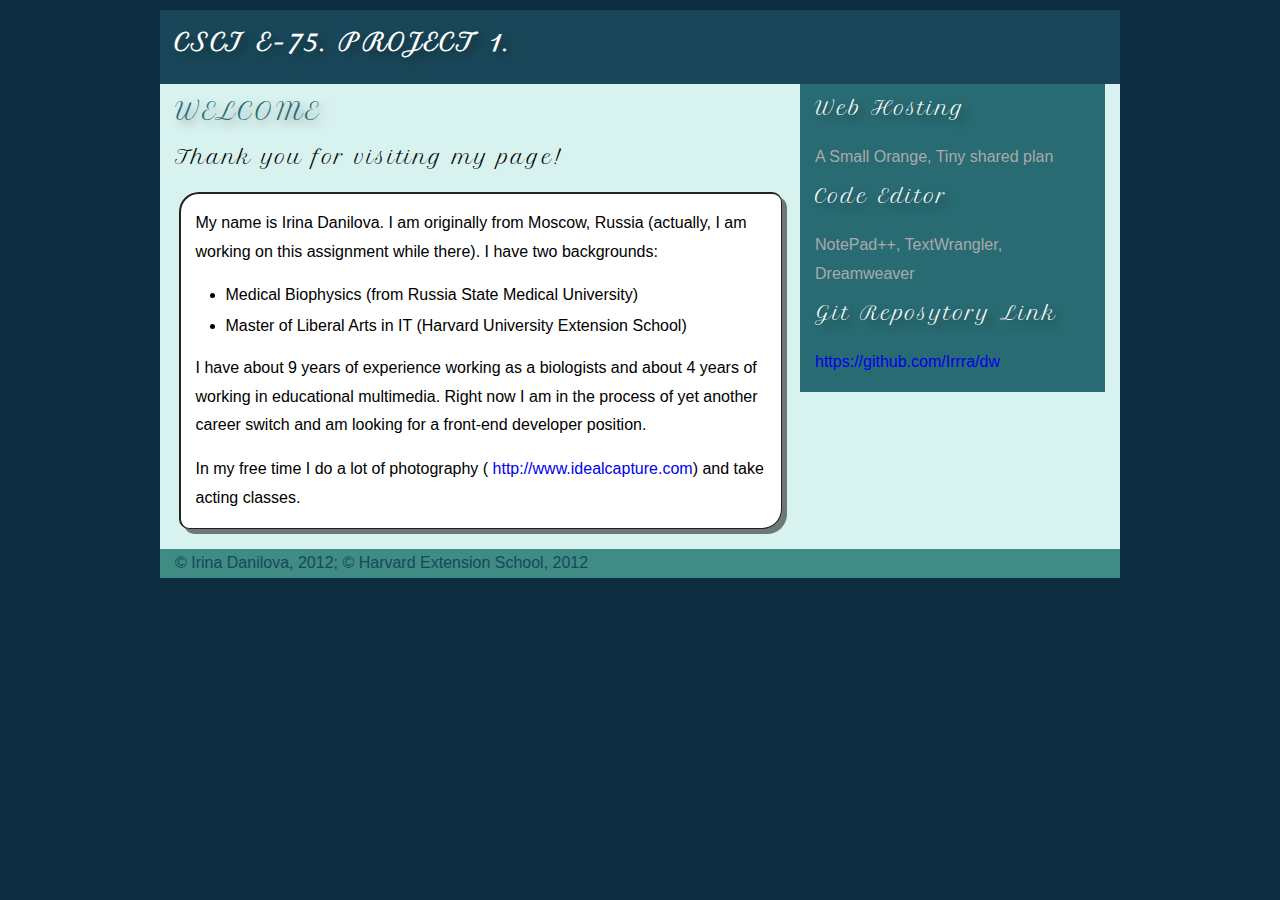
<file: p1/index.html>
<!DOCTYPE html>
<html lang="en">
<header>
<meta charset="UTF-8" />
<link href="main.css" rel="stylesheet" type="text/css" media="screen" />
<link href='http://fonts.googleapis.com/css?family=Petit+Formal+Script' rel='stylesheet' type='text/css'>
<title>CSCI E-75. Irina Danilova. Project 1. Home page.</title>
</header>
<body>
<div class="container">
 <div id="mainContent">
  <header class="main">
     <h1>CSCI E-75. Project 1.</h1>
  </header>


  <article>
    <header><h1>Welcome</h1>
    <h2>Thank you for visiting my page!</h2>
    </header>
	<div id="bio">
	 <p>My name is Irina Danilova. I am originally from Moscow, Russia (actually, I am working on this assignment while there). 
	 I have two backgrounds: </p>
	 <ul>
	   <li>Medical Biophysics (from Russia State Medical University)</li>
	   <li>Master of Liberal Arts in IT (Harvard University Extension School)</li>
	 </ul>
	 <p>I have about 9 years of experience working as a biologists and about 4 years of working in educational multimedia. Right now I am in the process of yet another career switch and am looking for a front-end developer position.</p>
     <p>In my free time I do a lot of photography (<a href="http://www.idealcapture.com" target="_blank"> http://www.idealcapture.com</a>) and take acting classes.</p>
	 </div>
  </article>
  
  <aside>      

    <header><h2>Web Hosting</h2></header>
    <p>A Small Orange, Tiny shared plan</p>
	<header><h2>Code Editor</h2></header>
    <p>NotePad++, TextWrangler, Dreamweaver</p>
	<header><h2>Git Reposytory Link</h2></header>
    <p><a href="https://github.com/Irrra/dwa">https://github.com/Irrra/dw</a></p>
  </aside>
  

      
  </div>
     <footer>
	<p>&copy; Irina Danilova, 2012; &copy; Harvard Extension School, 2012</p>
  </footer>  

 </div>
</body>
</html>
</file>
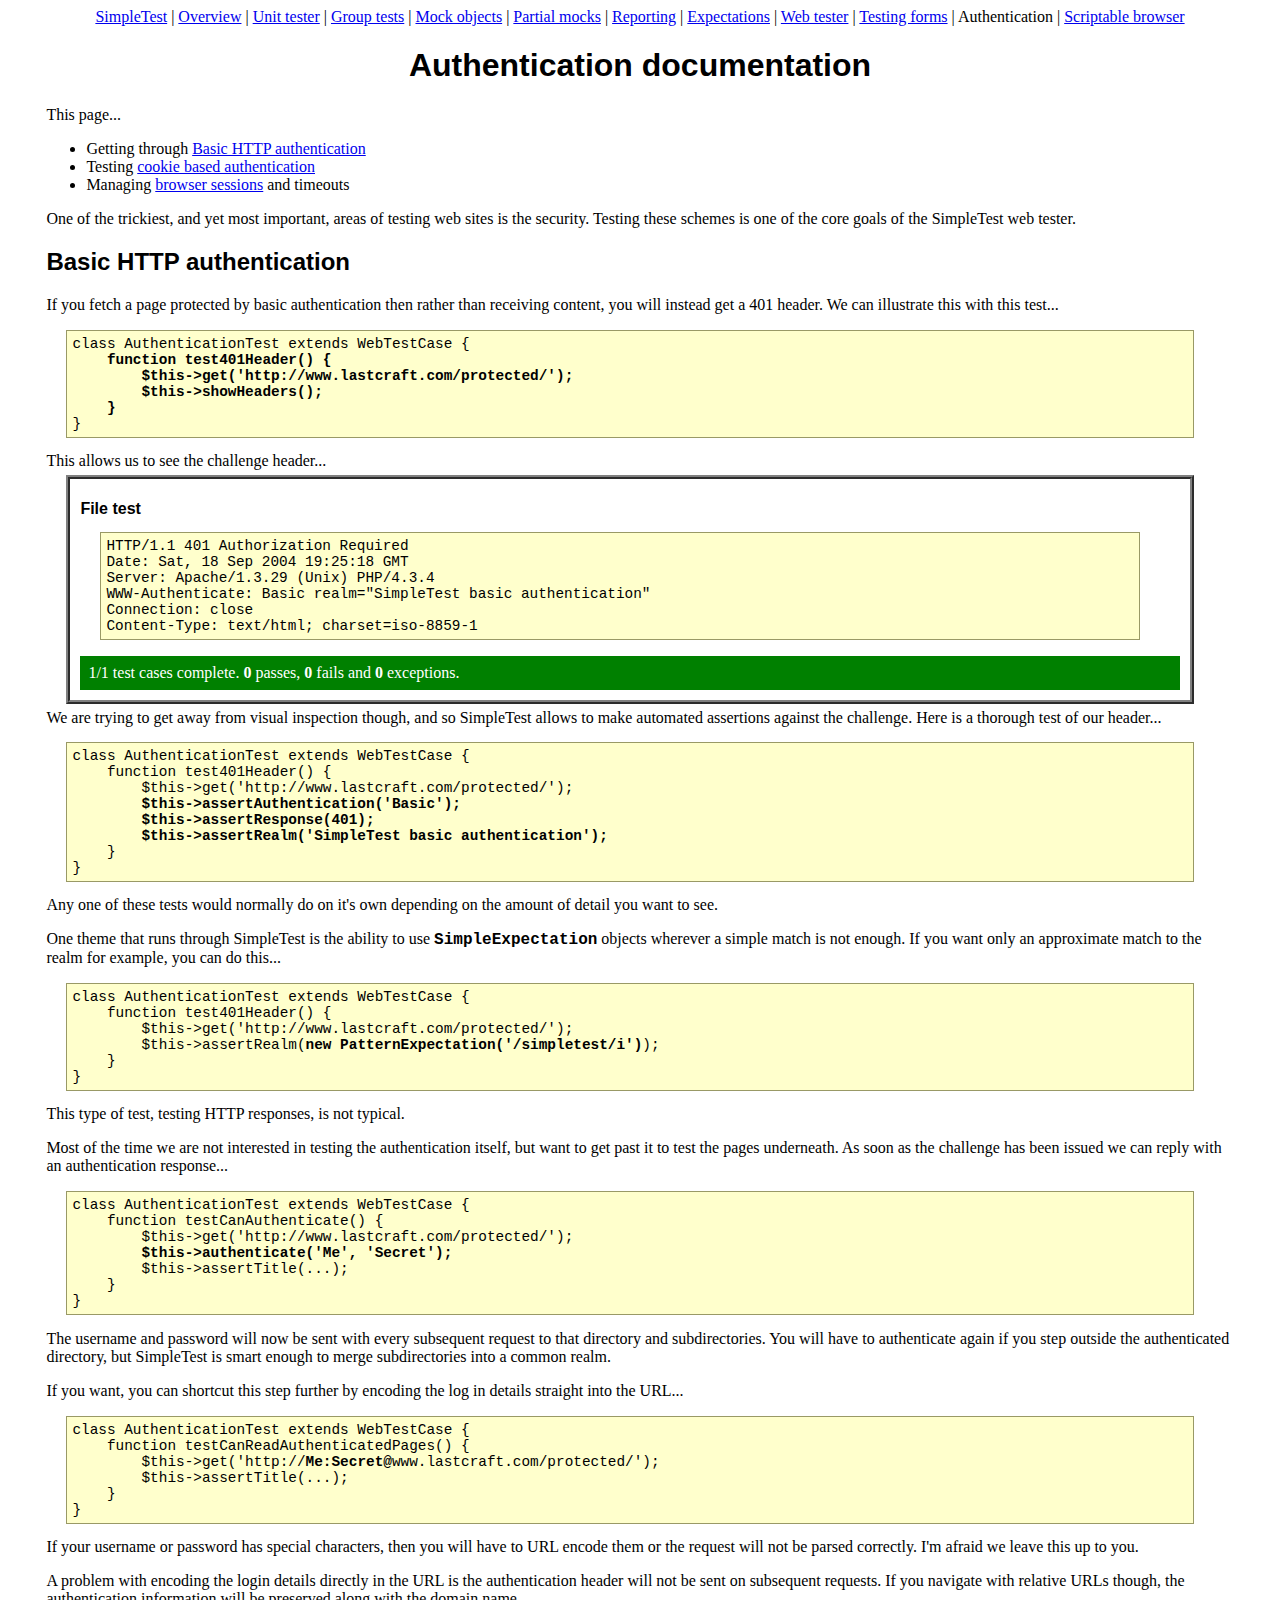
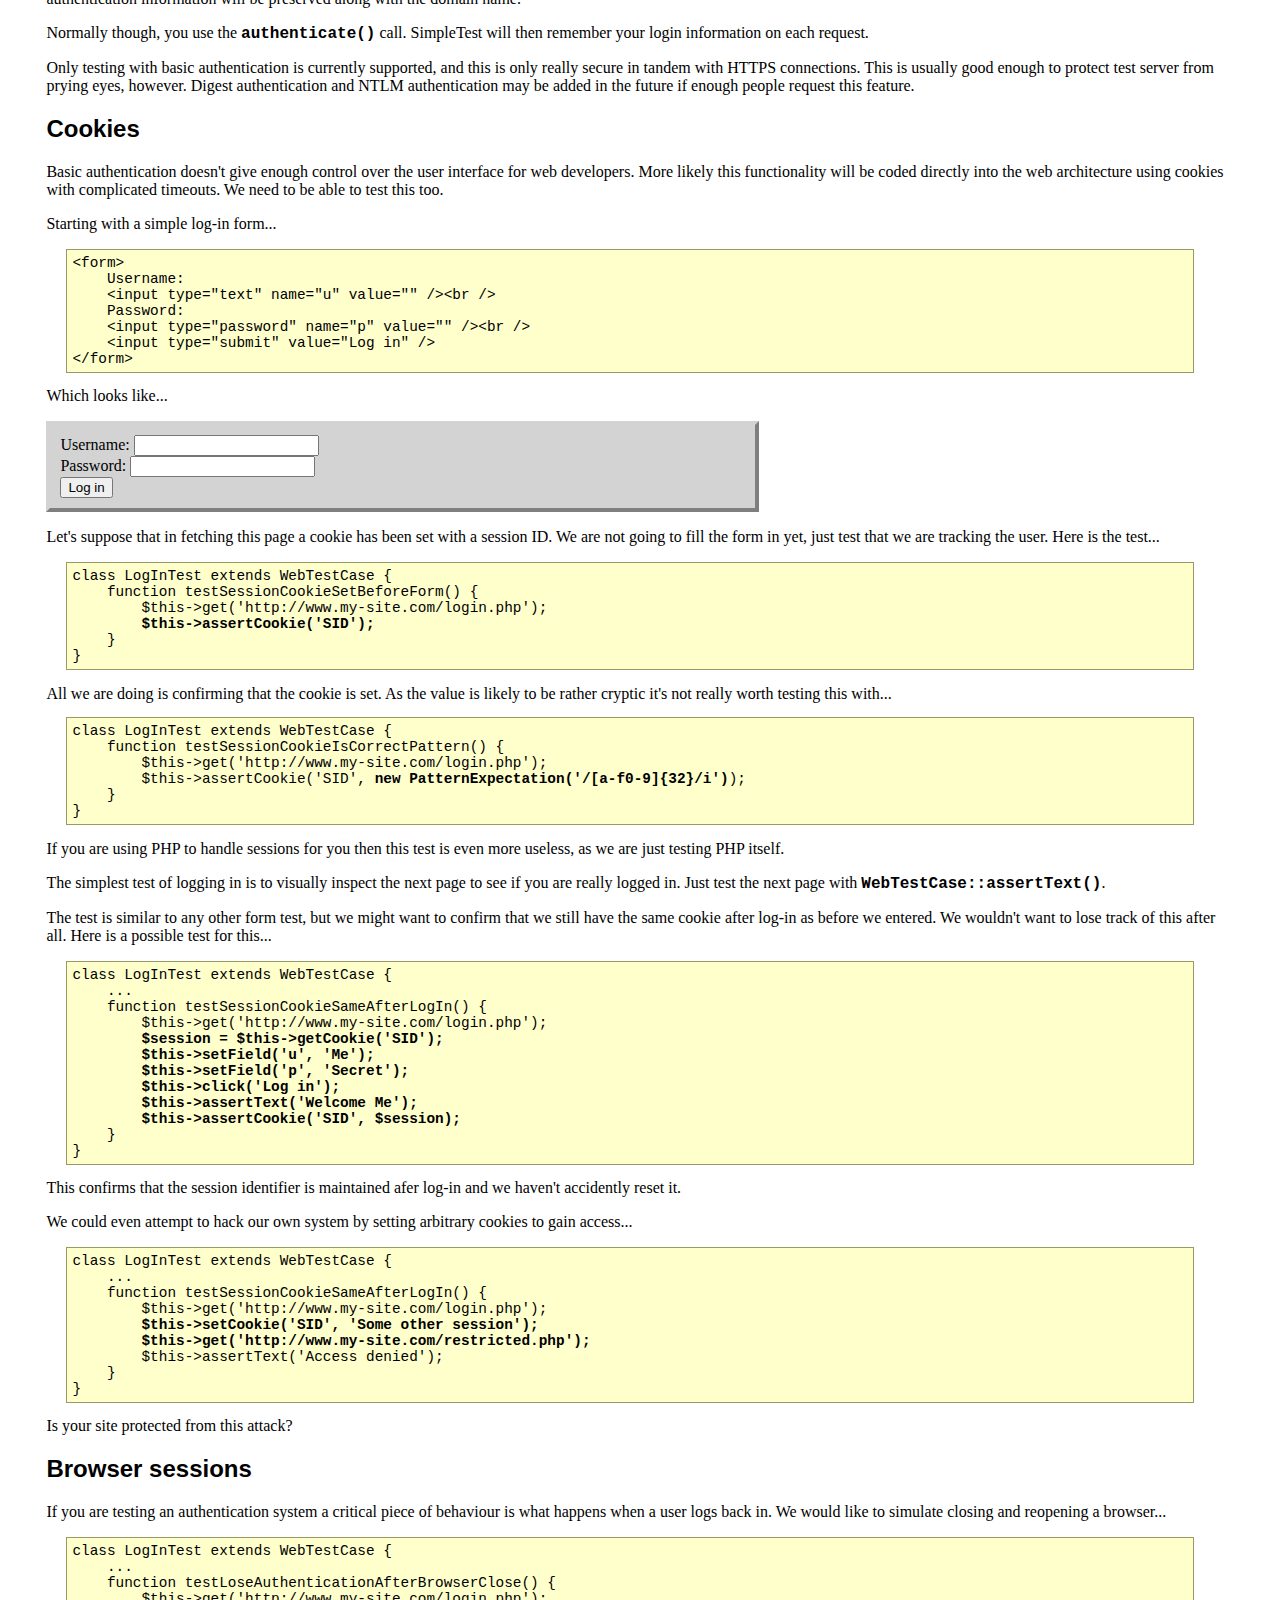
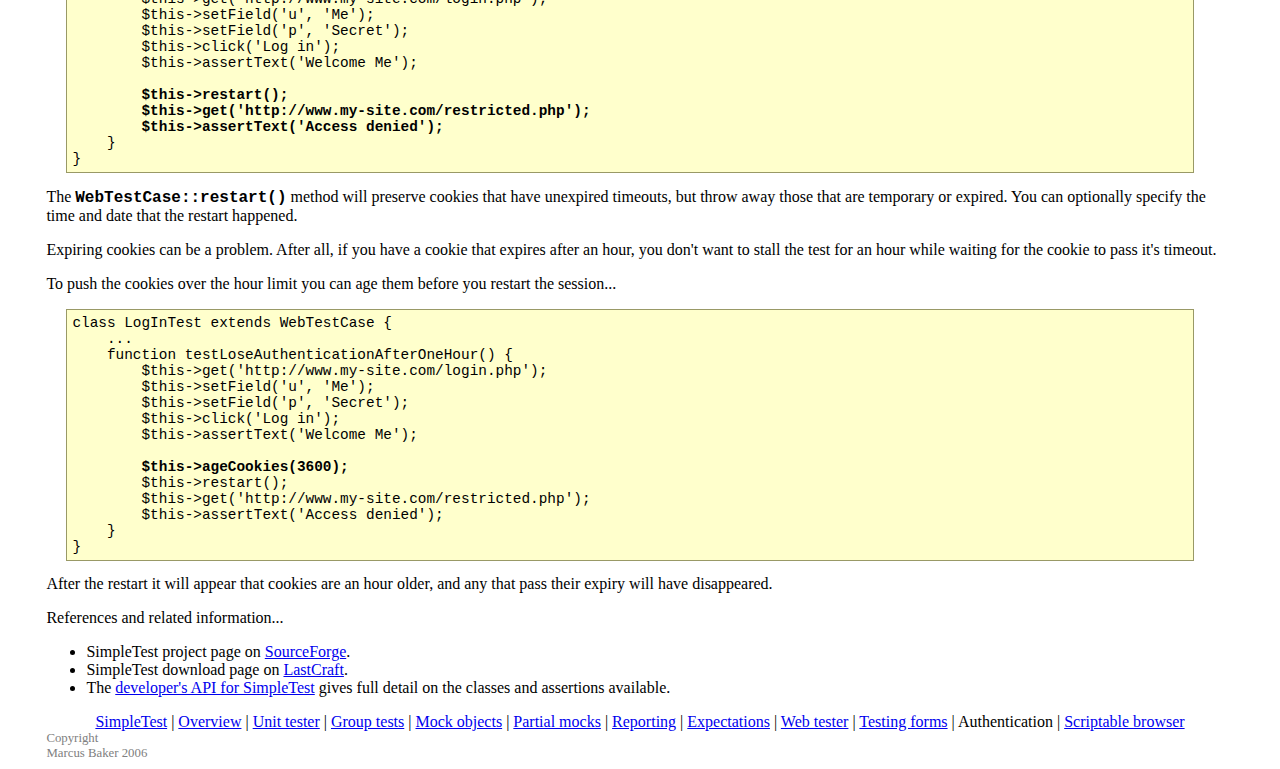
<file: core/vendors/simpletest/docs/en/authentication_documentation.html>
<html>
<head>
<meta http-equiv="Content-Type" content="text/html; charset=UTF-8">
<title>SimpleTest documentation for testing log-in and authentication</title>
<link rel="stylesheet" type="text/css" href="docs.css" title="Styles">
</head>
<body>
<div class="menu_back"><div class="menu">
<a href="index.html">SimpleTest</a>
                |
                <a href="overview.html">Overview</a>
                |
                <a href="unit_test_documentation.html">Unit tester</a>
                |
                <a href="group_test_documentation.html">Group tests</a>
                |
                <a href="mock_objects_documentation.html">Mock objects</a>
                |
                <a href="partial_mocks_documentation.html">Partial mocks</a>
                |
                <a href="reporter_documentation.html">Reporting</a>
                |
                <a href="expectation_documentation.html">Expectations</a>
                |
                <a href="web_tester_documentation.html">Web tester</a>
                |
                <a href="form_testing_documentation.html">Testing forms</a>
                |
                <span class="chosen">Authentication</span>
                |
                <a href="browser_documentation.html">Scriptable browser</a>
</div></div>
<h1>Authentication documentation</h1>
        This page...
        <ul>
<li>
            Getting through <a href="#basic">Basic HTTP authentication</a>
        </li>
<li>
            Testing <a href="#cookies">cookie based authentication</a>
        </li>
<li>
            Managing <a href="#session">browser sessions</a> and timeouts
        </li>
</ul>
<div class="content">
        
            <p>
                One of the trickiest, and yet most important, areas
                of testing web sites is the security.
                Testing these schemes is one of the core goals of
                the SimpleTest web tester.
            </p>
        
        <h2>
<a class="target" name="basic"></a>Basic HTTP authentication</h2>
            <p>
                If you fetch a page protected by basic authentication then
                rather than receiving content, you will instead get a 401
                header.
                We can illustrate this with this test...
<pre>
class AuthenticationTest extends WebTestCase {<strong>
    function test401Header() {
        $this-&gt;get('http://www.lastcraft.com/protected/');
        $this-&gt;showHeaders();
    }</strong>
}
</pre>
                This allows us to see the challenge header...
                <div class="demo">
                    <h1>File test</h1>
<pre>
HTTP/1.1 401 Authorization Required
Date: Sat, 18 Sep 2004 19:25:18 GMT
Server: Apache/1.3.29 (Unix) PHP/4.3.4
WWW-Authenticate: Basic realm="SimpleTest basic authentication"
Connection: close
Content-Type: text/html; charset=iso-8859-1
</pre>
                    <div style="padding: 8px; margin-top: 1em; background-color: green; color: white;">1/1 test cases complete.
                    <strong>0</strong> passes, <strong>0</strong> fails and <strong>0</strong> exceptions.</div>
                </div>
                We are trying to get away from visual inspection though, and so SimpleTest
                allows to make automated assertions against the challenge.
                Here is a thorough test of our header...
<pre>
class AuthenticationTest extends WebTestCase {
    function test401Header() {
        $this-&gt;get('http://www.lastcraft.com/protected/');<strong>
        $this-&gt;assertAuthentication('Basic');
        $this-&gt;assertResponse(401);
        $this-&gt;assertRealm('SimpleTest basic authentication');</strong>
    }
}
</pre>
                Any one of these tests would normally do on it's own depending
                on the amount of detail you want to see.
            </p>
            <p>
                One theme that runs through SimpleTest is the ability to use
                <span class="new_code">SimpleExpectation</span> objects wherever a simple
                match is not enough.
                If you want only an approximate match to the realm for
                example, you can do this...
<pre>
class AuthenticationTest extends WebTestCase {
    function test401Header() {
        $this-&gt;get('http://www.lastcraft.com/protected/');
        $this-&gt;assertRealm(<strong>new PatternExpectation('/simpletest/i')</strong>);
    }
}
</pre>
                This type of test, testing HTTP responses, is not typical.
            </p>
            <p>
                Most of the time we are not interested in testing the
                authentication itself, but want to get past it to test
                the pages underneath.
                As soon as the challenge has been issued we can reply with
                an authentication response...
<pre>
class AuthenticationTest extends WebTestCase {
    function testCanAuthenticate() {
        $this-&gt;get('http://www.lastcraft.com/protected/');<strong>
        $this-&gt;authenticate('Me', 'Secret');</strong>
        $this-&gt;assertTitle(...);
    }
}
</pre>
                The username and password will now be sent with every
                subsequent request to that directory and subdirectories.
                You will have to authenticate again if you step outside
                the authenticated directory, but SimpleTest is smart enough
                to merge subdirectories into a common realm.
            </p>
            <p>
                If you want, you can shortcut this step further by encoding
                the log in details straight into the URL...
<pre>
class AuthenticationTest extends WebTestCase {
    function testCanReadAuthenticatedPages() {
        $this-&gt;get('http://<strong>Me:Secret@</strong>www.lastcraft.com/protected/');
        $this-&gt;assertTitle(...);
    }
}
</pre>
                If your username or password has special characters, then you
                will have to URL encode them or the request will not be parsed
                correctly.
                I'm afraid we leave this up to you.
            </p>
            <p>
                A problem with encoding the login details directly in the URL is
                the authentication header will not be sent on subsequent requests.
                If you navigate with relative URLs though, the authentication
                information will be preserved along with the domain name.
            </p>
            <p>
                Normally though, you use the <span class="new_code">authenticate()</span> call.
                SimpleTest will then remember your login information on each request.
            </p>
            <p>
                Only testing with basic authentication is currently supported, and
                this is only really secure in tandem with HTTPS connections.
                This is usually good enough to protect test server from prying eyes,
                however.
                Digest authentication and NTLM authentication may be added
                in the future if enough people request this feature.
            </p>
        
        <h2>
<a class="target" name="cookies"></a>Cookies</h2>
            <p>
                Basic authentication doesn't give enough control over the
                user interface for web developers.
                More likely this functionality will be coded directly into
                the web architecture using cookies with complicated timeouts.
                We need to be able to test this too.
            </p>
            <p>
                Starting with a simple log-in form...
<pre>
&lt;form&gt;
    Username:
    &lt;input type="text" name="u" value="" /&gt;&lt;br /&gt;
    Password:
    &lt;input type="password" name="p" value="" /&gt;&lt;br /&gt;
    &lt;input type="submit" value="Log in" /&gt;
&lt;/form&gt;
</pre>
                Which looks like...
            </p>
            <p>
                <form class="demo">
                    Username:
                    <input type="text" name="u" value=""><br>
                    Password:
                    <input type="password" name="p" value=""><br>
                    <input type="submit" value="Log in">
                </form>
            </p>
            <p>
                Let's suppose that in fetching this page a cookie has been
                set with a session ID.
                We are not going to fill the form in yet, just test that
                we are tracking the user.
                Here is the test...
<pre>
class LogInTest extends WebTestCase {
    function testSessionCookieSetBeforeForm() {
        $this-&gt;get('http://www.my-site.com/login.php');<strong>
        $this-&gt;assertCookie('SID');</strong>
    }
}
</pre>
                All we are doing is confirming that the cookie is set.
                As the value is likely to be rather cryptic it's not
                really worth testing this with...
<pre>
class LogInTest extends WebTestCase {
    function testSessionCookieIsCorrectPattern() {
        $this-&gt;get('http://www.my-site.com/login.php');
        $this-&gt;assertCookie('SID', <strong>new PatternExpectation('/[a-f0-9]{32}/i')</strong>);
    }
}
</pre>
                If you are using PHP to handle sessions for you then
                this test is even more useless, as we are just testing PHP itself.
            </p>
            <p>
                The simplest test of logging in is to visually inspect the
                next page to see if you are really logged in.
                Just test the next page with <span class="new_code">WebTestCase::assertText()</span>.
            </p>
            <p>
                The test is similar to any other form test,
                but we might want to confirm that we still have the same
                cookie after log-in as before we entered.
                We wouldn't want to lose track of this after all.
                Here is a possible test for this...
<pre>
class LogInTest extends WebTestCase {
    ...
    function testSessionCookieSameAfterLogIn() {
        $this-&gt;get('http://www.my-site.com/login.php');<strong>
        $session = $this-&gt;getCookie('SID');
        $this-&gt;setField('u', 'Me');
        $this-&gt;setField('p', 'Secret');
        $this-&gt;click('Log in');
        $this-&gt;assertText('Welcome Me');
        $this-&gt;assertCookie('SID', $session);</strong>
    }
}
</pre>
                This confirms that the session identifier is maintained
                afer log-in and we haven't accidently reset it.
            </p>
            <p>
                We could even attempt to hack our own system by setting
                arbitrary cookies to gain access...
<pre>
class LogInTest extends WebTestCase {
    ...
    function testSessionCookieSameAfterLogIn() {
        $this-&gt;get('http://www.my-site.com/login.php');<strong>
        $this-&gt;setCookie('SID', 'Some other session');
        $this-&gt;get('http://www.my-site.com/restricted.php');</strong>
        $this-&gt;assertText('Access denied');
    }
}
</pre>
                Is your site protected from this attack?
            </p>
        
        <h2>
<a class="target" name="session"></a>Browser sessions</h2>
            <p>
                If you are testing an authentication system a critical piece
                of behaviour is what happens when a user logs back in.
                We would like to simulate closing and reopening a browser...
<pre>
class LogInTest extends WebTestCase {
    ...
    function testLoseAuthenticationAfterBrowserClose() {
        $this-&gt;get('http://www.my-site.com/login.php');
        $this-&gt;setField('u', 'Me');
        $this-&gt;setField('p', 'Secret');
        $this-&gt;click('Log in');
        $this-&gt;assertText('Welcome Me');<strong>
        
        $this-&gt;restart();
        $this-&gt;get('http://www.my-site.com/restricted.php');
        $this-&gt;assertText('Access denied');</strong>
    }
}
</pre>
                The <span class="new_code">WebTestCase::restart()</span> method will
                preserve cookies that have unexpired timeouts, but throw away
                those that are temporary or expired.
                You can optionally specify the time and date that the restart
                happened.
            </p>
            <p>
                Expiring cookies can be a problem.
                After all, if you have a cookie that expires after an hour,
                you don't want to stall the test for an hour while waiting
                for the cookie to pass it's timeout.
            </p>
            <p>
                To push the cookies over the hour limit you can age them
                before you restart the session...
<pre>
class LogInTest extends WebTestCase {
    ...
    function testLoseAuthenticationAfterOneHour() {
        $this-&gt;get('http://www.my-site.com/login.php');
        $this-&gt;setField('u', 'Me');
        $this-&gt;setField('p', 'Secret');
        $this-&gt;click('Log in');
        $this-&gt;assertText('Welcome Me');
        <strong>
        $this-&gt;ageCookies(3600);</strong>
        $this-&gt;restart();
        $this-&gt;get('http://www.my-site.com/restricted.php');
        $this-&gt;assertText('Access denied');
    }
}
</pre>
                After the restart it will appear that cookies are an
                hour older, and any that pass their expiry will have
                disappeared.
            </p>
        
    </div>
        References and related information...
        <ul>
<li>
            SimpleTest project page on <a href="http://sourceforge.net/projects/simpletest/">SourceForge</a>.
        </li>
<li>
            SimpleTest download page on <a href="http://www.lastcraft.com/simple_test.php">LastCraft</a>.
        </li>
<li>
            The <a href="http://simpletest.org/api/">developer's API for SimpleTest</a>
            gives full detail on the classes and assertions available.
        </li>
</ul>
<div class="menu_back"><div class="menu">
<a href="index.html">SimpleTest</a>
                |
                <a href="overview.html">Overview</a>
                |
                <a href="unit_test_documentation.html">Unit tester</a>
                |
                <a href="group_test_documentation.html">Group tests</a>
                |
                <a href="mock_objects_documentation.html">Mock objects</a>
                |
                <a href="partial_mocks_documentation.html">Partial mocks</a>
                |
                <a href="reporter_documentation.html">Reporting</a>
                |
                <a href="expectation_documentation.html">Expectations</a>
                |
                <a href="web_tester_documentation.html">Web tester</a>
                |
                <a href="form_testing_documentation.html">Testing forms</a>
                |
                <span class="chosen">Authentication</span>
                |
                <a href="browser_documentation.html">Scriptable browser</a>
</div></div>
<div class="copyright">
            Copyright<br>Marcus Baker 2006
        </div>
</body>
</html>
</file>
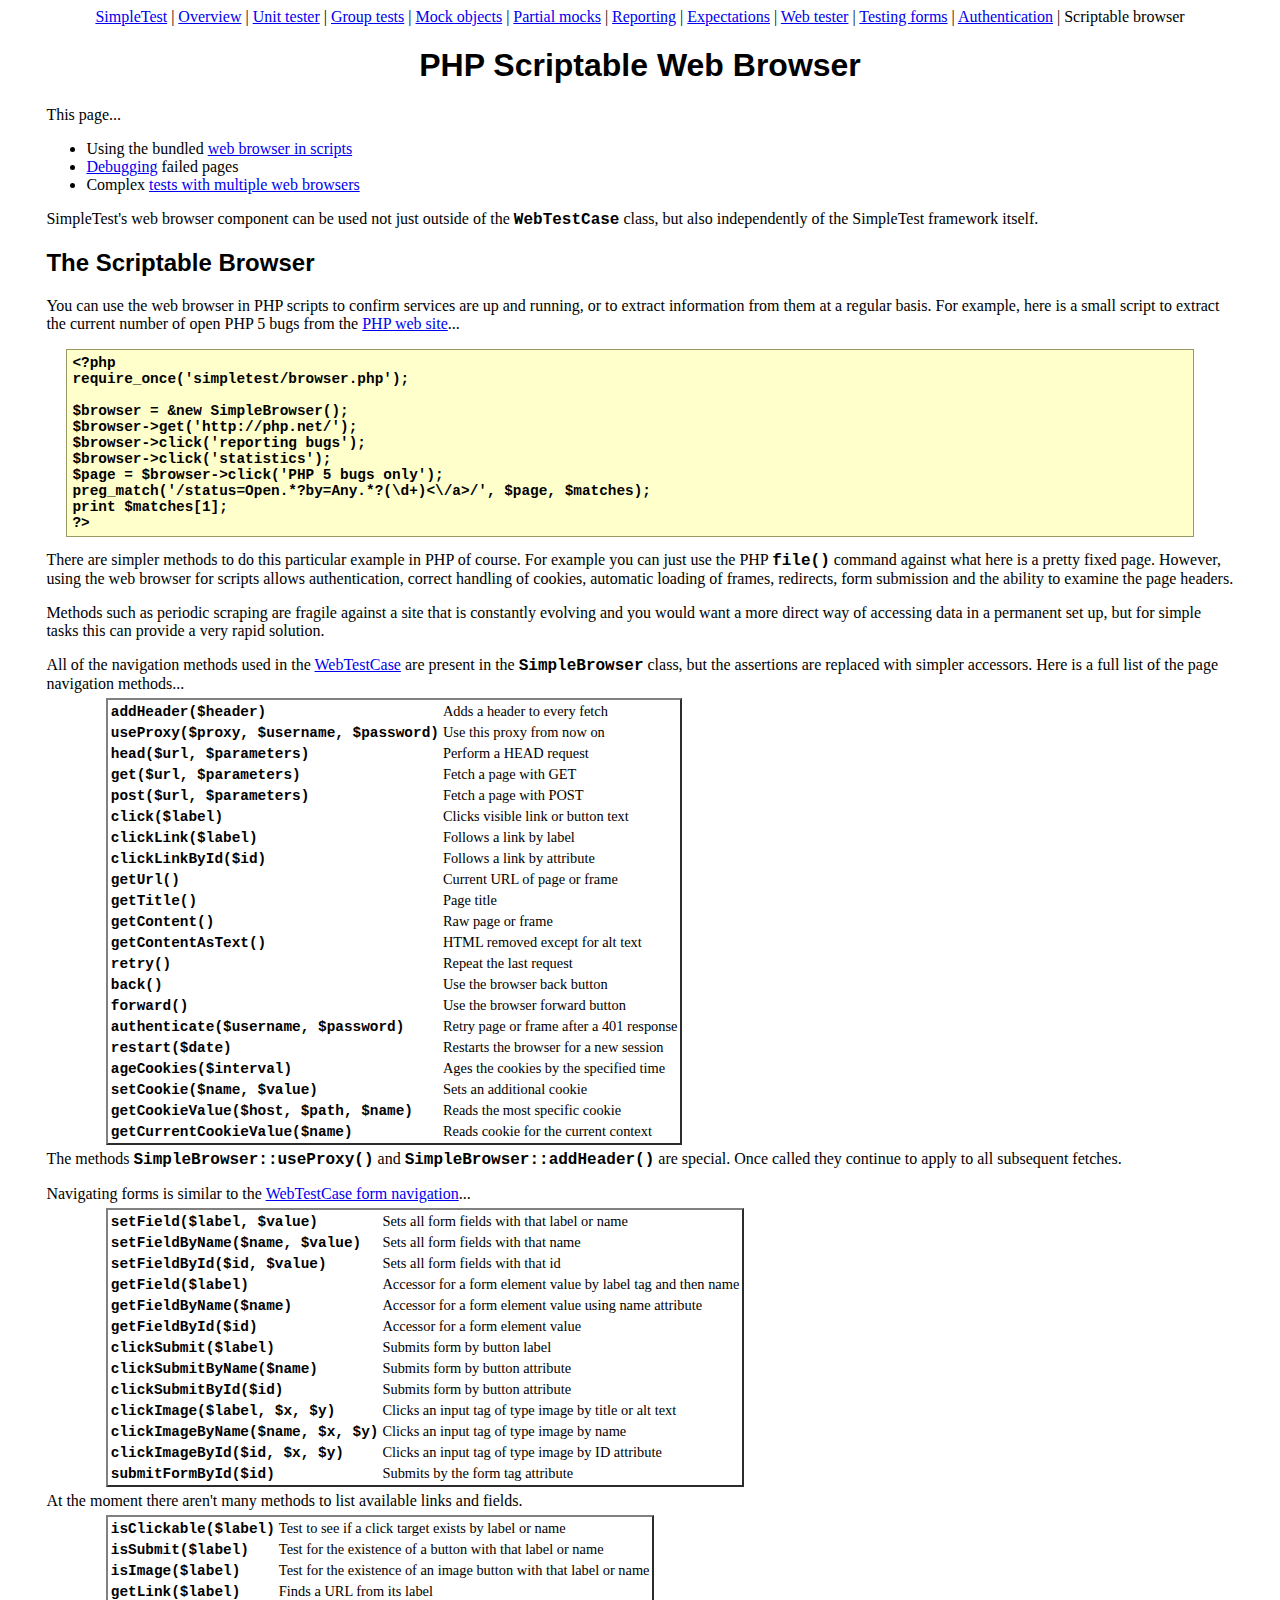
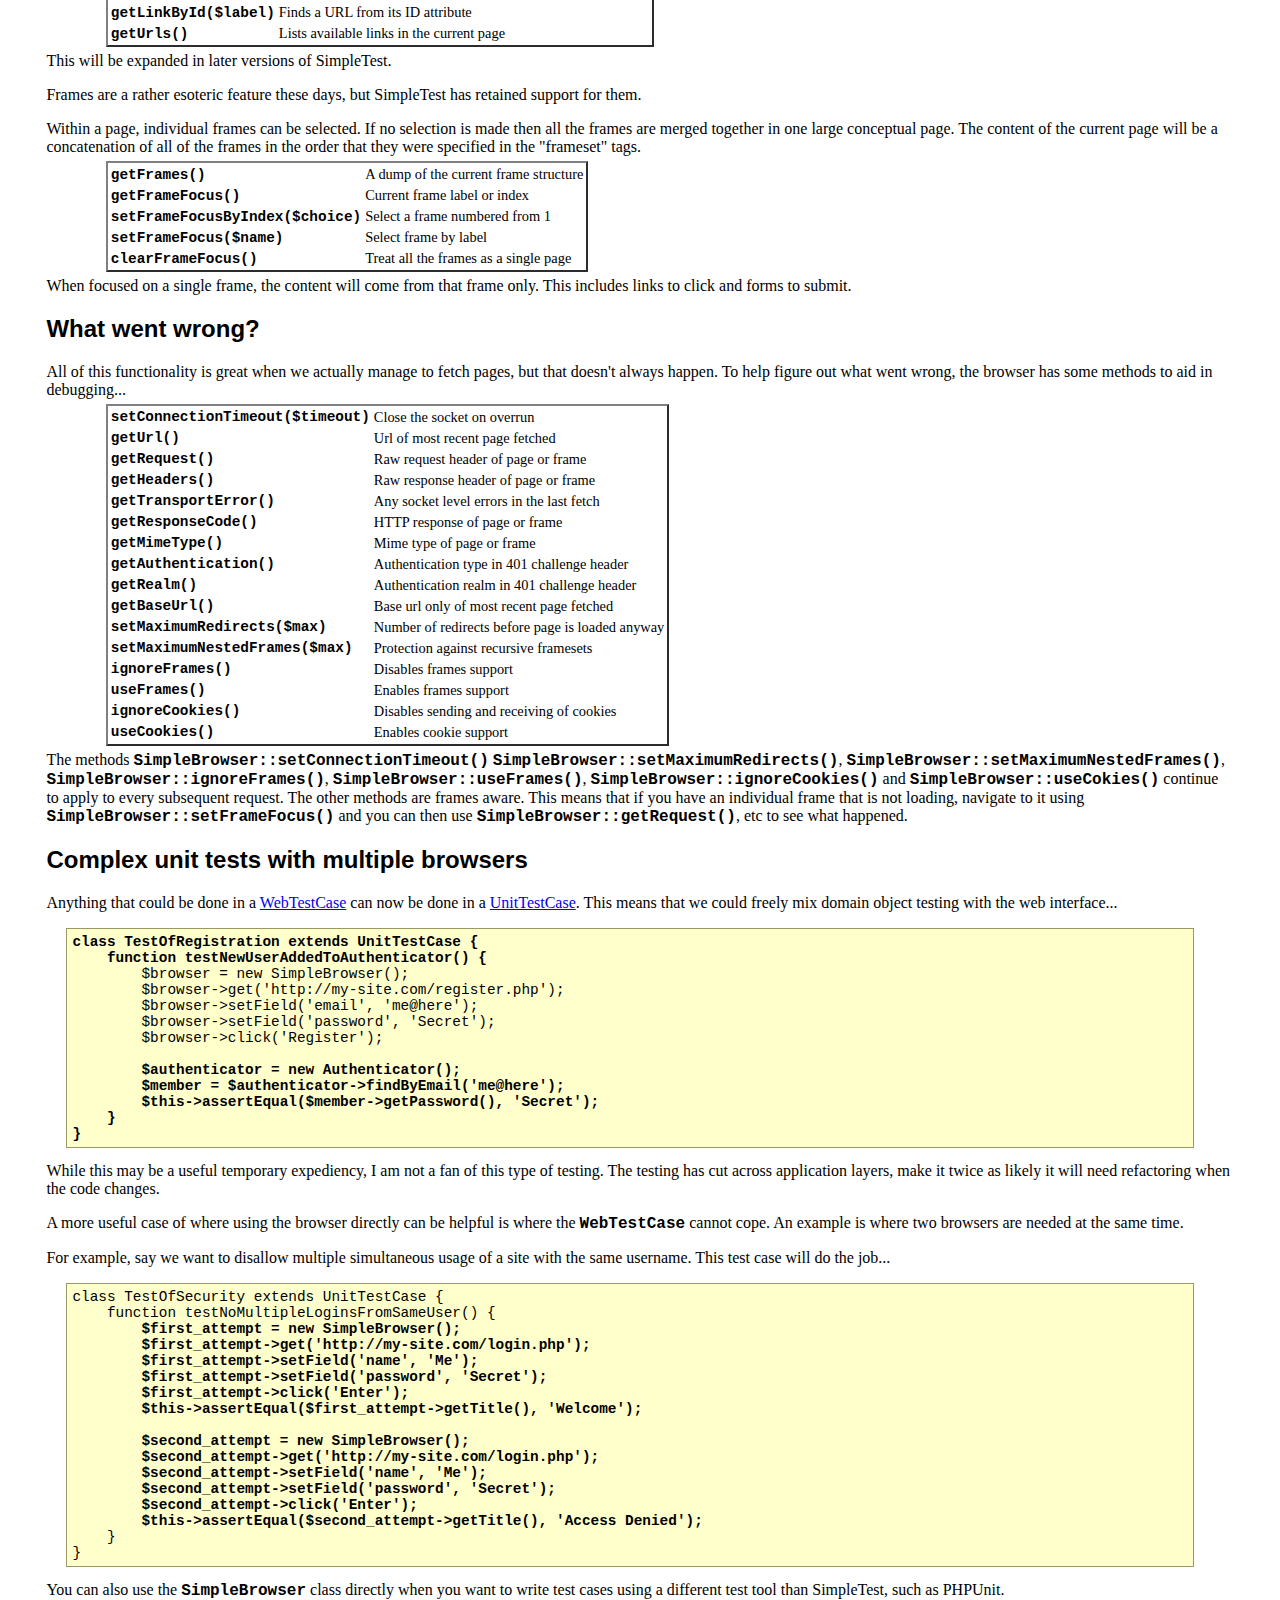
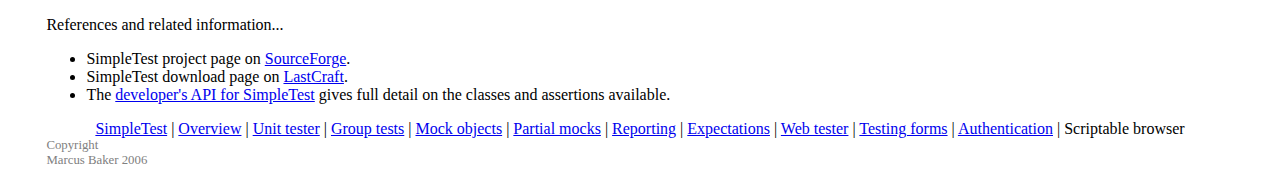
<file: core/vendors/simpletest/docs/en/browser_documentation.html>
<html>
<head>
<meta http-equiv="Content-Type" content="text/html; charset=UTF-8">
<title>SimpleTest documentation for the scriptable web browser component</title>
<link rel="stylesheet" type="text/css" href="docs.css" title="Styles">
</head>
<body>
<div class="menu_back"><div class="menu">
<a href="index.html">SimpleTest</a>
                |
                <a href="overview.html">Overview</a>
                |
                <a href="unit_test_documentation.html">Unit tester</a>
                |
                <a href="group_test_documentation.html">Group tests</a>
                |
                <a href="mock_objects_documentation.html">Mock objects</a>
                |
                <a href="partial_mocks_documentation.html">Partial mocks</a>
                |
                <a href="reporter_documentation.html">Reporting</a>
                |
                <a href="expectation_documentation.html">Expectations</a>
                |
                <a href="web_tester_documentation.html">Web tester</a>
                |
                <a href="form_testing_documentation.html">Testing forms</a>
                |
                <a href="authentication_documentation.html">Authentication</a>
                |
                <span class="chosen">Scriptable browser</span>
</div></div>
<h1>PHP Scriptable Web Browser</h1>
        This page...
        <ul>
<li>
            Using the bundled <a href="#scripting">web browser in scripts</a>
        </li>
<li>
            <a href="#debug">Debugging</a> failed pages
        </li>
<li>
            Complex <a href="#unit">tests with multiple web browsers</a>
        </li>
</ul>
<div class="content">
        
            <p>
                SimpleTest's web browser component can be used not just
                outside of the <span class="new_code">WebTestCase</span> class, but also
                independently of the SimpleTest framework itself.
            </p>
        
        <h2>
<a class="target" name="scripting"></a>The Scriptable Browser</h2>
            <p>
                You can use the web browser in PHP scripts to confirm
                services are up and running, or to extract information
                from them at a regular basis.
                For example, here is a small script to extract the current number of
                open PHP 5 bugs from the <a href="http://www.php.net/">PHP web site</a>...
<pre>
<strong>&lt;?php
require_once('simpletest/browser.php');
    
$browser = &amp;new SimpleBrowser();
$browser-&gt;get('http://php.net/');
$browser-&gt;click('reporting bugs');
$browser-&gt;click('statistics');
$page = $browser-&gt;click('PHP 5 bugs only');
preg_match('/status=Open.*?by=Any.*?(\d+)&lt;\/a&gt;/', $page, $matches);
print $matches[1];
?&gt;</strong>
</pre>
                There are simpler methods to do this particular example in PHP
                of course.
                For example you can just use the PHP <span class="new_code">file()</span>
                command against what here is a pretty fixed page.
                However, using the web browser for scripts allows authentication,
                correct handling of cookies, automatic loading of frames, redirects,
                form submission and the ability to examine the page headers.
            <p>
            </p>
                Methods such as periodic scraping are fragile against a site that is constantly
                evolving and you would want a more direct way of accessing
                data in a permanent set up, but for simple tasks this can provide
                a very rapid solution.
            </p>
            <p>
                All of the navigation methods used in the
                <a href="web_tester_documentation.html">WebTestCase</a>
                are present in the <span class="new_code">SimpleBrowser</span> class, but
                the assertions are replaced with simpler accessors.
                Here is a full list of the page navigation methods...
                <table><tbody>
                    <tr>
<td><span class="new_code">addHeader($header)</span></td>
<td>Adds a header to every fetch</td>
</tr>
                    <tr>
<td><span class="new_code">useProxy($proxy, $username, $password)</span></td>
<td>Use this proxy from now on</td>
</tr>
                    <tr>
<td><span class="new_code">head($url, $parameters)</span></td>
<td>Perform a HEAD request</td>
</tr>
                    <tr>
<td><span class="new_code">get($url, $parameters)</span></td>
<td>Fetch a page with GET</td>
</tr>
                    <tr>
<td><span class="new_code">post($url, $parameters)</span></td>
<td>Fetch a page with POST</td>
</tr>
                    <tr>
<td><span class="new_code">click($label)</span></td>
<td>Clicks visible link or button text</td>
</tr>
                    <tr>
<td><span class="new_code">clickLink($label)</span></td>
<td>Follows a link by label</td>
</tr>
                    <tr>
<td><span class="new_code">clickLinkById($id)</span></td>
<td>Follows a link by attribute</td>
</tr>
                    <tr>
<td><span class="new_code">getUrl()</span></td>
<td>Current URL of page or frame</td>
</tr>
                    <tr>
<td><span class="new_code">getTitle()</span></td>
<td>Page title</td>
</tr>
                    <tr>
<td><span class="new_code">getContent()</span></td>
<td>Raw page or frame</td>
</tr>
                    <tr>
<td><span class="new_code">getContentAsText()</span></td>
<td>HTML removed except for alt text</td>
</tr>
                    <tr>
<td><span class="new_code">retry()</span></td>
<td>Repeat the last request</td>
</tr>
                    <tr>
<td><span class="new_code">back()</span></td>
<td>Use the browser back button</td>
</tr>
                    <tr>
<td><span class="new_code">forward()</span></td>
<td>Use the browser forward button</td>
</tr>
                    <tr>
<td><span class="new_code">authenticate($username, $password)</span></td>
<td>Retry page or frame after a 401 response</td>
</tr>
                    <tr>
<td><span class="new_code">restart($date)</span></td>
<td>Restarts the browser for a new session</td>
</tr>
                    <tr>
<td><span class="new_code">ageCookies($interval)</span></td>
<td>Ages the cookies by the specified time</td>
</tr>
                    <tr>
<td><span class="new_code">setCookie($name, $value)</span></td>
<td>Sets an additional cookie</td>
</tr>
                    <tr>
<td><span class="new_code">getCookieValue($host, $path, $name)</span></td>
<td>Reads the most specific cookie</td>
</tr>
                    <tr>
<td><span class="new_code">getCurrentCookieValue($name)</span></td>
<td>Reads cookie for the current context</td>
</tr>
                </tbody></table>
                The methods <span class="new_code">SimpleBrowser::useProxy()</span> and
                <span class="new_code">SimpleBrowser::addHeader()</span> are special.
                Once called they continue to apply to all subsequent fetches.
            </p>
            <p>
                Navigating forms is similar to the
                <a href="form_testing_documentation.html">WebTestCase form navigation</a>...
                <table><tbody>
                    <tr>
<td><span class="new_code">setField($label, $value)</span></td>
<td>Sets all form fields with that label or name</td>
</tr>
                    <tr>
<td><span class="new_code">setFieldByName($name, $value)</span></td>
<td>Sets all form fields with that name</td>
</tr>
                    <tr>
<td><span class="new_code">setFieldById($id, $value)</span></td>
<td>Sets all form fields with that id</td>
</tr>
                    <tr>
<td><span class="new_code">getField($label)</span></td>
<td>Accessor for a form element value by label tag and then name</td>
</tr>
                    <tr>
<td><span class="new_code">getFieldByName($name)</span></td>
<td>Accessor for a form element value using name attribute</td>
</tr>
                    <tr>
<td><span class="new_code">getFieldById($id)</span></td>
<td>Accessor for a form element value</td>
</tr>
                    <tr>
<td><span class="new_code">clickSubmit($label)</span></td>
<td>Submits form by button label</td>
</tr>
                    <tr>
<td><span class="new_code">clickSubmitByName($name)</span></td>
<td>Submits form by button attribute</td>
</tr>
                    <tr>
<td><span class="new_code">clickSubmitById($id)</span></td>
<td>Submits form by button attribute</td>
</tr>
                    <tr>
<td><span class="new_code">clickImage($label, $x, $y)</span></td>
<td>Clicks an input tag of type image by title or alt text</td>
</tr>
                    <tr>
<td><span class="new_code">clickImageByName($name, $x, $y)</span></td>
<td>Clicks an input tag of type image by name</td>
</tr>
                    <tr>
<td><span class="new_code">clickImageById($id, $x, $y)</span></td>
<td>Clicks an input tag of type image by ID attribute</td>
</tr>
                    <tr>
<td><span class="new_code">submitFormById($id)</span></td>
<td>Submits by the form tag attribute</td>
</tr>
                </tbody></table>
                At the moment there aren't many methods to list available links and fields.
                <table><tbody>
                    <tr>
<td><span class="new_code">isClickable($label)</span></td>
<td>Test to see if a click target exists by label or name</td>
</tr>
                    <tr>
<td><span class="new_code">isSubmit($label)</span></td>
<td>Test for the existence of a button with that label or name</td>
</tr>
                    <tr>
<td><span class="new_code">isImage($label)</span></td>
<td>Test for the existence of an image button with that label or name</td>
</tr>
                    <tr>
<td><span class="new_code">getLink($label)</span></td>
<td>Finds a URL from its label</td>
</tr>
                    <tr>
<td><span class="new_code">getLinkById($label)</span></td>
<td>Finds a URL from its ID attribute</td>
</tr>
                    <tr>
<td><span class="new_code">getUrls()</span></td>
<td>Lists available links in the current page</td>
</tr>
                </tbody></table>
                This will be expanded in later versions of SimpleTest.
            </p>
            <p>
                Frames are a rather esoteric feature these days, but SimpleTest has
                retained support for them.
            </p>
            <p>
                Within a page, individual frames can be selected.
                If no selection is made then all the frames are merged together
                in one large conceptual page.
                The content of the current page will be a concatenation of all of the
                frames in the order that they were specified in the "frameset"
                tags.
                <table><tbody>
                    <tr>
<td><span class="new_code">getFrames()</span></td>
<td>A dump of the current frame structure</td>
</tr>
                    <tr>
<td><span class="new_code">getFrameFocus()</span></td>
<td>Current frame label or index</td>
</tr>
                    <tr>
<td><span class="new_code">setFrameFocusByIndex($choice)</span></td>
<td>Select a frame numbered from 1</td>
</tr>
                    <tr>
<td><span class="new_code">setFrameFocus($name)</span></td>
<td>Select frame by label</td>
</tr>
                    <tr>
<td><span class="new_code">clearFrameFocus()</span></td>
<td>Treat all the frames as a single page</td>
</tr>
                </tbody></table>
                When focused on a single frame, the content will come from
                that frame only.
                This includes links to click and forms to submit.
            </p>
        
        <h2>
<a class="target" name="debug"></a>What went wrong?</h2>
            <p>
                All of this functionality is great when we actually manage to fetch pages,
                but that doesn't always happen.
                To help figure out what went wrong, the browser has some methods to
                aid in debugging...
                <table><tbody>
                    <tr>
<td><span class="new_code">setConnectionTimeout($timeout)</span></td>
<td>Close the socket on overrun</td>
</tr>
                    <tr>
<td><span class="new_code">getUrl()</span></td>
<td>Url of most recent page fetched</td>
</tr>
                    <tr>
<td><span class="new_code">getRequest()</span></td>
<td>Raw request header of page or frame</td>
</tr>
                    <tr>
<td><span class="new_code">getHeaders()</span></td>
<td>Raw response header of page or frame</td>
</tr>
                    <tr>
<td><span class="new_code">getTransportError()</span></td>
<td>Any socket level errors in the last fetch</td>
</tr>
                    <tr>
<td><span class="new_code">getResponseCode()</span></td>
<td>HTTP response of page or frame</td>
</tr>
                    <tr>
<td><span class="new_code">getMimeType()</span></td>
<td>Mime type of page or frame</td>
</tr>
                    <tr>
<td><span class="new_code">getAuthentication()</span></td>
<td>Authentication type in 401 challenge header</td>
</tr>
                    <tr>
<td><span class="new_code">getRealm()</span></td>
<td>Authentication realm in 401 challenge header</td>
</tr>
                    <tr>
<td><span class="new_code">getBaseUrl()</span></td>
<td>Base url only of most recent page fetched</td>
</tr>
                    <tr>
<td><span class="new_code">setMaximumRedirects($max)</span></td>
<td>Number of redirects before page is loaded anyway</td>
</tr>
                    <tr>
<td><span class="new_code">setMaximumNestedFrames($max)</span></td>
<td>Protection against recursive framesets</td>
</tr>
                    <tr>
<td><span class="new_code">ignoreFrames()</span></td>
<td>Disables frames support</td>
</tr>
                    <tr>
<td><span class="new_code">useFrames()</span></td>
<td>Enables frames support</td>
</tr>
                    <tr>
<td><span class="new_code">ignoreCookies()</span></td>
<td>Disables sending and receiving of cookies</td>
</tr>
                    <tr>
<td><span class="new_code">useCookies()</span></td>
<td>Enables cookie support</td>
</tr>
                </tbody></table>
                The methods <span class="new_code">SimpleBrowser::setConnectionTimeout()</span>
                <span class="new_code">SimpleBrowser::setMaximumRedirects()</span>,
                <span class="new_code">SimpleBrowser::setMaximumNestedFrames()</span>,
                <span class="new_code">SimpleBrowser::ignoreFrames()</span>,
                <span class="new_code">SimpleBrowser::useFrames()</span>,
                <span class="new_code">SimpleBrowser::ignoreCookies()</span> and
                <span class="new_code">SimpleBrowser::useCokies()</span> continue to apply
                to every subsequent request.
                The other methods are frames aware.
                This means that if you have an individual frame that is not
                loading, navigate to it using <span class="new_code">SimpleBrowser::setFrameFocus()</span>
                and you can then use <span class="new_code">SimpleBrowser::getRequest()</span>, etc to
                see what happened.
            </p>
        
        <h2>
<a class="target" name="unit"></a>Complex unit tests with multiple browsers</h2>
            <p>
                Anything that could be done in a
                <a href="web_tester_documentation.html">WebTestCase</a> can
                now be done in a <a href="unit_tester_documentation.html">UnitTestCase</a>.
                This means that we could freely mix domain object testing with the
                web interface...
<pre>
<strong>class TestOfRegistration extends UnitTestCase {
    function testNewUserAddedToAuthenticator() {</strong>
        $browser = new SimpleBrowser();
        $browser-&gt;get('http://my-site.com/register.php');
        $browser-&gt;setField('email', 'me@here');
        $browser-&gt;setField('password', 'Secret');
        $browser-&gt;click('Register');
        <strong>
        $authenticator = new Authenticator();
        $member = $authenticator-&gt;findByEmail('me@here');
        $this-&gt;assertEqual($member-&gt;getPassword(), 'Secret');
    }
}</strong>
</pre>
                While this may be a useful temporary expediency, I am not a fan
                of this type of testing.
                The testing has cut across application layers, make it twice as
                likely it will need refactoring when the code changes.
            </p>
            <p>
                A more useful case of where using the browser directly can be helpful
                is where the <span class="new_code">WebTestCase</span> cannot cope.
                An example is where two browsers are needed at the same time.
            </p>
            <p>
                For example, say we want to disallow multiple simultaneous
                usage of a site with the same username.
                This test case will do the job...
<pre>
class TestOfSecurity extends UnitTestCase {
    function testNoMultipleLoginsFromSameUser() {<strong>
        $first_attempt = new SimpleBrowser();
        $first_attempt-&gt;get('http://my-site.com/login.php');
        $first_attempt-&gt;setField('name', 'Me');
        $first_attempt-&gt;setField('password', 'Secret');
        $first_attempt-&gt;click('Enter');
        $this-&gt;assertEqual($first_attempt-&gt;getTitle(), 'Welcome');
        
        $second_attempt = new SimpleBrowser();
        $second_attempt-&gt;get('http://my-site.com/login.php');
        $second_attempt-&gt;setField('name', 'Me');
        $second_attempt-&gt;setField('password', 'Secret');
        $second_attempt-&gt;click('Enter');
        $this-&gt;assertEqual($second_attempt-&gt;getTitle(), 'Access Denied');</strong>
    }
}
</pre>
                You can also use the <span class="new_code">SimpleBrowser</span> class
                directly when you want to write test cases using a different
                test tool than SimpleTest, such as PHPUnit.
            </p>
        
    </div>
        References and related information...
        <ul>
<li>
            SimpleTest project page on <a href="http://sourceforge.net/projects/simpletest/">SourceForge</a>.
        </li>
<li>
            SimpleTest download page on <a href="http://www.lastcraft.com/simple_test.php">LastCraft</a>.
        </li>
<li>
            The <a href="http://simpletest.org/api/">developer's API for SimpleTest</a>
            gives full detail on the classes and assertions available.
        </li>
</ul>
<div class="menu_back"><div class="menu">
<a href="index.html">SimpleTest</a>
                |
                <a href="overview.html">Overview</a>
                |
                <a href="unit_test_documentation.html">Unit tester</a>
                |
                <a href="group_test_documentation.html">Group tests</a>
                |
                <a href="mock_objects_documentation.html">Mock objects</a>
                |
                <a href="partial_mocks_documentation.html">Partial mocks</a>
                |
                <a href="reporter_documentation.html">Reporting</a>
                |
                <a href="expectation_documentation.html">Expectations</a>
                |
                <a href="web_tester_documentation.html">Web tester</a>
                |
                <a href="form_testing_documentation.html">Testing forms</a>
                |
                <a href="authentication_documentation.html">Authentication</a>
                |
                <span class="chosen">Scriptable browser</span>
</div></div>
<div class="copyright">
            Copyright<br>Marcus Baker 2006
        </div>
</body>
</html>
</file>
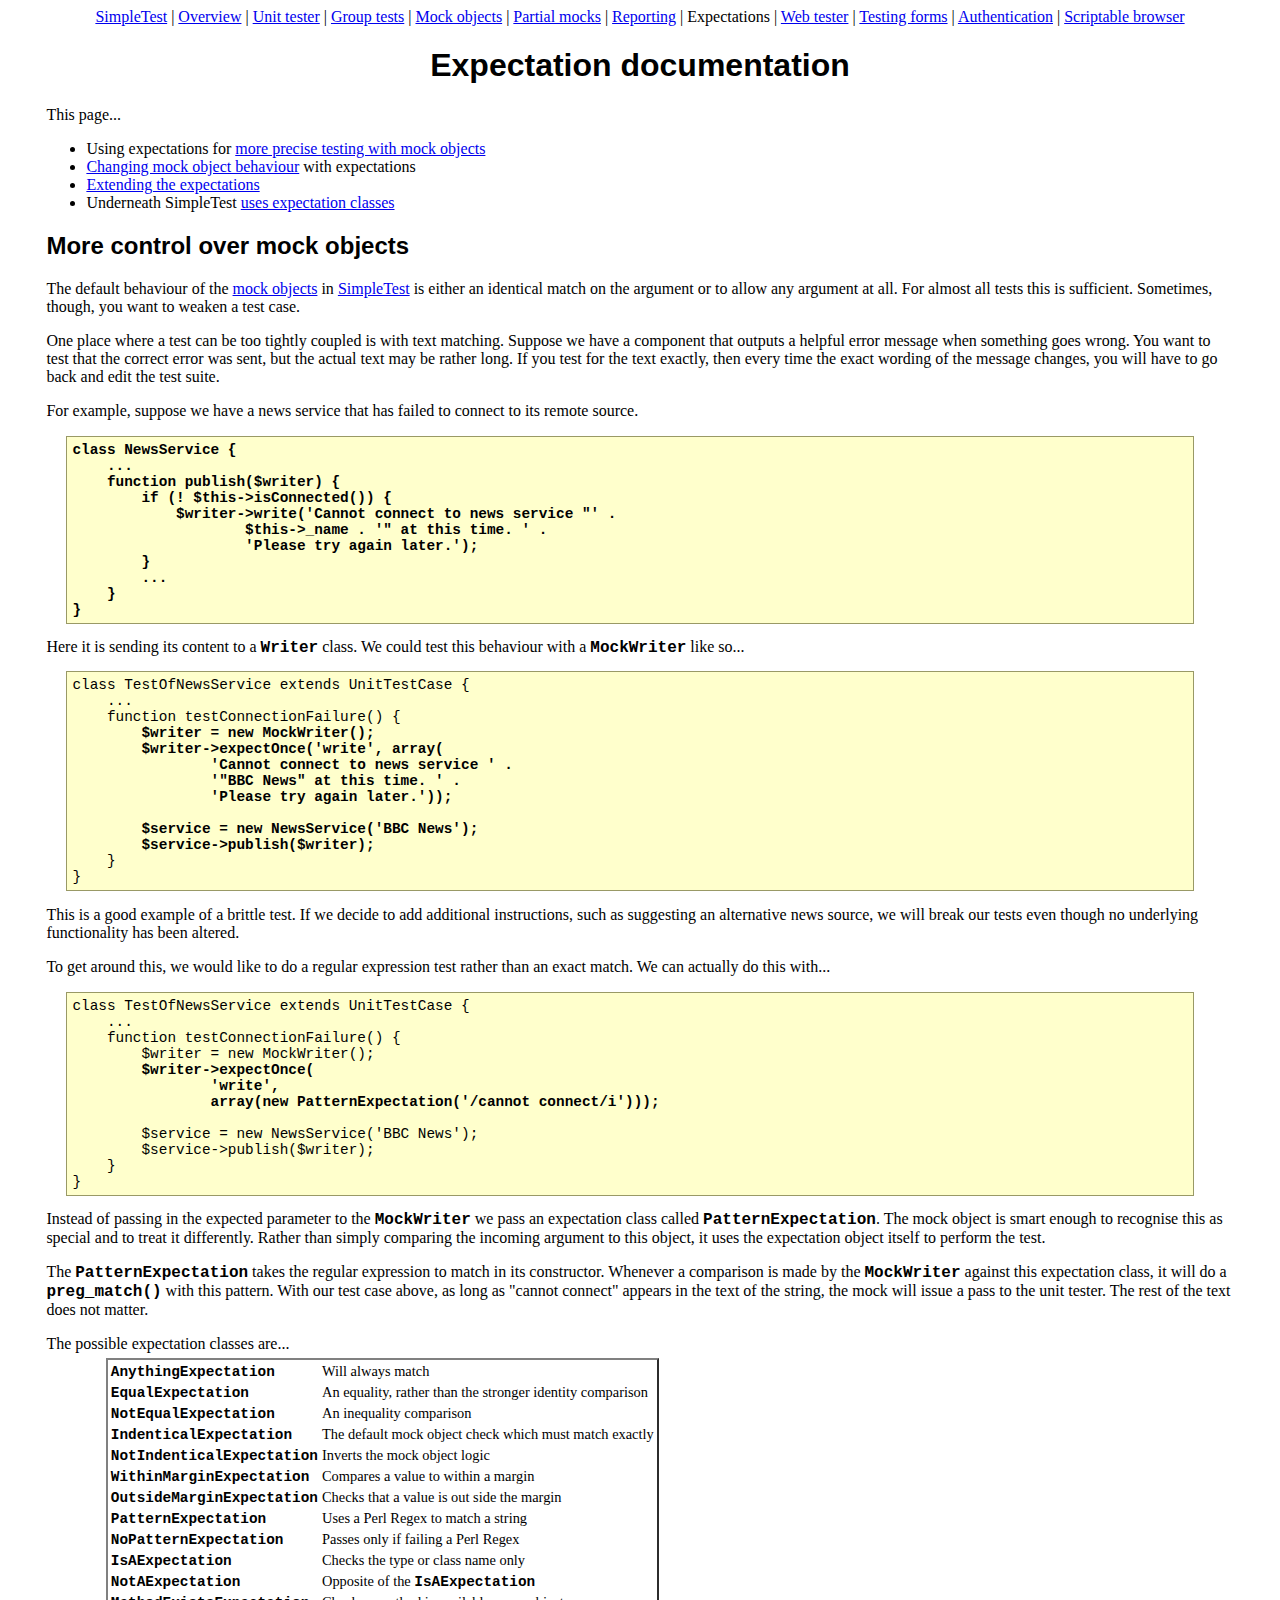
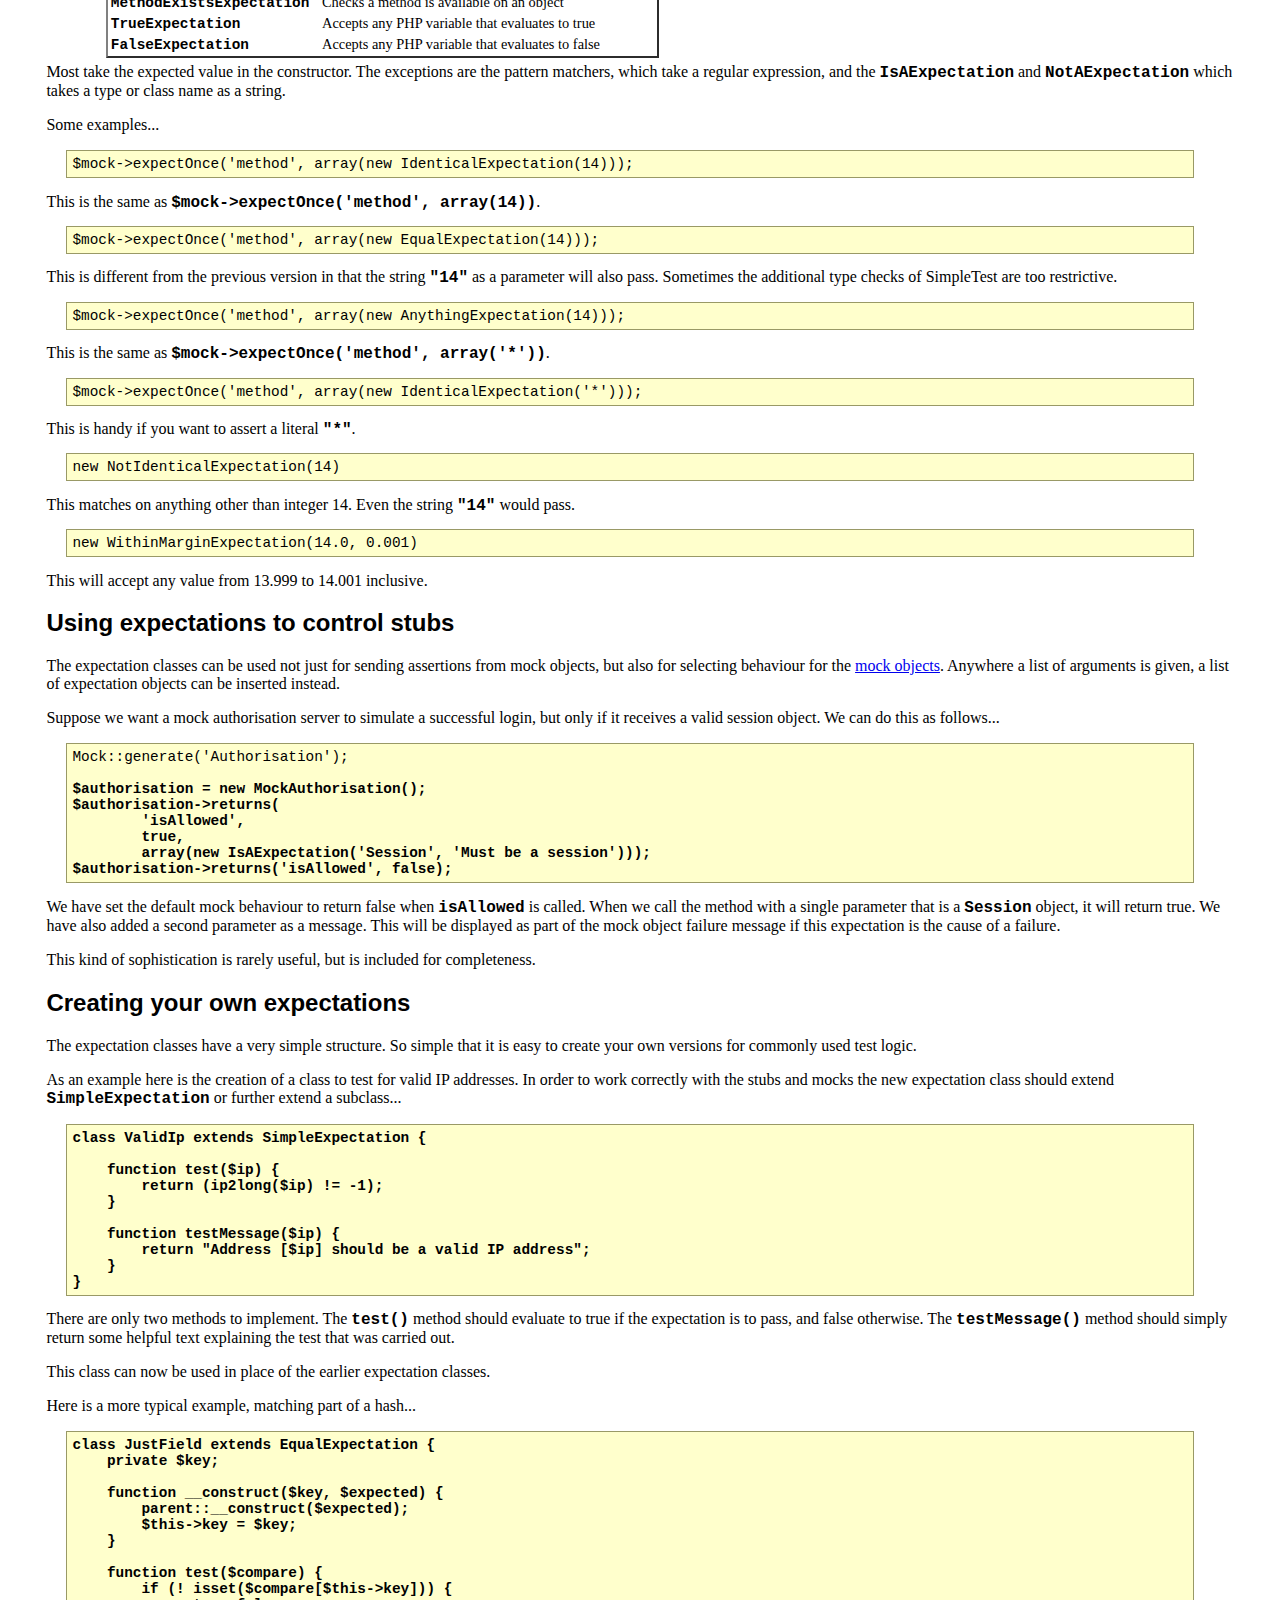
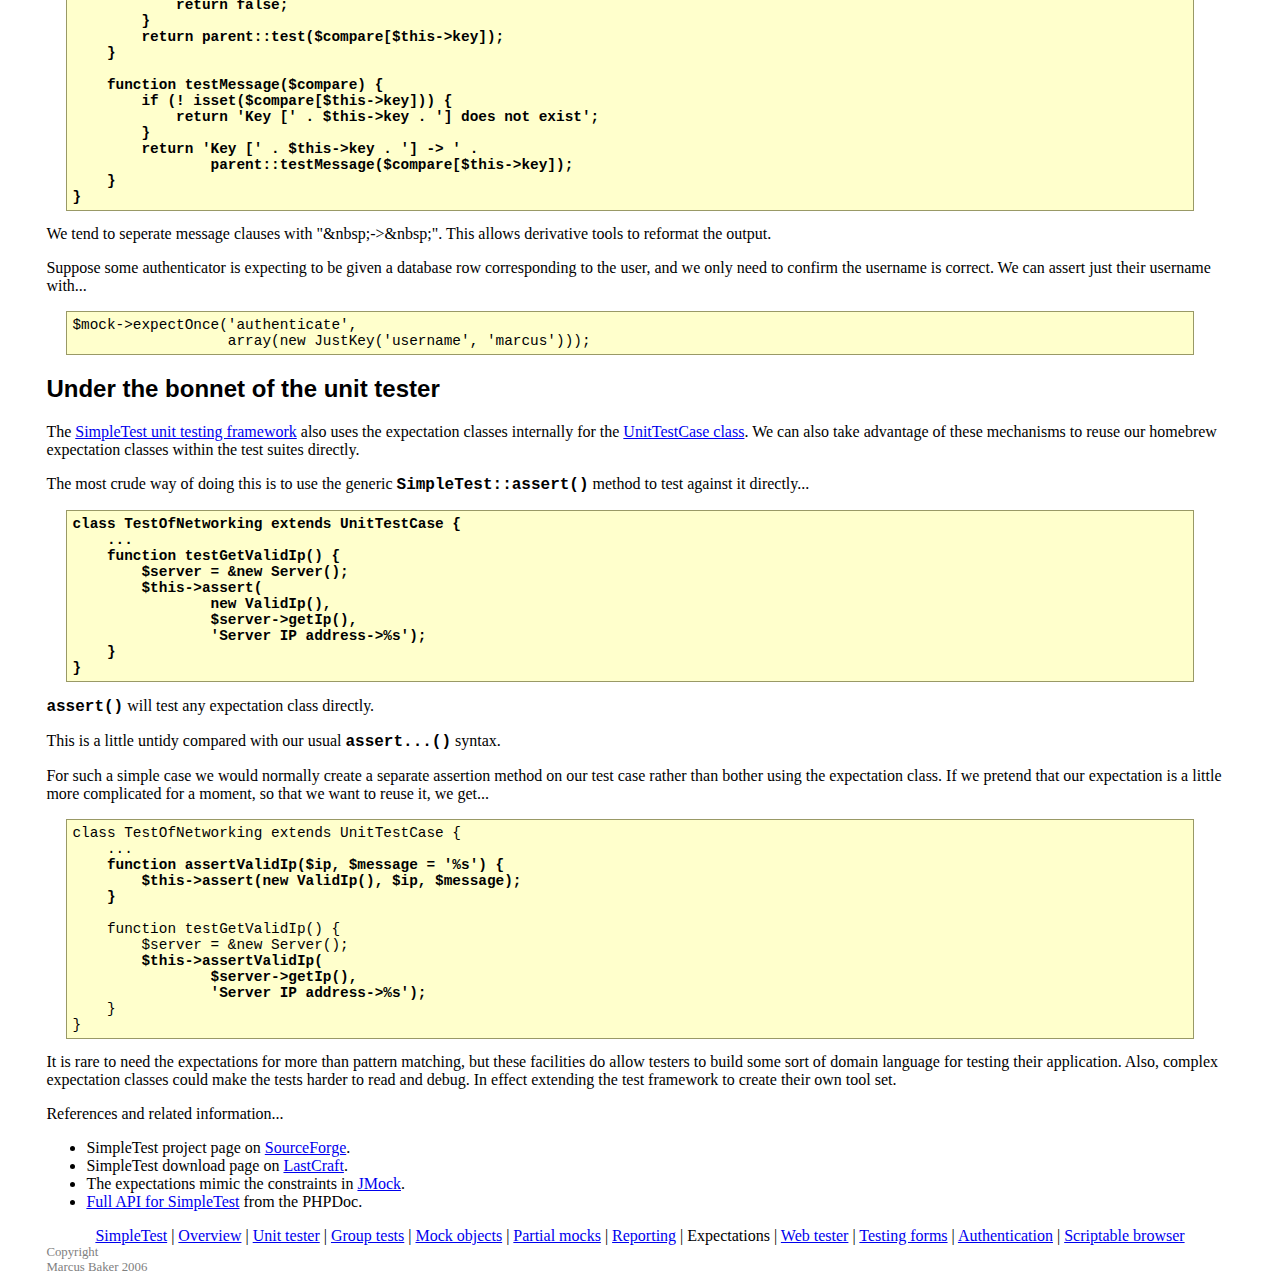
<file: core/vendors/simpletest/docs/en/expectation_documentation.html>
<html>
<head>
<meta http-equiv="Content-Type" content="text/html; charset=UTF-8">
<title>
        Extending the SimpleTest unit tester with additional expectation classes
    </title>
<link rel="stylesheet" type="text/css" href="docs.css" title="Styles">
</head>
<body>
<div class="menu_back"><div class="menu">
<a href="index.html">SimpleTest</a>
                |
                <a href="overview.html">Overview</a>
                |
                <a href="unit_test_documentation.html">Unit tester</a>
                |
                <a href="group_test_documentation.html">Group tests</a>
                |
                <a href="mock_objects_documentation.html">Mock objects</a>
                |
                <a href="partial_mocks_documentation.html">Partial mocks</a>
                |
                <a href="reporter_documentation.html">Reporting</a>
                |
                <span class="chosen">Expectations</span>
                |
                <a href="web_tester_documentation.html">Web tester</a>
                |
                <a href="form_testing_documentation.html">Testing forms</a>
                |
                <a href="authentication_documentation.html">Authentication</a>
                |
                <a href="browser_documentation.html">Scriptable browser</a>
</div></div>
<h1>Expectation documentation</h1>
        This page...
        <ul>
<li>
            Using expectations for
            <a href="#mock">more precise testing with mock objects</a>
        </li>
<li>
            <a href="#behaviour">Changing mock object behaviour</a> with expectations
        </li>
<li>
            <a href="#extending">Extending the expectations</a>
        </li>
<li>
            Underneath SimpleTest <a href="#unit">uses expectation classes</a>
        </li>
</ul>
<div class="content">
        <h2>
<a class="target" name="mock"></a>More control over mock objects</h2>
            <p>
                The default behaviour of the
                <a href="mock_objects_documentation.html">mock objects</a>
                in
                <a href="http://sourceforge.net/projects/simpletest/">SimpleTest</a>
                is either an identical match on the argument or to allow any argument at all.
                For almost all tests this is sufficient.
                Sometimes, though, you want to weaken a test case.
            </p>
            <p>
                One place where a test can be too tightly coupled is with
                text matching.
                Suppose we have a component that outputs a helpful error
                message when something goes wrong.
                You want to test that the correct error was sent, but the actual
                text may be rather long.
                If you test for the text exactly, then every time the exact wording
                of the message changes, you will have to go back and edit the test suite.
            </p>
            <p>
                For example, suppose we have a news service that has failed
                to connect to its remote source.
<pre>
<strong>class NewsService {
    ...
    function publish($writer) {
        if (! $this-&gt;isConnected()) {
            $writer-&gt;write('Cannot connect to news service "' .
                    $this-&gt;_name . '" at this time. ' .
                    'Please try again later.');
        }
        ...
    }
}</strong>
</pre>
                Here it is sending its content to a
                <span class="new_code">Writer</span> class.
                We could test this behaviour with a
                <span class="new_code">MockWriter</span> like so...
<pre>
class TestOfNewsService extends UnitTestCase {
    ...
    function testConnectionFailure() {<strong>
        $writer = new MockWriter();
        $writer-&gt;expectOnce('write', array(
                'Cannot connect to news service ' .
                '"BBC News" at this time. ' .
                'Please try again later.'));
        
        $service = new NewsService('BBC News');
        $service-&gt;publish($writer);</strong>
    }
}
</pre>
                This is a good example of a brittle test.
                If we decide to add additional instructions, such as
                suggesting an alternative news source, we will break
                our tests even though no underlying functionality
                has been altered.
            </p>
            <p>
                To get around this, we would like to do a regular expression
                test rather than an exact match.
                We can actually do this with...
<pre>
class TestOfNewsService extends UnitTestCase {
    ...
    function testConnectionFailure() {
        $writer = new MockWriter();<strong>
        $writer-&gt;expectOnce(
                'write',
                array(new PatternExpectation('/cannot connect/i')));</strong>
        
        $service = new NewsService('BBC News');
        $service-&gt;publish($writer);
    }
}
</pre>
                Instead of passing in the expected parameter to the
                <span class="new_code">MockWriter</span> we pass an
                expectation class called
                <span class="new_code">PatternExpectation</span>.
                The mock object is smart enough to recognise this as special
                and to treat it differently.
                Rather than simply comparing the incoming argument to this
                object, it uses the expectation object itself to
                perform the test.
            </p>
            <p>
                The <span class="new_code">PatternExpectation</span> takes
                the regular expression to match in its constructor.
                Whenever a comparison is made by the <span class="new_code">MockWriter</span>
                against this expectation class, it will do a
                <span class="new_code">preg_match()</span> with this pattern.
                With our test case above, as long as "cannot connect"
                appears in the text of the string, the mock will issue a pass
                to the unit tester.
                The rest of the text does not matter.
            </p>
            <p>
                The possible expectation classes are...
                <table><tbody>
                    <tr>
<td><span class="new_code">AnythingExpectation</span></td>
<td>Will always match</td>
</tr>
                    <tr>
<td><span class="new_code">EqualExpectation</span></td>
<td>An equality, rather than the stronger identity comparison</td>
</tr>
                    <tr>
<td><span class="new_code">NotEqualExpectation</span></td>
<td>An inequality comparison</td>
</tr>
                    <tr>
<td><span class="new_code">IndenticalExpectation</span></td>
<td>The default mock object check which must match exactly</td>
</tr>
                    <tr>
<td><span class="new_code">NotIndenticalExpectation</span></td>
<td>Inverts the mock object logic</td>
</tr>
                    <tr>
<td><span class="new_code">WithinMarginExpectation</span></td>
<td>Compares a value to within a margin</td>
</tr>
                    <tr>
<td><span class="new_code">OutsideMarginExpectation</span></td>
<td>Checks that a value is out side the margin</td>
</tr>
                    <tr>
<td><span class="new_code">PatternExpectation</span></td>
<td>Uses a Perl Regex to match a string</td>
</tr>
                    <tr>
<td><span class="new_code">NoPatternExpectation</span></td>
<td>Passes only if failing a Perl Regex</td>
</tr>
                    <tr>
<td><span class="new_code">IsAExpectation</span></td>
<td>Checks the type or class name only</td>
</tr>
                    <tr>
<td><span class="new_code">NotAExpectation</span></td>
<td>Opposite of the <span class="new_code">IsAExpectation</span>
</td>
</tr>
                    <tr>
<td><span class="new_code">MethodExistsExpectation</span></td>
<td>Checks a method is available on an object</td>
</tr>
                    <tr>
<td><span class="new_code">TrueExpectation</span></td>
<td>Accepts any PHP variable that evaluates to true</td>
</tr>
                    <tr>
<td><span class="new_code">FalseExpectation</span></td>
<td>Accepts any PHP variable that evaluates to false</td>
</tr>
                </tbody></table>
                Most take the expected value in the constructor.
                The exceptions are the pattern matchers, which take a regular expression,
                and the <span class="new_code">IsAExpectation</span> and <span class="new_code">NotAExpectation</span> which takes a type
                or class name as a string.
            </p>
            <p>
                Some examples...
            </p>
            <p>
<pre>
$mock-&gt;expectOnce('method', array(new IdenticalExpectation(14)));
</pre>
                This is the same as <span class="new_code">$mock-&gt;expectOnce('method', array(14))</span>.
<pre>
$mock-&gt;expectOnce('method', array(new EqualExpectation(14)));
</pre>
                This is different from the previous version in that the string
                <span class="new_code">"14"</span> as a parameter will also pass.
                Sometimes the additional type checks of SimpleTest are too restrictive.
<pre>
$mock-&gt;expectOnce('method', array(new AnythingExpectation(14)));
</pre>
                This is the same as <span class="new_code">$mock-&gt;expectOnce('method', array('*'))</span>.
<pre>
$mock-&gt;expectOnce('method', array(new IdenticalExpectation('*')));
</pre>
                This is handy if you want to assert a literal <span class="new_code">"*"</span>.
<pre>
new NotIdenticalExpectation(14)
</pre>
                This matches on anything other than integer 14.
                Even the string <span class="new_code">"14"</span> would pass.
<pre>
new WithinMarginExpectation(14.0, 0.001)
</pre>
                This will accept any value from 13.999 to 14.001 inclusive.
            </p>
        
        <h2>
<a class="target" name="behaviour"></a>Using expectations to control stubs</h2>
            <p>
                The expectation classes can be used not just for sending assertions
                from mock objects, but also for selecting behaviour for the
                <a href="mock_objects_documentation.html">mock objects</a>.
                Anywhere a list of arguments is given, a list of expectation objects
                can be inserted instead.
            </p>
            <p>
                Suppose we want a mock authorisation server to simulate a successful login,
                but only if it receives a valid session object.
                We can do this as follows...
<pre>
Mock::generate('Authorisation');
<strong>
$authorisation = new MockAuthorisation();
$authorisation-&gt;returns(
        'isAllowed',
        true,
        array(new IsAExpectation('Session', 'Must be a session')));
$authorisation-&gt;returns('isAllowed', false);</strong>
</pre>
                We have set the default mock behaviour to return false when
                <span class="new_code">isAllowed</span> is called.
                When we call the method with a single parameter that
                is a <span class="new_code">Session</span> object, it will return true.
                We have also added a second parameter as a message.
                This will be displayed as part of the mock object
                failure message if this expectation is the cause of
                a failure.
            </p>
            <p>
                This kind of sophistication is rarely useful, but is included for
                completeness.
            </p>
        
        <h2>
<a class="target" name="extending"></a>Creating your own expectations</h2>
            <p>
                The expectation classes have a very simple structure.
                So simple that it is easy to create your own versions for
                commonly used test logic.
            </p>
            <p>
                As an example here is the creation of a class to test for
                valid IP addresses.
                In order to work correctly with the stubs and mocks the new
                expectation class should extend
                <span class="new_code">SimpleExpectation</span> or further extend a subclass...
<pre>
<strong>class ValidIp extends SimpleExpectation {
    
    function test($ip) {
        return (ip2long($ip) != -1);
    }
    
    function testMessage($ip) {
        return "Address [$ip] should be a valid IP address";
    }
}</strong>
</pre>
                There are only two methods to implement.
                The <span class="new_code">test()</span> method should
                evaluate to true if the expectation is to pass, and
                false otherwise.
                The <span class="new_code">testMessage()</span> method
                should simply return some helpful text explaining the test
                that was carried out.
            </p>
            <p>
                This class can now be used in place of the earlier expectation
                classes.
            </p>
            <p>
                Here is a more typical example, matching part of a hash...
<pre>
<strong>class JustField extends EqualExpectation {
    private $key;
    
    function __construct($key, $expected) {
        parent::__construct($expected);
        $this-&gt;key = $key;
    }
    
    function test($compare) {
        if (! isset($compare[$this-&gt;key])) {
            return false;
        }
        return parent::test($compare[$this-&gt;key]);
    }
    
    function testMessage($compare) {
        if (! isset($compare[$this-&gt;key])) {
            return 'Key [' . $this-&gt;key . '] does not exist';
        }
        return 'Key [' . $this-&gt;key . '] -&gt; ' .
                parent::testMessage($compare[$this-&gt;key]);
    }
}</strong>
</pre>
                We tend to seperate message clauses with
                "&amp;nbsp;-&gt;&amp;nbsp;".
                This allows derivative tools to reformat the output.
            </p>
            <p>
                Suppose some authenticator is expecting to be given
                a database row corresponding to the user, and we
                only need to confirm the username is correct.
                We can assert just their username with...
<pre>
$mock-&gt;expectOnce('authenticate',
                  array(new JustKey('username', 'marcus')));
</pre>
            </p>
        
        <h2>
<a class="target" name="unit"></a>Under the bonnet of the unit tester</h2>
            <p>
                The <a href="http://sourceforge.net/projects/simpletest/">SimpleTest unit testing framework</a>
                also uses the expectation classes internally for the
                <a href="unit_test_documentation.html">UnitTestCase class</a>.
                We can also take advantage of these mechanisms to reuse our
                homebrew expectation classes within the test suites directly.
            </p>
            <p>
                The most crude way of doing this is to use the generic
                <span class="new_code">SimpleTest::assert()</span> method to
                test against it directly...
<pre>
<strong>class TestOfNetworking extends UnitTestCase {
    ...
    function testGetValidIp() {
        $server = &amp;new Server();
        $this-&gt;assert(
                new ValidIp(),
                $server-&gt;getIp(),
                'Server IP address-&gt;%s');
    }
}</strong>
</pre>
                <span class="new_code">assert()</span> will test any expectation class directly.
            </p>
            <p>
                This is a little untidy compared with our usual
                <span class="new_code">assert...()</span> syntax.
            </p>
            <p>
                For such a simple case we would normally create a
                separate assertion method on our test case rather
                than bother using the expectation class.
                If we pretend that our expectation is a little more
                complicated for a moment, so that we want to reuse it,
                we get...
<pre>
class TestOfNetworking extends UnitTestCase {
    ...<strong>
    function assertValidIp($ip, $message = '%s') {
        $this-&gt;assert(new ValidIp(), $ip, $message);
    }</strong>
    
    function testGetValidIp() {
        $server = &amp;new Server();<strong>
        $this-&gt;assertValidIp(
                $server-&gt;getIp(),
                'Server IP address-&gt;%s');</strong>
    }
}
</pre>
                It is rare to need the expectations for more than pattern
                matching, but these facilities do allow testers to build
                some sort of domain language for testing their application.
                Also, complex expectation classes could make the tests
                harder to read and debug.
                In effect extending the test framework to create their own tool set.
            </p>
        
    </div>
        References and related information...
        <ul>
<li>
            SimpleTest project page on <a href="http://sourceforge.net/projects/simpletest/">SourceForge</a>.
        </li>
<li>
            SimpleTest download page on <a href="http://www.lastcraft.com/simple_test.php">LastCraft</a>.
        </li>
<li>
            The expectations mimic the constraints in <a href="http://www.jmock.org/">JMock</a>.
        </li>
<li>
            <a href="http://simpletest.org/api/">Full API for SimpleTest</a>
            from the PHPDoc.
        </li>
</ul>
<div class="menu_back"><div class="menu">
<a href="index.html">SimpleTest</a>
                |
                <a href="overview.html">Overview</a>
                |
                <a href="unit_test_documentation.html">Unit tester</a>
                |
                <a href="group_test_documentation.html">Group tests</a>
                |
                <a href="mock_objects_documentation.html">Mock objects</a>
                |
                <a href="partial_mocks_documentation.html">Partial mocks</a>
                |
                <a href="reporter_documentation.html">Reporting</a>
                |
                <span class="chosen">Expectations</span>
                |
                <a href="web_tester_documentation.html">Web tester</a>
                |
                <a href="form_testing_documentation.html">Testing forms</a>
                |
                <a href="authentication_documentation.html">Authentication</a>
                |
                <a href="browser_documentation.html">Scriptable browser</a>
</div></div>
<div class="copyright">
            Copyright<br>Marcus Baker 2006
        </div>
</body>
</html>
</file>
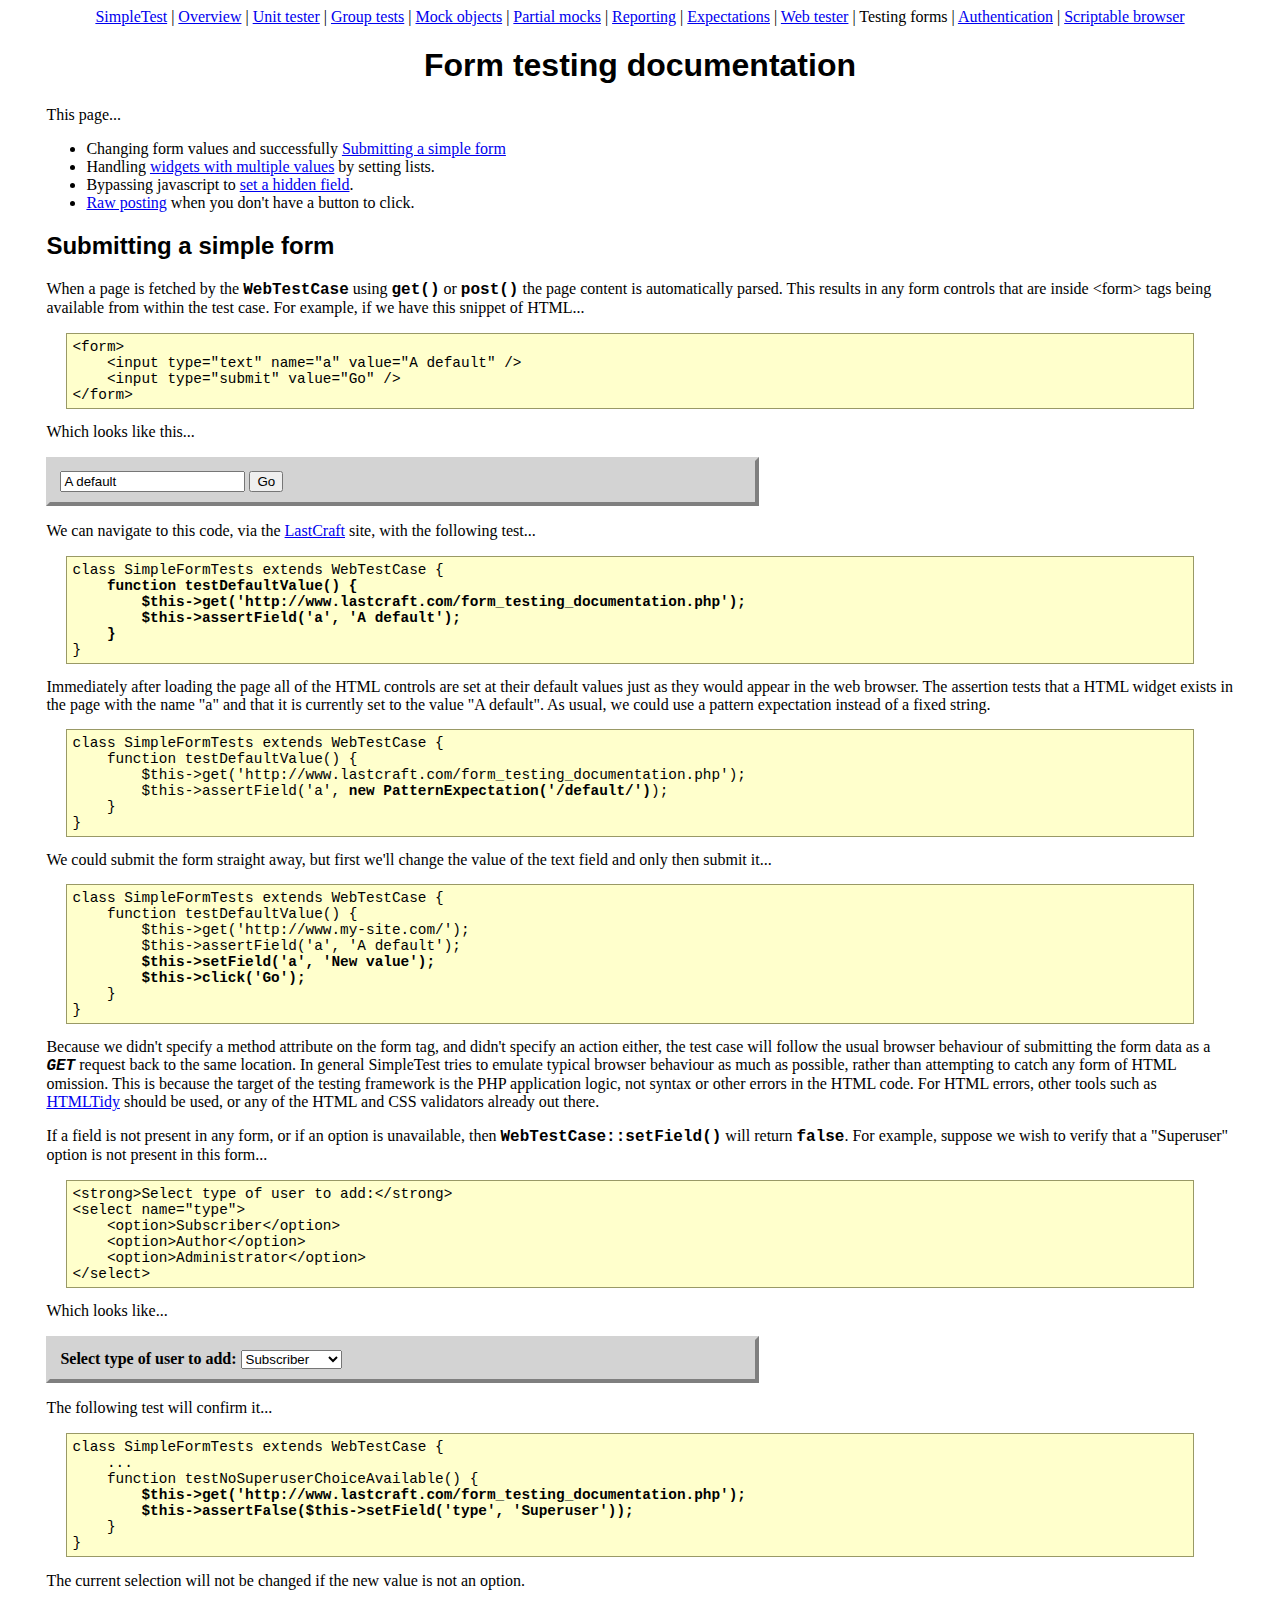
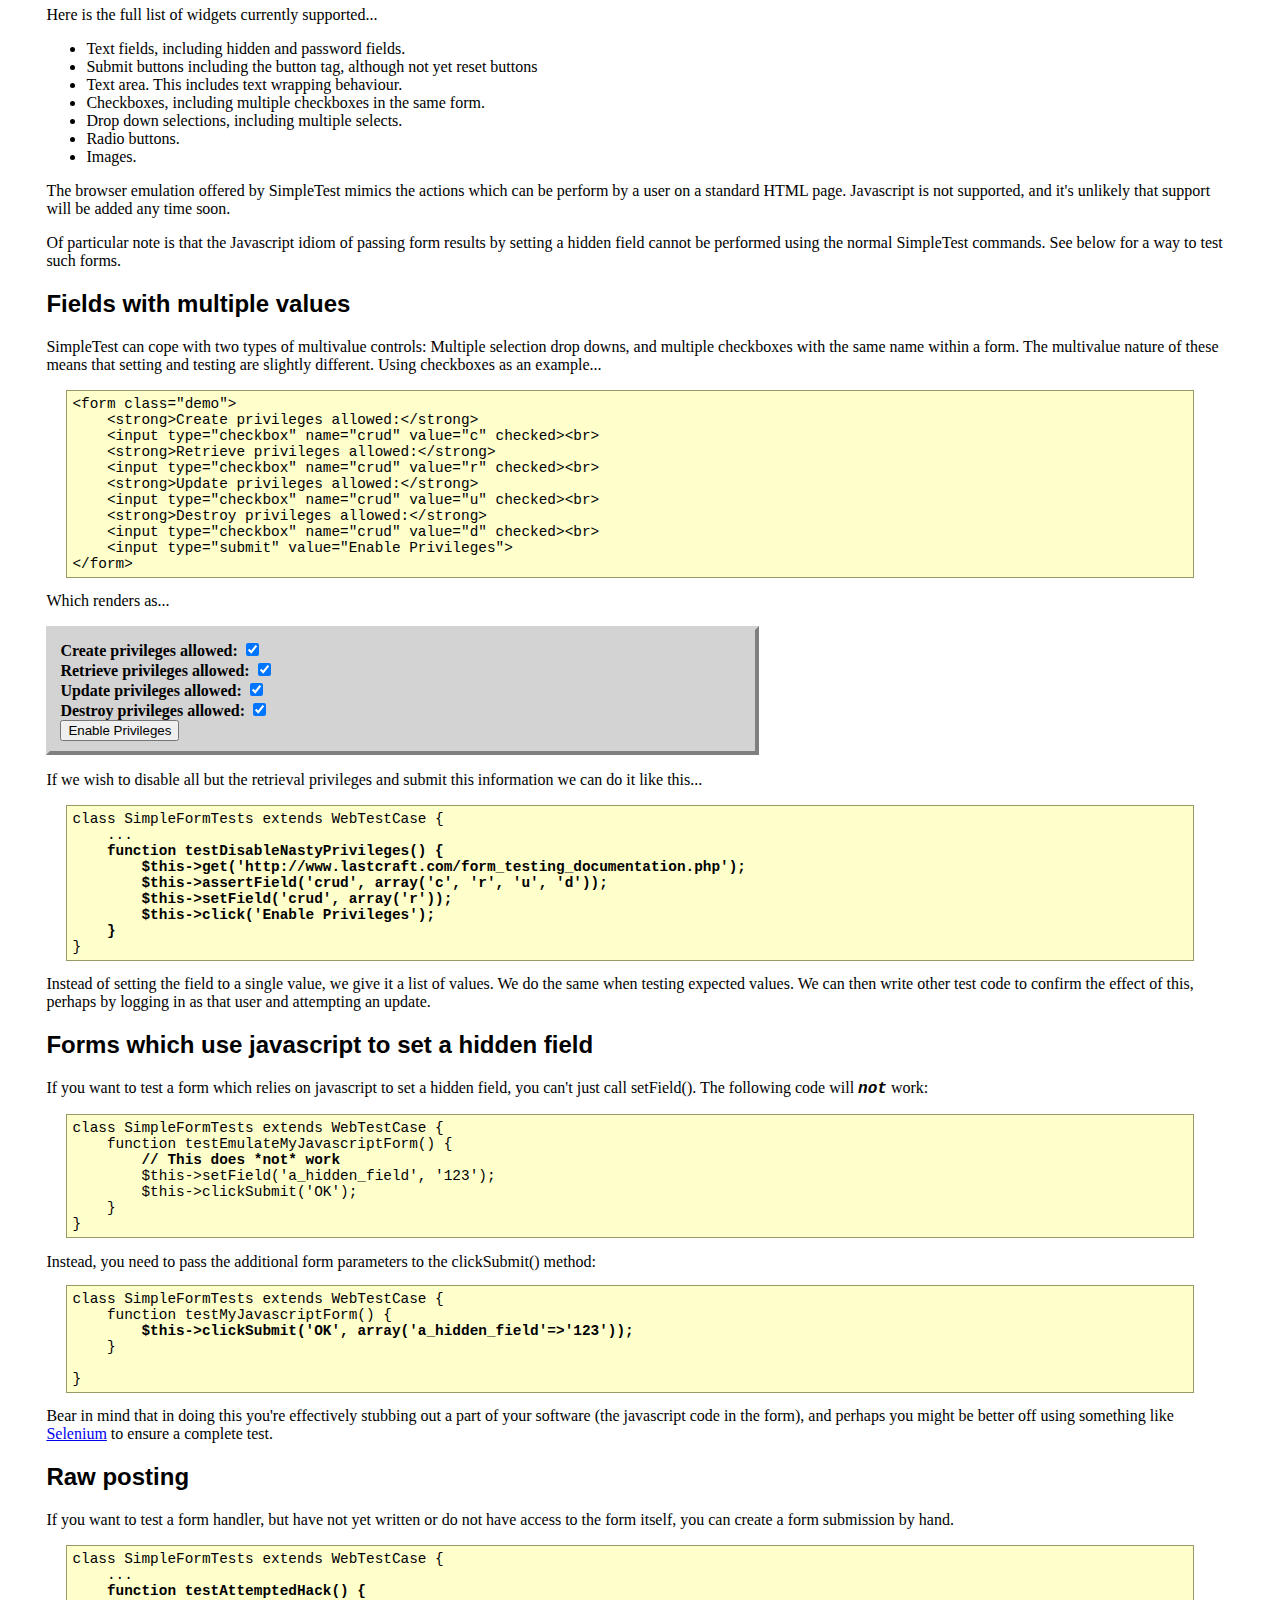
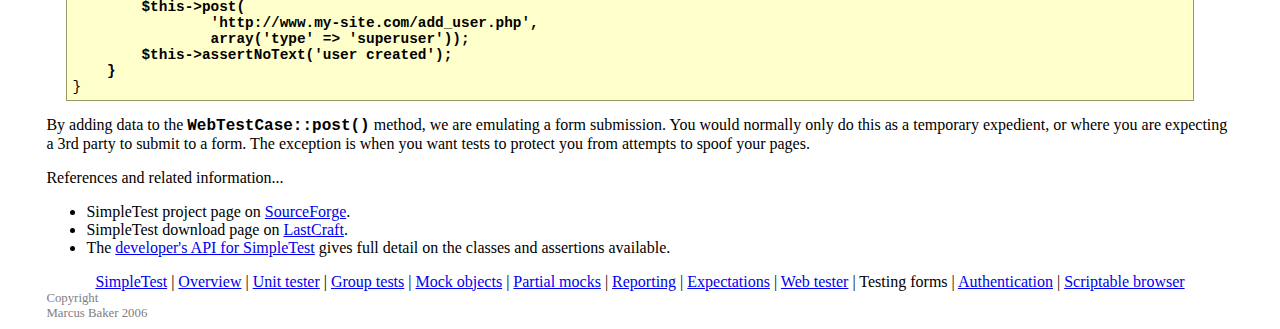
<file: core/vendors/simpletest/docs/en/form_testing_documentation.html>
<html>
<head>
<meta http-equiv="Content-Type" content="text/html; charset=UTF-8">
<title>SimpleTest documentation for testing HTML forms</title>
<link rel="stylesheet" type="text/css" href="docs.css" title="Styles">
</head>
<body>
<div class="menu_back"><div class="menu">
<a href="index.html">SimpleTest</a>
                |
                <a href="overview.html">Overview</a>
                |
                <a href="unit_test_documentation.html">Unit tester</a>
                |
                <a href="group_test_documentation.html">Group tests</a>
                |
                <a href="mock_objects_documentation.html">Mock objects</a>
                |
                <a href="partial_mocks_documentation.html">Partial mocks</a>
                |
                <a href="reporter_documentation.html">Reporting</a>
                |
                <a href="expectation_documentation.html">Expectations</a>
                |
                <a href="web_tester_documentation.html">Web tester</a>
                |
                <span class="chosen">Testing forms</span>
                |
                <a href="authentication_documentation.html">Authentication</a>
                |
                <a href="browser_documentation.html">Scriptable browser</a>
</div></div>
<h1>Form testing documentation</h1>
        This page...
        <ul>
<li>
            Changing form values and successfully
            <a href="#submit">Submitting a simple form</a>
        </li>
<li>
            Handling <a href="#multiple">widgets with multiple values</a>
            by setting lists.
        </li>
<li>
            Bypassing javascript to <a href="#hidden-field">set a hidden field</a>.
        </li>
<li>
            <a href="#raw">Raw posting</a> when you don't have a button
            to click.
        </li>
</ul>
<div class="content">
        <h2>
<a class="target" name="submit"></a>Submitting a simple form</h2>
            <p>
                When a page is fetched by the <span class="new_code">WebTestCase</span>
                using <span class="new_code">get()</span> or
                <span class="new_code">post()</span> the page content is
                automatically parsed.
                This results in any form controls that are inside &lt;form&gt; tags
                being available from within the test case.
                For example, if we have this snippet of HTML...
<pre>
&lt;form&gt;
    &lt;input type="text" name="a" value="A default" /&gt;
    &lt;input type="submit" value="Go" /&gt;
&lt;/form&gt;
</pre>
                Which looks like this...
            </p>
            <p>
                <form class="demo">
                    <input type="text" name="a" value="A default">
                    <input type="submit" value="Go">
                </form>
            </p>
            <p>
                We can navigate to this code, via the
                <a href="http://www.lastcraft.com/form_testing_documentation.php">LastCraft</a>
                site, with the following test...
<pre>
class SimpleFormTests extends WebTestCase {<strong>
    function testDefaultValue() {
        $this-&gt;get('http://www.lastcraft.com/form_testing_documentation.php');
        $this-&gt;assertField('a', 'A default');
    }</strong>
}
</pre>
                Immediately after loading the page all of the HTML controls are set at
                their default values just as they would appear in the web browser.
                The assertion tests that a HTML widget exists in the page with the
                name "a" and that it is currently set to the value
                "A default".
                As usual, we could use a pattern expectation instead of a fixed
                string.
<pre>
class SimpleFormTests extends WebTestCase {
    function testDefaultValue() {
        $this-&gt;get('http://www.lastcraft.com/form_testing_documentation.php');
        $this-&gt;assertField('a', <strong>new PatternExpectation('/default/')</strong>);
    }
}
</pre>
                We could submit the form straight away, but first we'll change
                the value of the text field and only then submit it...
<pre>
class SimpleFormTests extends WebTestCase {
    function testDefaultValue() {
        $this-&gt;get('http://www.my-site.com/');
        $this-&gt;assertField('a', 'A default');<strong>
        $this-&gt;setField('a', 'New value');
        $this-&gt;click('Go');</strong>
    }
}
</pre>
                Because we didn't specify a method attribute on the form tag, and
                didn't specify an action either, the test case will follow
                the usual browser behaviour of submitting the form data as a <em>GET</em>
                request back to the same location.
                In general SimpleTest tries to emulate typical browser behaviour as much as possible,
                rather than attempting to catch any form of HTML omission.
                This is because the target of the testing framework is the PHP application
                logic, not syntax or other errors in the HTML code.
                For HTML errors, other tools such as
                <a href="http://www.w3.org/People/Raggett/tidy/">HTMLTidy</a> should be used,
                or any of the HTML and CSS validators already out there.
            </p>
            <p>
                If a field is not present in any form, or if an option is unavailable,
                then <span class="new_code">WebTestCase::setField()</span> will return
                <span class="new_code">false</span>.
                For example, suppose we wish to verify that a "Superuser"
                option is not present in this form...
<pre>
&lt;strong&gt;Select type of user to add:&lt;/strong&gt;
&lt;select name="type"&gt;
    &lt;option&gt;Subscriber&lt;/option&gt;
    &lt;option&gt;Author&lt;/option&gt;
    &lt;option&gt;Administrator&lt;/option&gt;
&lt;/select&gt;
</pre>
                Which looks like...
            </p>
            <p>
                <form class="demo">
                    <strong>Select type of user to add:</strong>
                    <select name="type">
                        <option>Subscriber</option>
                        <option>Author</option>
                        <option>Administrator</option>
                    </select>
                </form>
            </p>
            <p>
                The following test will confirm it...
<pre>
class SimpleFormTests extends WebTestCase {
    ...
    function testNoSuperuserChoiceAvailable() {<strong>
        $this-&gt;get('http://www.lastcraft.com/form_testing_documentation.php');
        $this-&gt;assertFalse($this-&gt;setField('type', 'Superuser'));</strong>
    }
}
</pre>
                The current selection will not be changed if the new value is not an option.
            </p>
            <p>
                Here is the full list of widgets currently supported...
                <ul>
                    <li>Text fields, including hidden and password fields.</li>
                    <li>Submit buttons including the button tag, although not yet reset buttons</li>
                    <li>Text area. This includes text wrapping behaviour.</li>
                    <li>Checkboxes, including multiple checkboxes in the same form.</li>
                    <li>Drop down selections, including multiple selects.</li>
                    <li>Radio buttons.</li>
                    <li>Images.</li>
                </ul>
            </p>
            <p>
                The browser emulation offered by SimpleTest mimics
                the actions which can be perform by a user on a
                standard HTML page. Javascript is not supported, and
                it's unlikely that support will be added any time
                soon.
            </p>
            <p>
                Of particular note is that the Javascript idiom of
                passing form results by setting a hidden field cannot
                be performed using the normal SimpleTest
                commands. See below for a way to test such forms.
            </p>
        
        <h2>
<a class="target" name="multiple"></a>Fields with multiple values</h2>
            <p>
                SimpleTest can cope with two types of multivalue controls: Multiple
                selection drop downs, and multiple checkboxes with the same name
                within a form.
                The multivalue nature of these means that setting and testing
                are slightly different.
                Using checkboxes as an example...
<pre>
&lt;form class="demo"&gt;
    &lt;strong&gt;Create privileges allowed:&lt;/strong&gt;
    &lt;input type="checkbox" name="crud" value="c" checked&gt;&lt;br&gt;
    &lt;strong&gt;Retrieve privileges allowed:&lt;/strong&gt;
    &lt;input type="checkbox" name="crud" value="r" checked&gt;&lt;br&gt;
    &lt;strong&gt;Update privileges allowed:&lt;/strong&gt;
    &lt;input type="checkbox" name="crud" value="u" checked&gt;&lt;br&gt;
    &lt;strong&gt;Destroy privileges allowed:&lt;/strong&gt;
    &lt;input type="checkbox" name="crud" value="d" checked&gt;&lt;br&gt;
    &lt;input type="submit" value="Enable Privileges"&gt;
&lt;/form&gt;
</pre>
                Which renders as...
            </p>
            <p>
                <form class="demo">
                    <strong>Create privileges allowed:</strong>
                    <input type="checkbox" name="crud" value="c" checked><br>
                    <strong>Retrieve privileges allowed:</strong>
                    <input type="checkbox" name="crud" value="r" checked><br>
                    <strong>Update privileges allowed:</strong>
                    <input type="checkbox" name="crud" value="u" checked><br>
                    <strong>Destroy privileges allowed:</strong>
                    <input type="checkbox" name="crud" value="d" checked><br>
                    <input type="submit" value="Enable Privileges">
                </form>
            </p>
            <p>
                If we wish to disable all but the retrieval privileges and
                submit this information we can do it like this...
<pre>
class SimpleFormTests extends WebTestCase {
    ...<strong>
    function testDisableNastyPrivileges() {
        $this-&gt;get('http://www.lastcraft.com/form_testing_documentation.php');
        $this-&gt;assertField('crud', array('c', 'r', 'u', 'd'));
        $this-&gt;setField('crud', array('r'));
        $this-&gt;click('Enable Privileges');
    }</strong>
}
</pre>
                Instead of setting the field to a single value, we give it a list
                of values.
                We do the same when testing expected values.
                We can then write other test code to confirm the effect of this, perhaps
                by logging in as that user and attempting an update.
            </p>
        
        <h2>
<a class="target" name="hidden-field"></a>Forms which use javascript to set a hidden field</h2>
            <p>
                If you want to test a form which relies on javascript to set a hidden
                field, you can't just call setField().
                The following code will <em>not</em> work:
<pre>
class SimpleFormTests extends WebTestCase {
    function testEmulateMyJavascriptForm() {
        <strong>// This does *not* work</strong>
        $this-&gt;setField('a_hidden_field', '123');
        $this-&gt;clickSubmit('OK');
    }
}
</pre>
                Instead, you need to pass the additional form parameters to the
                clickSubmit() method:
<pre>
class SimpleFormTests extends WebTestCase {
    function testMyJavascriptForm() {
        <strong>$this-&gt;clickSubmit('OK', array('a_hidden_field'=&gt;'123'));</strong>
    }

}
</pre>
                Bear in mind that in doing this you're effectively stubbing out a
                part of your software (the javascript code in the form), and
                perhaps you might be better off using something like 
                <a href="http://selenium.openqa.org/">Selenium</a> to ensure a complete
                test.
            </p>
        
        <h2>
<a class="target" name="raw"></a>Raw posting</h2>
            <p>
                If you want to test a form handler, but have not yet written
                or do not have access to the form itself, you can create a
                form submission by hand.
<pre>
class SimpleFormTests extends WebTestCase {
    ...<strong>    
    function testAttemptedHack() {
        $this-&gt;post(
                'http://www.my-site.com/add_user.php',
                array('type' =&gt; 'superuser'));
        $this-&gt;assertNoText('user created');
    }</strong>
}
</pre>
                By adding data to the <span class="new_code">WebTestCase::post()</span>
                method, we are emulating a form submission.
                You would normally only do this as a temporary expedient, or where
                you are expecting a 3rd party to submit to a form.
                The exception is when you want tests to protect you from
                attempts to spoof your pages.
            </p>
        
    </div>
        References and related information...
        <ul>
<li>
            SimpleTest project page on <a href="http://sourceforge.net/projects/simpletest/">SourceForge</a>.
        </li>
<li>
            SimpleTest download page on <a href="http://www.lastcraft.com/simple_test.php">LastCraft</a>.
        </li>
<li>
            The <a href="http://simpletest.org/api/">developer's API for SimpleTest</a>
            gives full detail on the classes and assertions available.
        </li>
</ul>
<div class="menu_back"><div class="menu">
<a href="index.html">SimpleTest</a>
                |
                <a href="overview.html">Overview</a>
                |
                <a href="unit_test_documentation.html">Unit tester</a>
                |
                <a href="group_test_documentation.html">Group tests</a>
                |
                <a href="mock_objects_documentation.html">Mock objects</a>
                |
                <a href="partial_mocks_documentation.html">Partial mocks</a>
                |
                <a href="reporter_documentation.html">Reporting</a>
                |
                <a href="expectation_documentation.html">Expectations</a>
                |
                <a href="web_tester_documentation.html">Web tester</a>
                |
                <span class="chosen">Testing forms</span>
                |
                <a href="authentication_documentation.html">Authentication</a>
                |
                <a href="browser_documentation.html">Scriptable browser</a>
</div></div>
<div class="copyright">
            Copyright<br>Marcus Baker 2006
        </div>
</body>
</html>
</file>
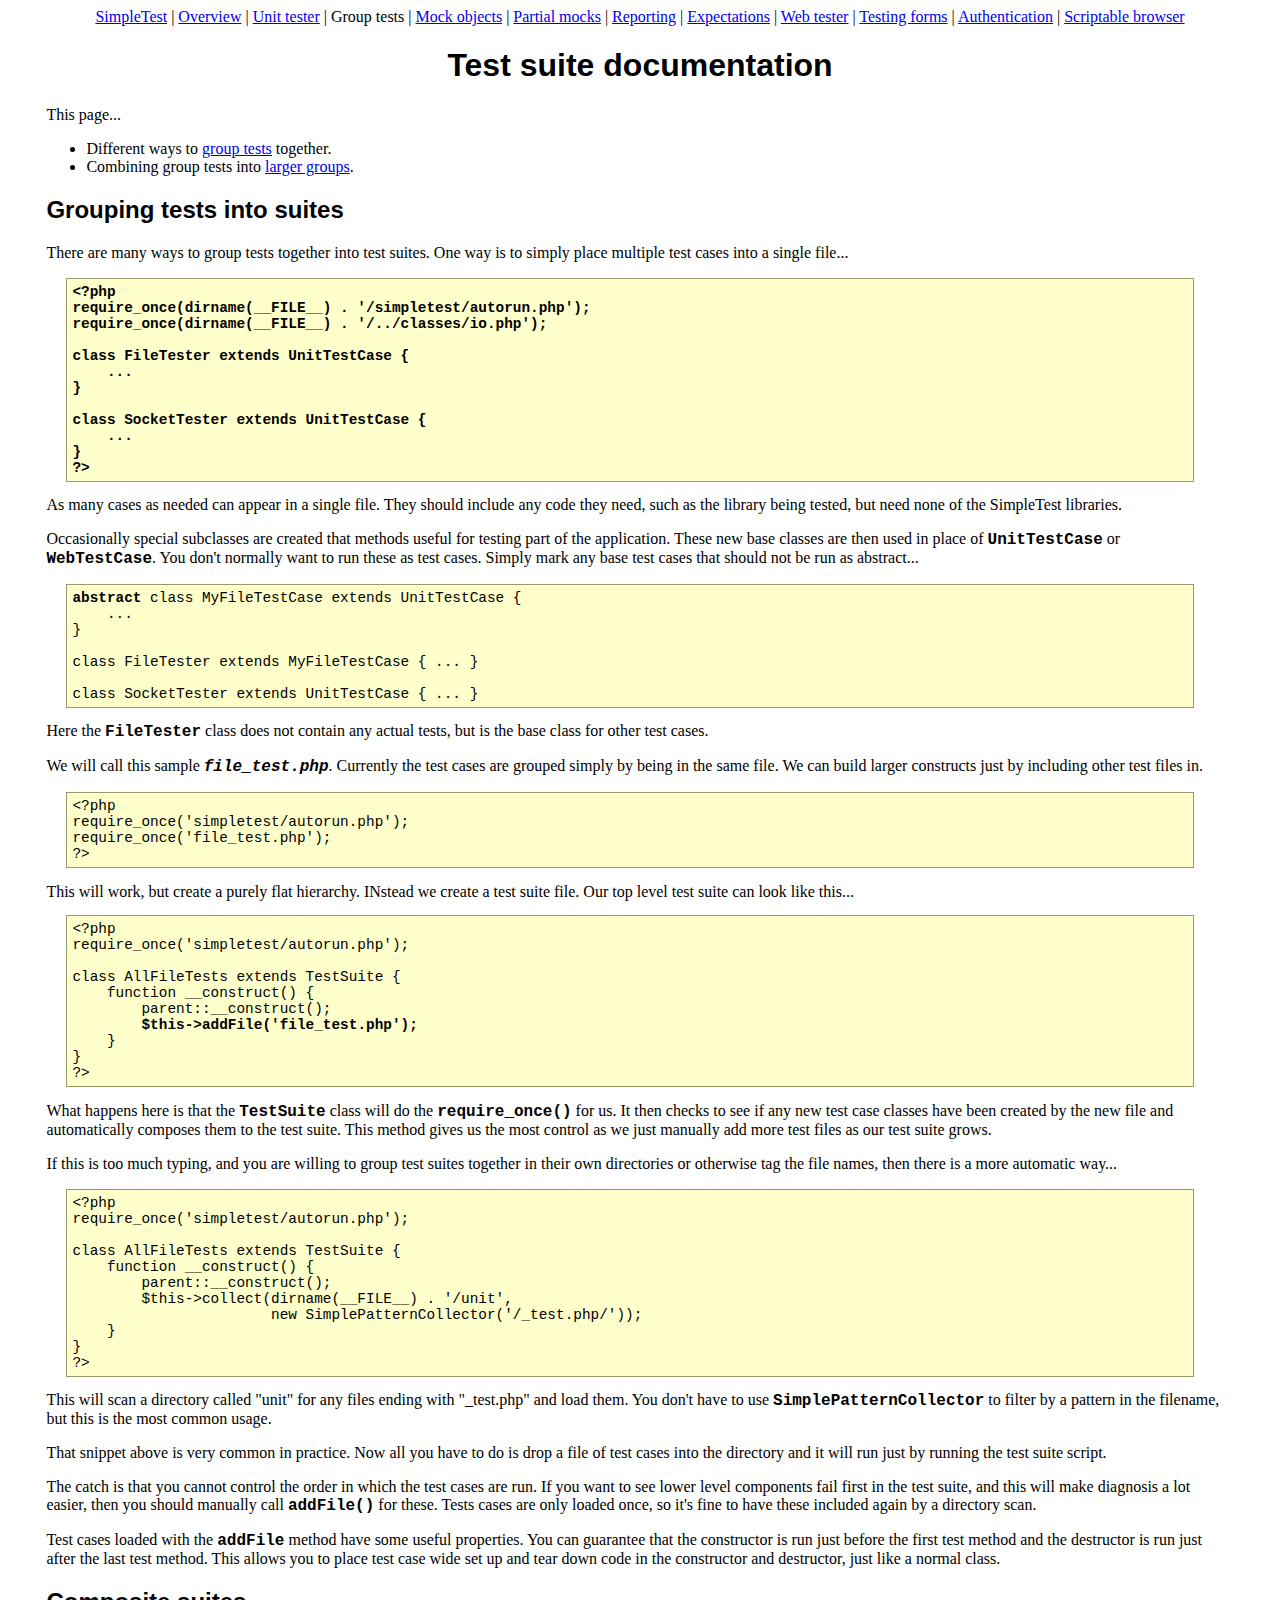
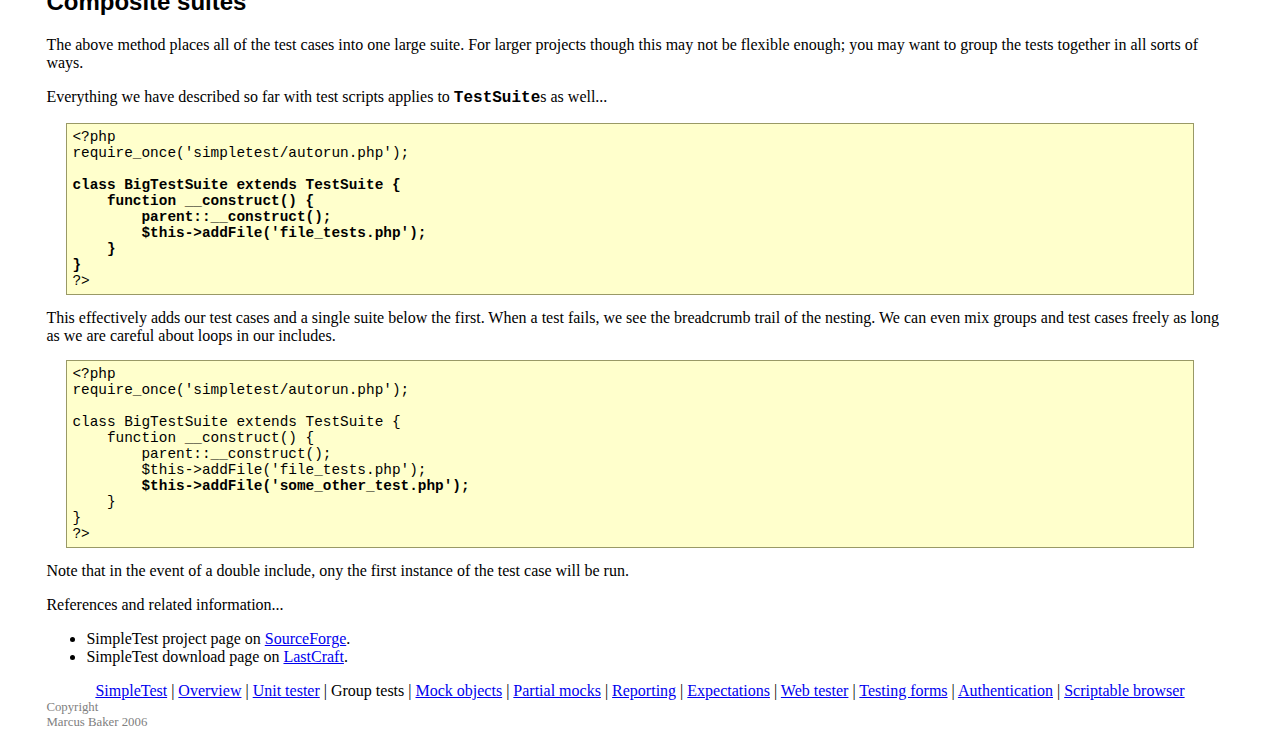
<file: core/vendors/simpletest/docs/en/group_test_documentation.html>
<html>
<head>
<meta http-equiv="Content-Type" content="text/html; charset=UTF-8">
<title>SimpleTest for PHP test suites</title>
<link rel="stylesheet" type="text/css" href="docs.css" title="Styles">
</head>
<body>
<div class="menu_back"><div class="menu">
<a href="index.html">SimpleTest</a>
                |
                <a href="overview.html">Overview</a>
                |
                <a href="unit_test_documentation.html">Unit tester</a>
                |
                <span class="chosen">Group tests</span>
                |
                <a href="mock_objects_documentation.html">Mock objects</a>
                |
                <a href="partial_mocks_documentation.html">Partial mocks</a>
                |
                <a href="reporter_documentation.html">Reporting</a>
                |
                <a href="expectation_documentation.html">Expectations</a>
                |
                <a href="web_tester_documentation.html">Web tester</a>
                |
                <a href="form_testing_documentation.html">Testing forms</a>
                |
                <a href="authentication_documentation.html">Authentication</a>
                |
                <a href="browser_documentation.html">Scriptable browser</a>
</div></div>
<h1>Test suite documentation</h1>
        This page...
        <ul>
<li>
            Different ways to <a href="#group">group tests</a> together.
        </li>
<li>
            Combining group tests into <a href="#higher">larger groups</a>.
        </li>
</ul>
<div class="content">
        <h2>
<a class="target" name="group"></a>Grouping tests into suites</h2>
            <p>
                There are many ways to group tests together into test suites.
                One way is to simply place multiple test cases into a single file...
<pre>
<strong>&lt;?php
require_once(dirname(__FILE__) . '/simpletest/autorun.php');
require_once(dirname(__FILE__) . '/../classes/io.php');

class FileTester extends UnitTestCase {
    ...
}

class SocketTester extends UnitTestCase {
    ...
}
?&gt;</strong>
</pre>
                As many cases as needed can appear in a single file.
                They should include any code they need, such as the library
                being tested, but need none of the SimpleTest libraries.
            </p>
            <p>
                Occasionally special subclasses are created that methods useful
                for testing part of the application.
                These new base classes are then used in place of <span class="new_code">UnitTestCase</span>
                or <span class="new_code">WebTestCase</span>.
                You don't normally want to run these as test cases.
                Simply mark any base test cases that should not be run as abstract...
<pre>
<strong>abstract</strong> class MyFileTestCase extends UnitTestCase {
    ...
}

class FileTester extends MyFileTestCase { ... }

class SocketTester extends UnitTestCase { ... }
</pre>
                Here the <span class="new_code">FileTester</span> class does
                not contain any actual tests, but is the base class for other
                test cases.
            </p>
            <p>
                We will call this sample <em>file_test.php</em>.
                Currently the test cases are grouped simply by being in the same file.
                We can build larger constructs just by including other test files in.
<pre>
&lt;?php
require_once('simpletest/autorun.php');
require_once('file_test.php');
?&gt;
</pre>
                This will work, but create a purely flat hierarchy.
                INstead we create a test suite file.
                Our top level test suite can look like this...
<pre>
&lt;?php
require_once('simpletest/autorun.php');

class AllFileTests extends TestSuite {
    function __construct() {
        parent::__construct();
        <strong>$this-&gt;addFile('file_test.php');</strong>
    }
}
?&gt;
</pre>
                What happens here is that the <span class="new_code">TestSuite</span>
                class will do the <span class="new_code">require_once()</span>
                for us.
                It then checks to see if any new test case classes
                have been created by the new file and automatically composes
                them to the test suite.
                This method gives us the most control as we just manually add
                more test files as our test suite grows.
            </p>
            <p>
                If this is too much typing, and you are willing to group
                test suites together in their own directories or otherwise
                tag the file names, then there is a more automatic way...
<pre>
&lt;?php
require_once('simpletest/autorun.php');

class AllFileTests extends TestSuite {
    function __construct() {
        parent::__construct();
        $this-&gt;collect(dirname(__FILE__) . '/unit',
                       new SimplePatternCollector('/_test.php/'));
    }
}
?&gt;
</pre>
                This will scan a directory called "unit" for any files
                ending with "_test.php" and load them.
                You don't have to use <span class="new_code">SimplePatternCollector</span> to
                filter by a pattern in the filename, but this is the most common
                usage.
            </p>
            <p>
                That snippet above is very common in practice.
                Now all you have to do is drop a file of test cases into the
                directory and it will run just by running the test suite script.
            </p>
            <p>
                The catch is that you cannot control the order in which the test
                cases are run.
                If you want to see lower level components fail first in the test suite,
                and this will make diagnosis a lot easier, then you should manually
                call <span class="new_code">addFile()</span> for these.
                Tests cases are only loaded once, so it's fine to have these included
                again by a directory scan.
            </p>
            <p>
                Test cases loaded with the <span class="new_code">addFile</span> method have some
                useful properties.
                You can guarantee that the constructor is run
                just before the first test method and the destructor
                is run just after the last test method.
                This allows you to place test case wide set up and tear down
                code in the constructor and destructor, just like a normal
                class.
            </p>
        
        <h2>
<a class="target" name="higher"></a>Composite suites</h2>
            <p>
                The above method places all of the test cases into one large suite.
                For larger projects though this may not be flexible enough; you
                may want to group the tests together in all sorts of ways.
            </p>
            <p>
                Everything we have described so far with test scripts applies to
                <span class="new_code">TestSuite</span>s as well...
<pre>
&lt;?php
require_once('simpletest/autorun.php');
<strong>
class BigTestSuite extends TestSuite {
    function __construct() {
        parent::__construct();
        $this-&gt;addFile('file_tests.php');
    }
}</strong>
?&gt;
</pre>
                This effectively adds our test cases and a single suite below
                the first.
                When a test fails, we see the breadcrumb trail of the nesting.
                We can even mix groups and test cases freely as long as
                we are careful about loops in our includes.
<pre>
&lt;?php
require_once('simpletest/autorun.php');

class BigTestSuite extends TestSuite {
    function __construct() {
        parent::__construct();
        $this-&gt;addFile('file_tests.php');
        <strong>$this-&gt;addFile('some_other_test.php');</strong>
    }
}
?&gt;
</pre>
                Note that in the event of a double include, ony the first instance
                of the test case will be run.
            </p>
        
    </div>
        References and related information...
        <ul>
<li>
            SimpleTest project page on <a href="http://sourceforge.net/projects/simpletest/">SourceForge</a>.
        </li>
<li>
            SimpleTest download page on <a href="http://www.lastcraft.com/simple_test.php">LastCraft</a>.
        </li>
</ul>
<div class="menu_back"><div class="menu">
<a href="index.html">SimpleTest</a>
                |
                <a href="overview.html">Overview</a>
                |
                <a href="unit_test_documentation.html">Unit tester</a>
                |
                <span class="chosen">Group tests</span>
                |
                <a href="mock_objects_documentation.html">Mock objects</a>
                |
                <a href="partial_mocks_documentation.html">Partial mocks</a>
                |
                <a href="reporter_documentation.html">Reporting</a>
                |
                <a href="expectation_documentation.html">Expectations</a>
                |
                <a href="web_tester_documentation.html">Web tester</a>
                |
                <a href="form_testing_documentation.html">Testing forms</a>
                |
                <a href="authentication_documentation.html">Authentication</a>
                |
                <a href="browser_documentation.html">Scriptable browser</a>
</div></div>
<div class="copyright">
            Copyright<br>Marcus Baker 2006
        </div>
</body>
</html>
</file>
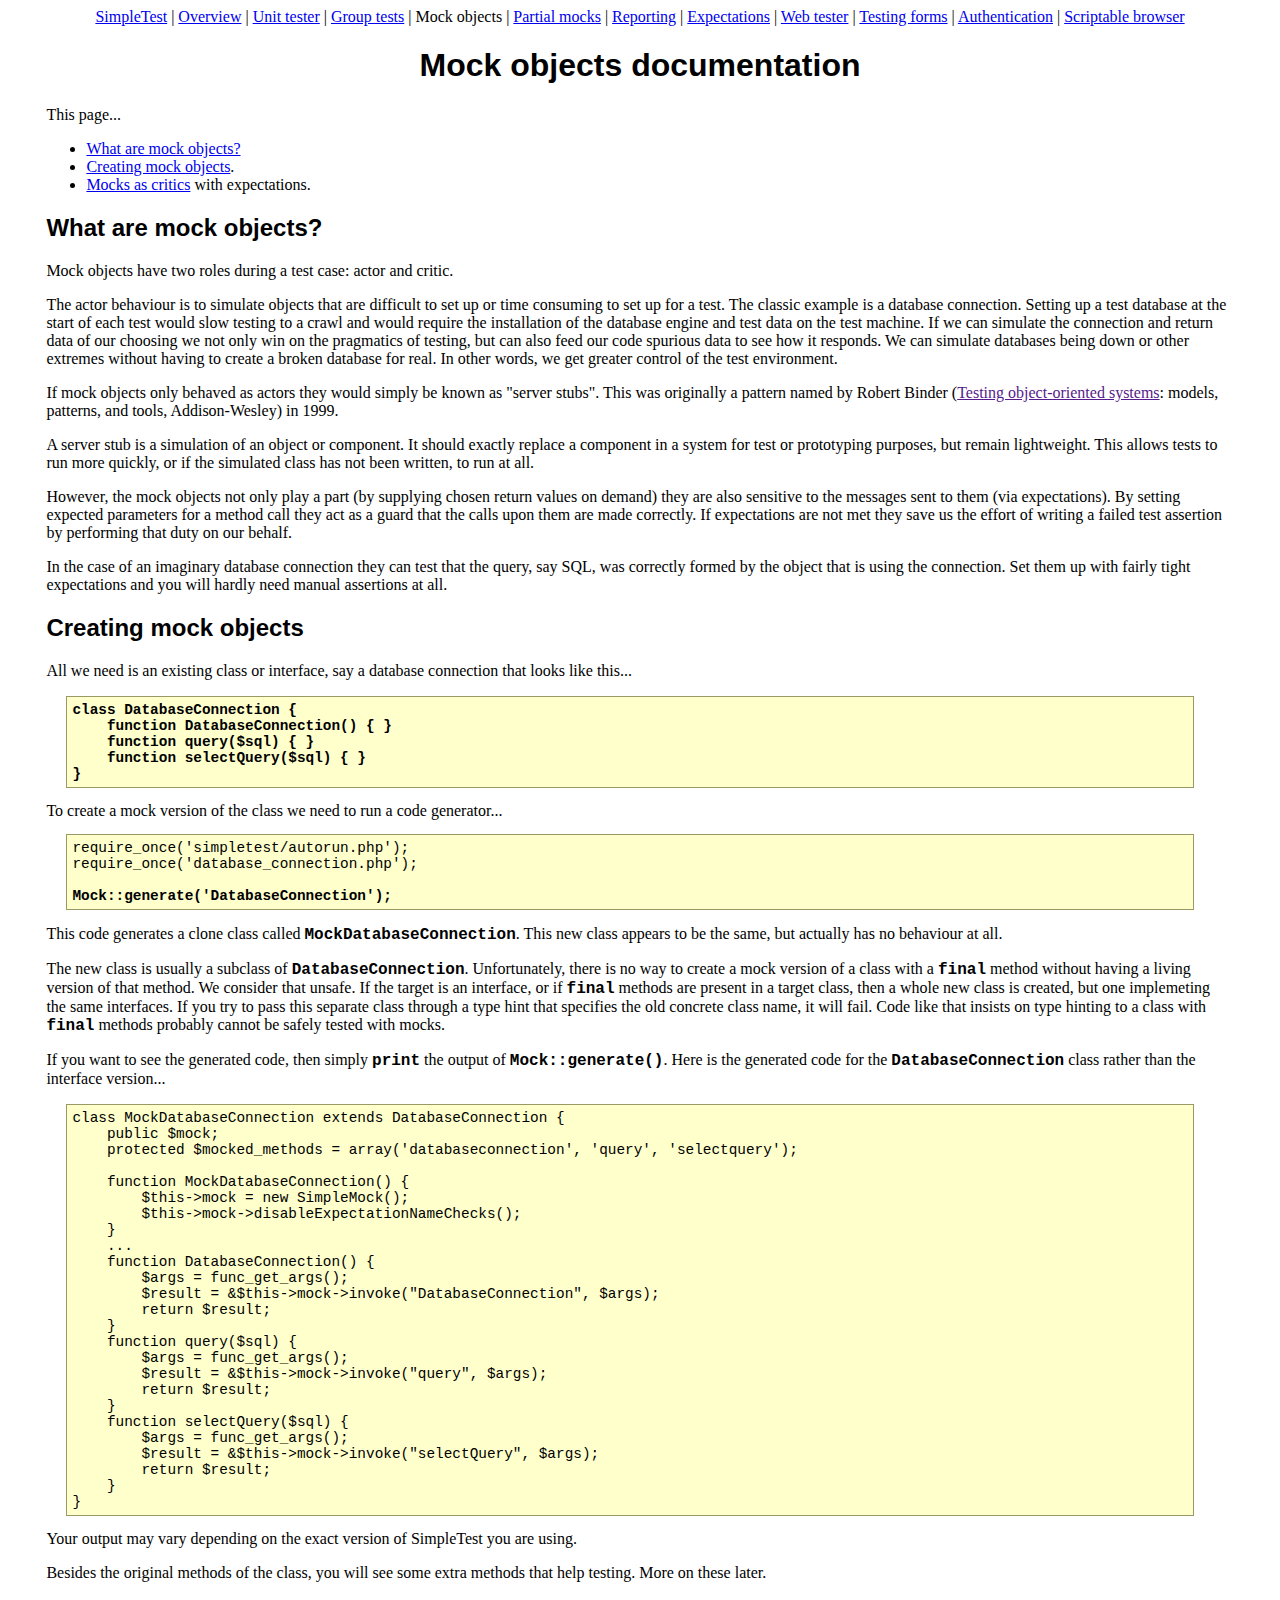
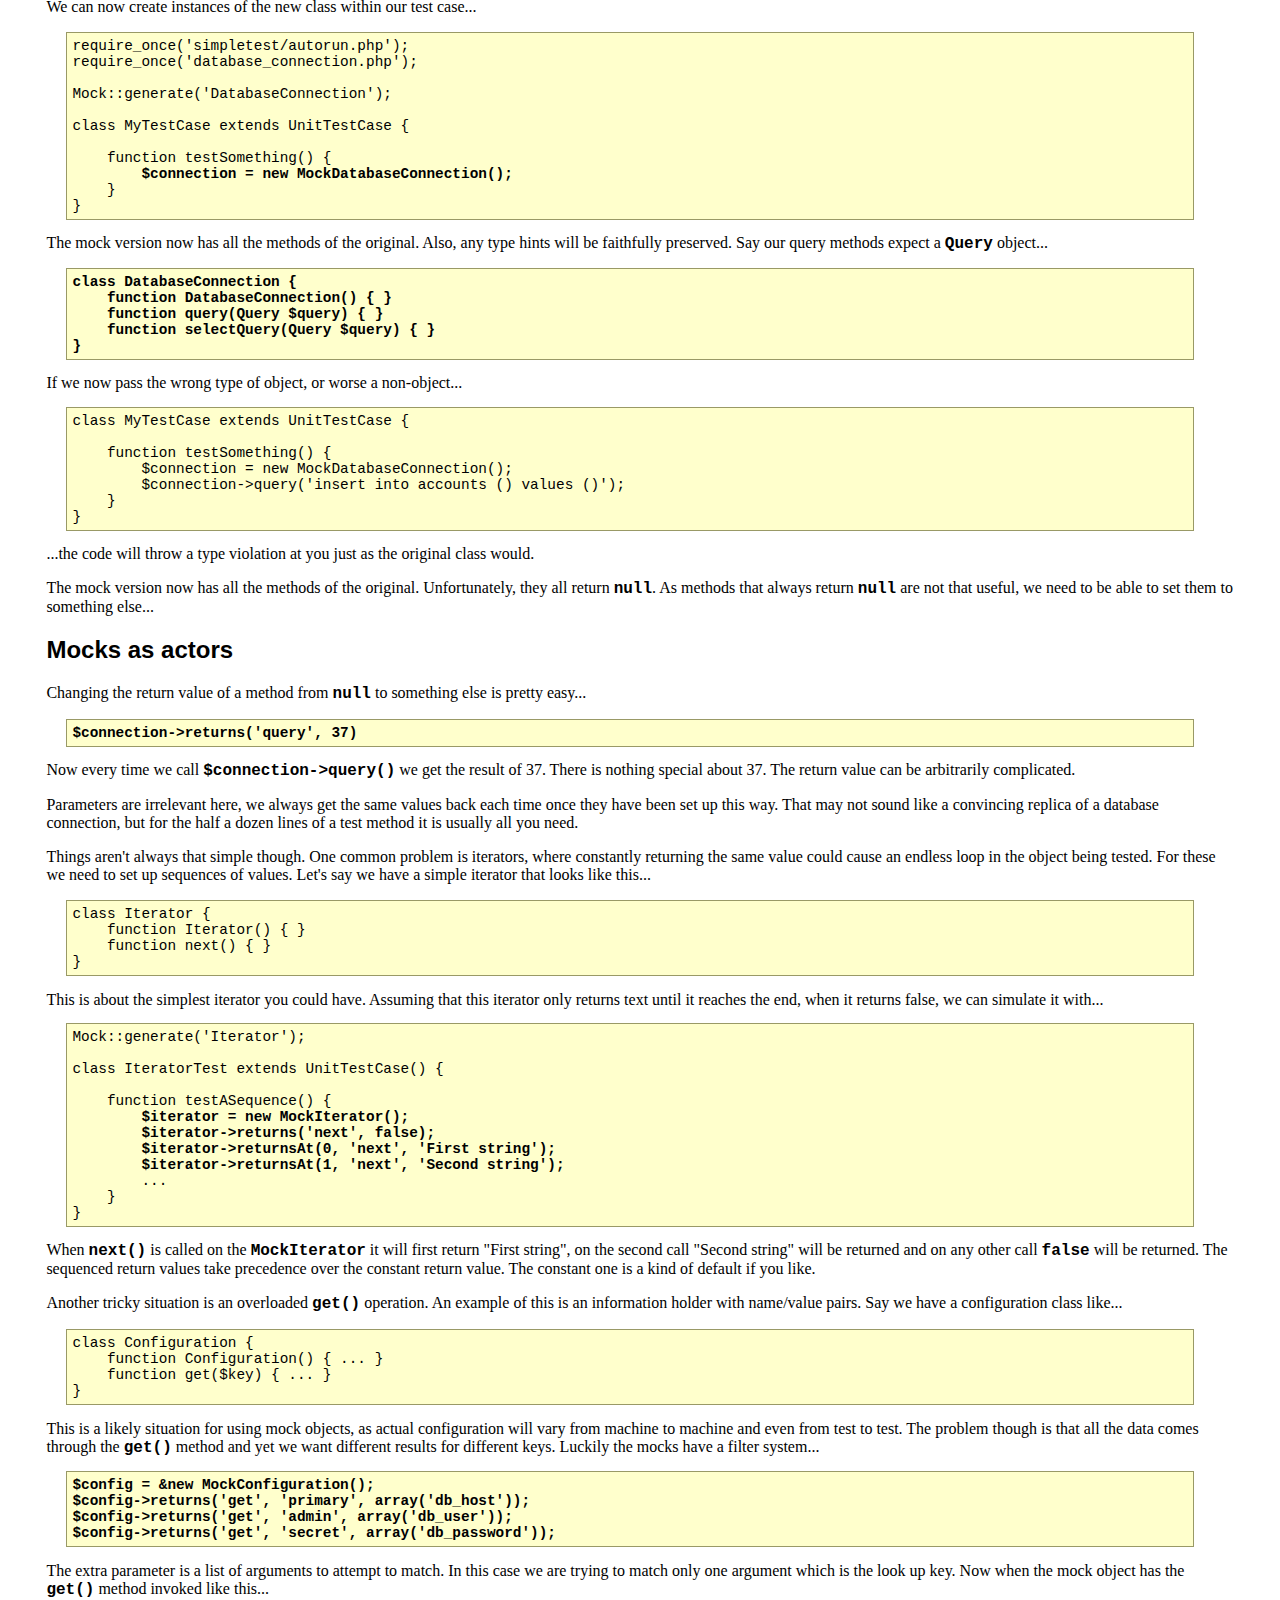
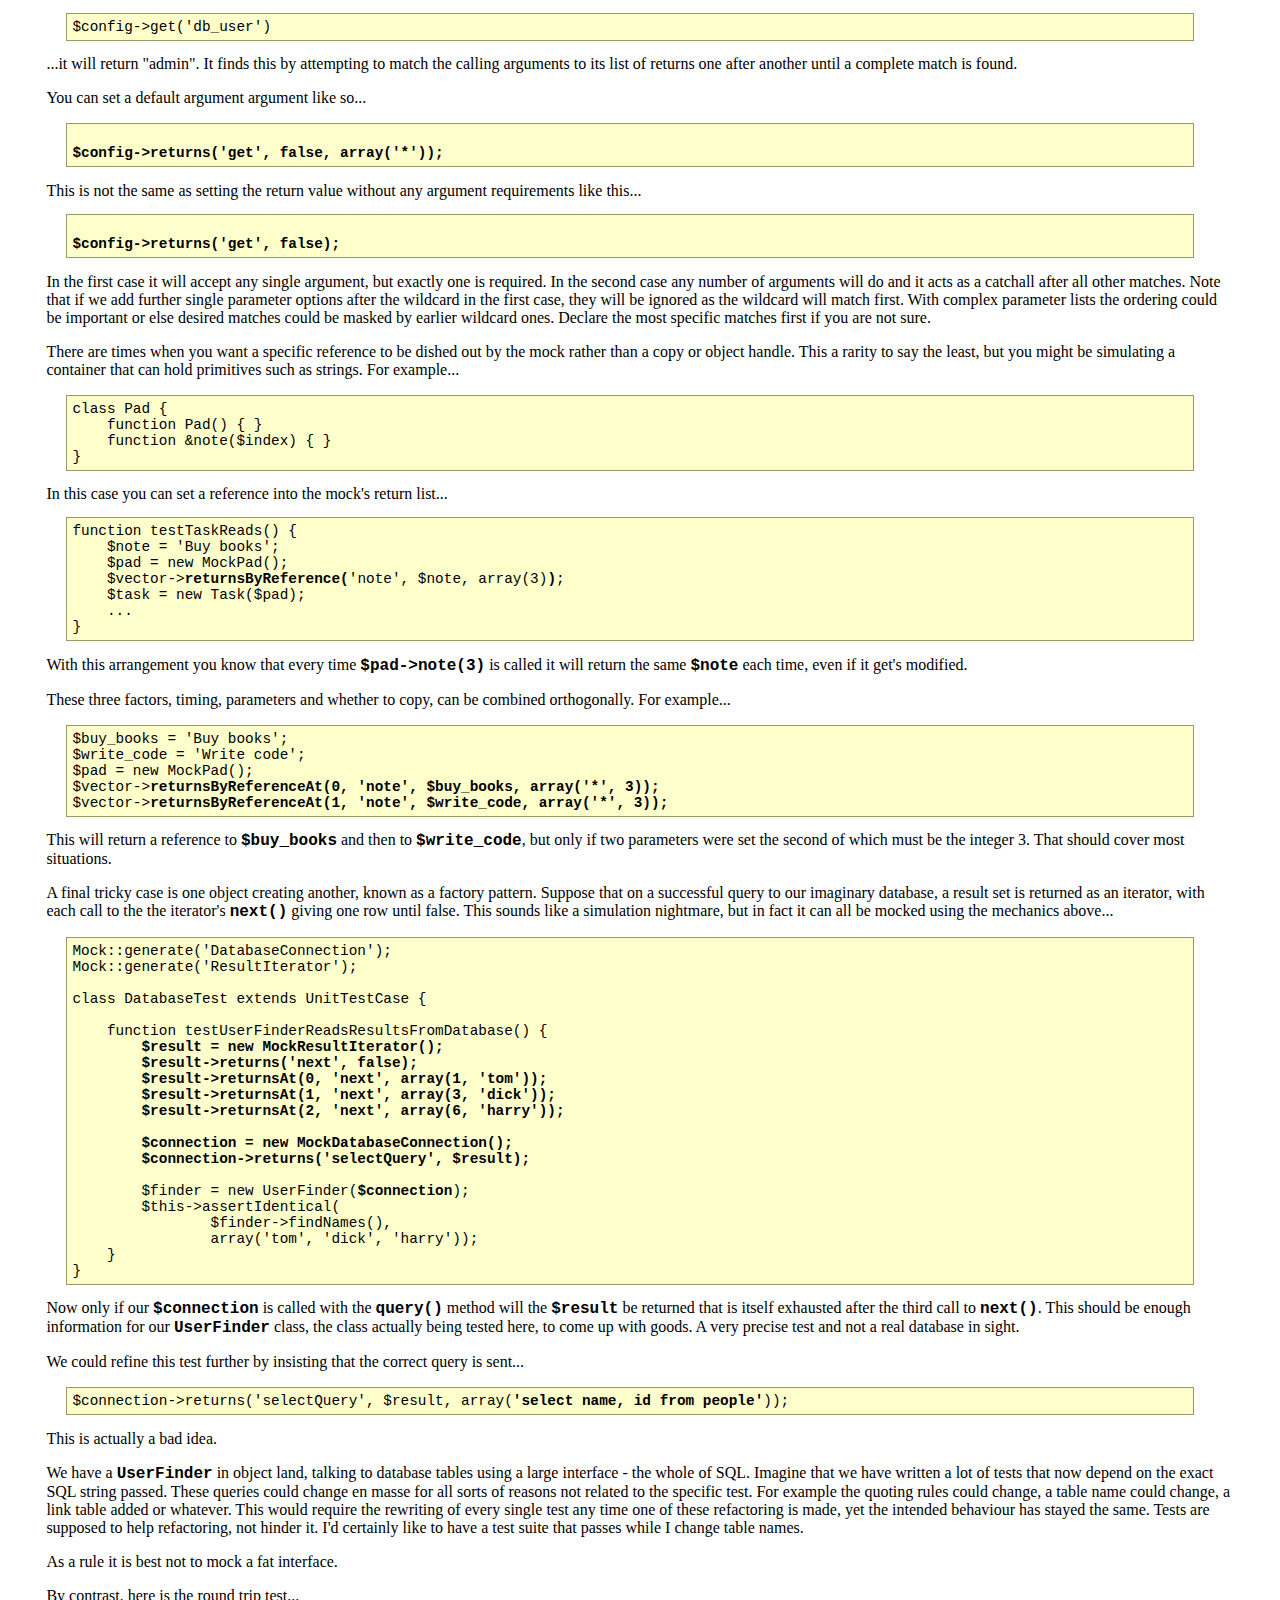
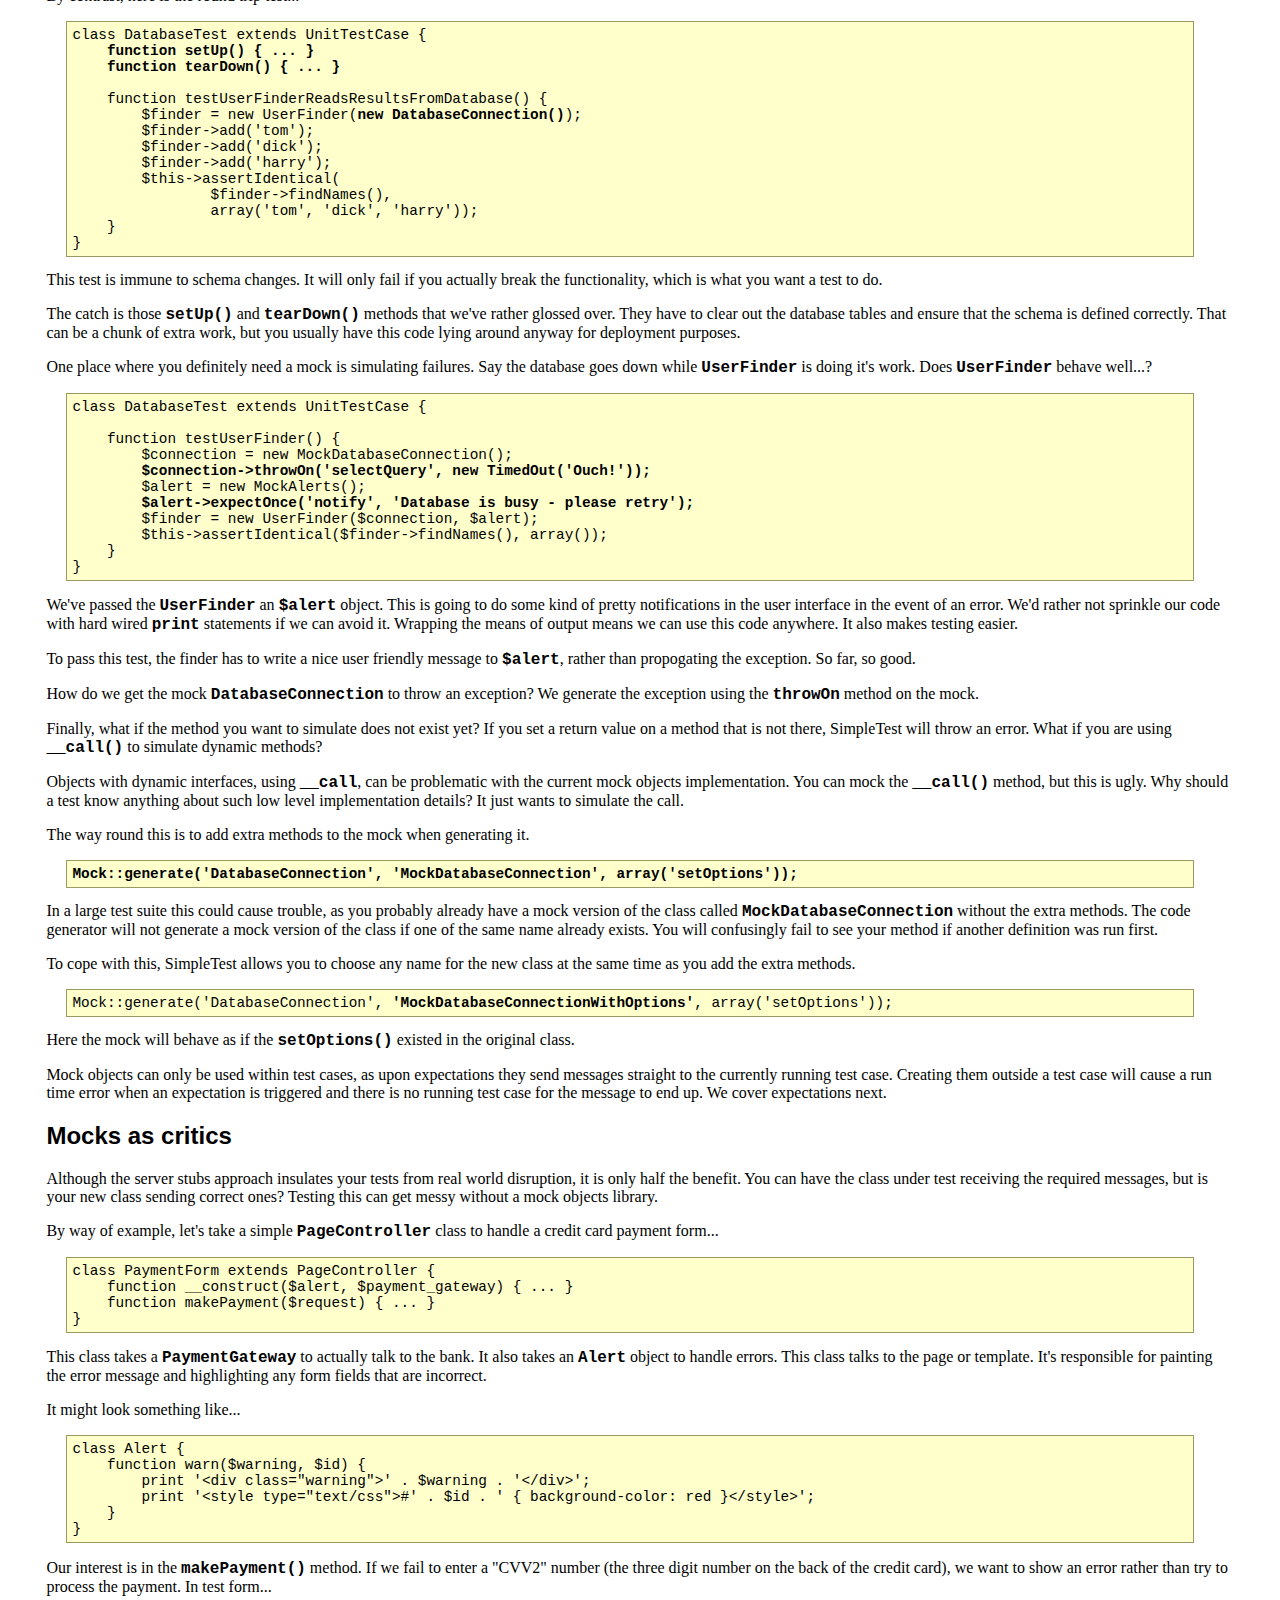
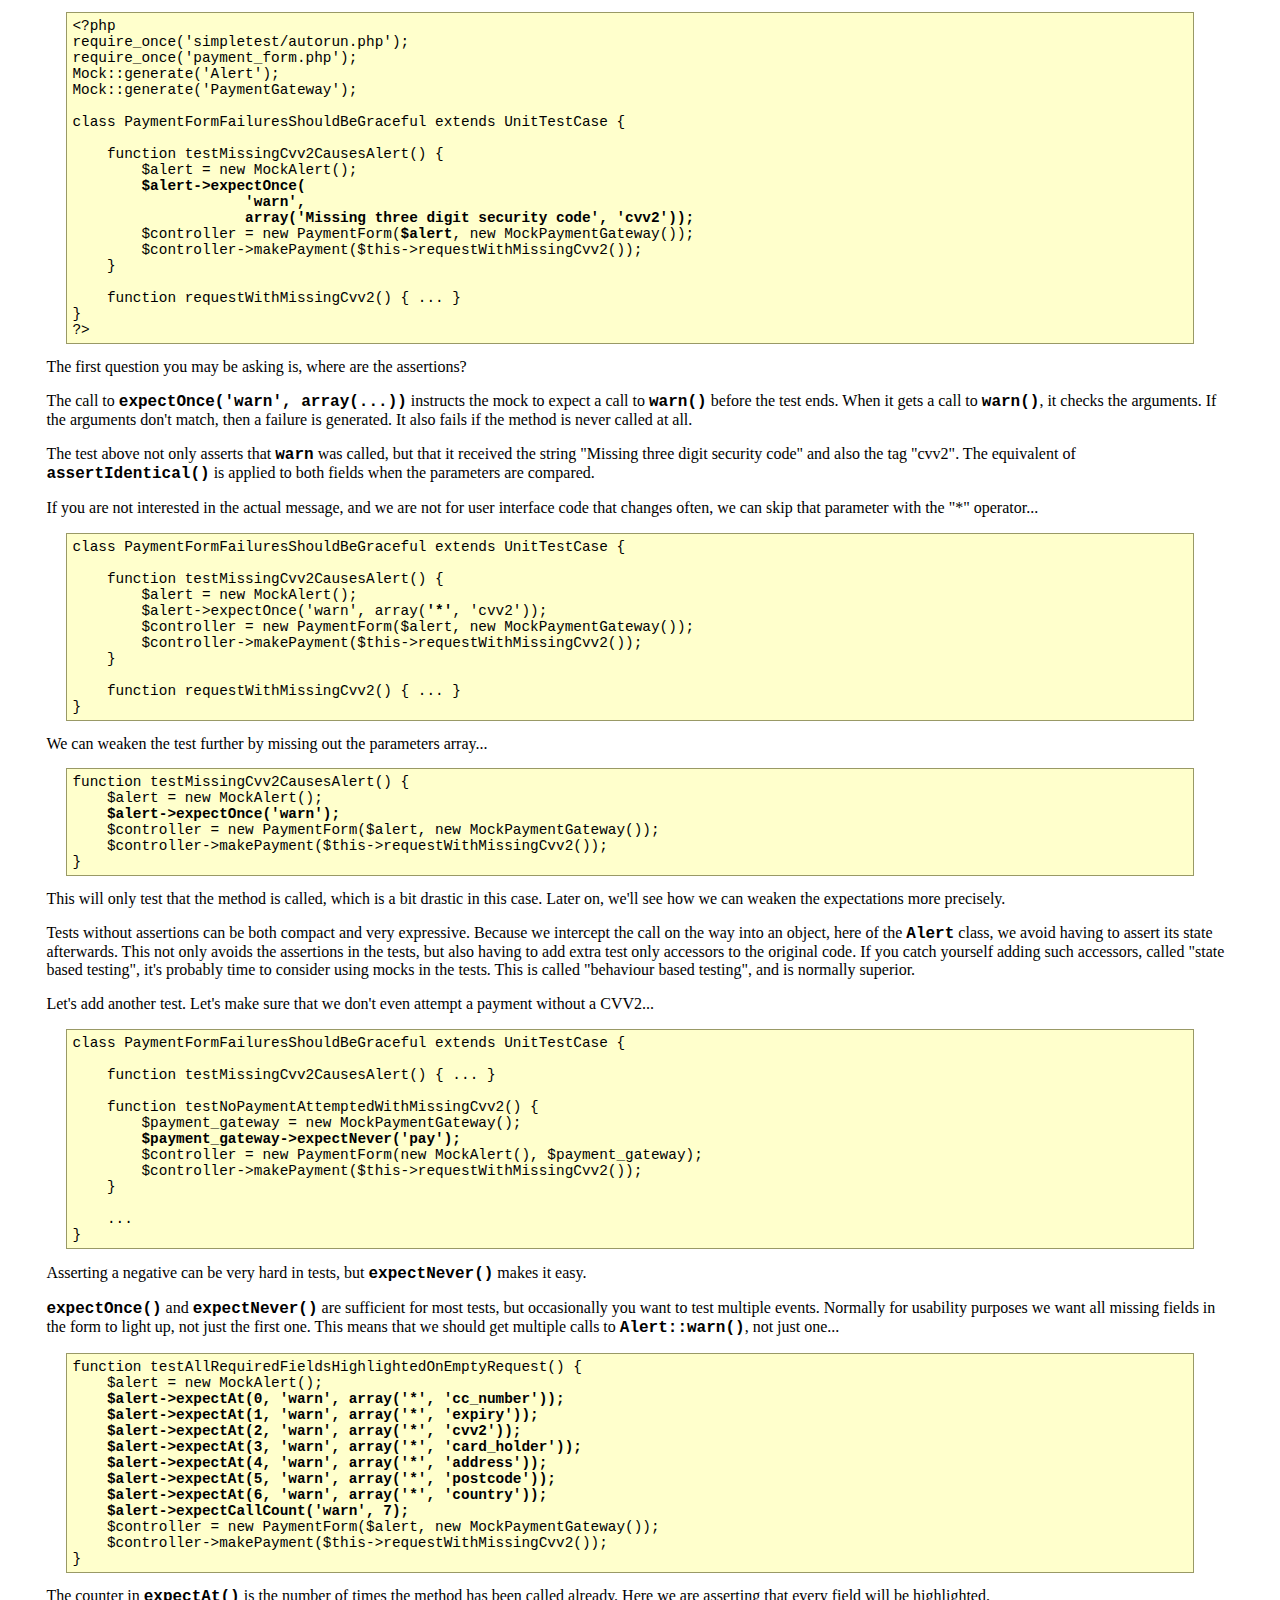
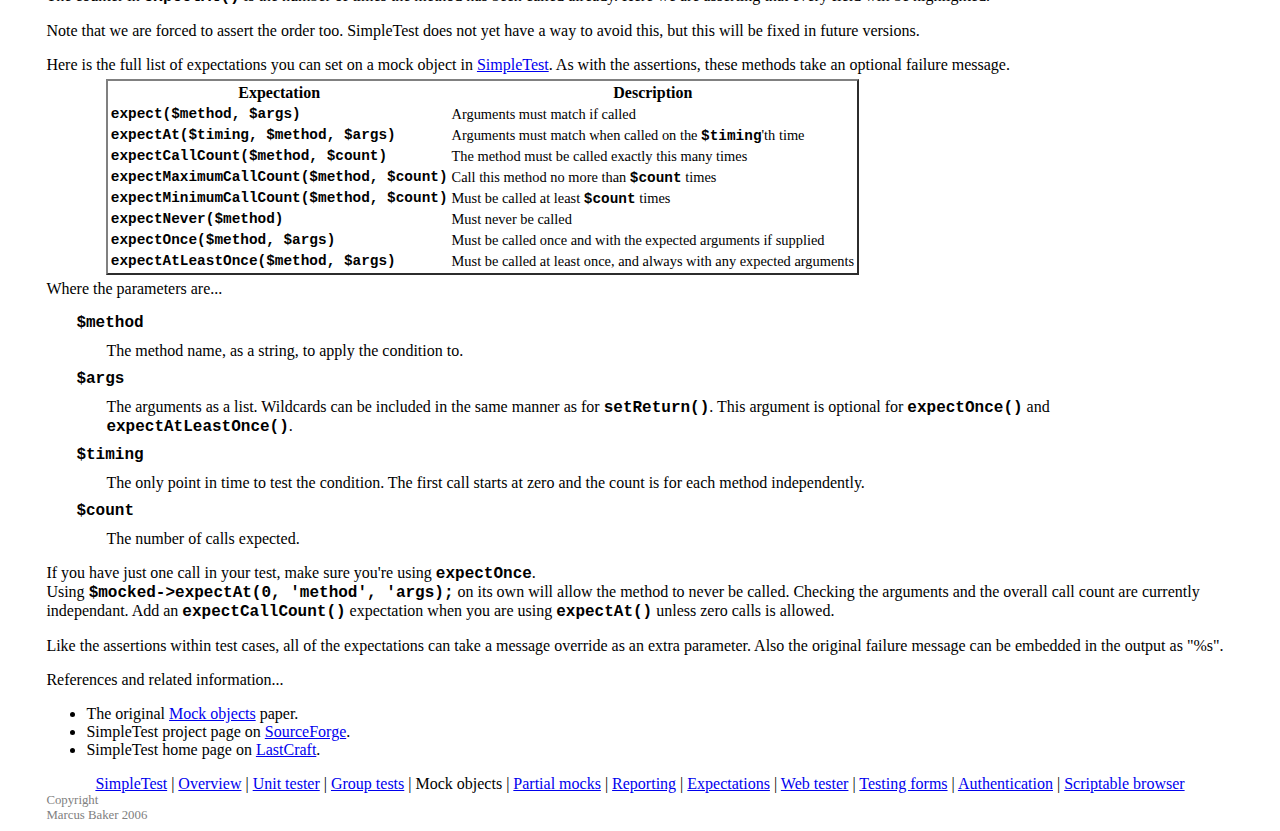
<file: core/vendors/simpletest/docs/en/mock_objects_documentation.html>
<html>
<head>
<meta http-equiv="Content-Type" content="text/html; charset=UTF-8">
<title>SimpleTest for PHP mock objects documentation</title>
<link rel="stylesheet" type="text/css" href="docs.css" title="Styles">
</head>
<body>
<div class="menu_back"><div class="menu">
<a href="index.html">SimpleTest</a>
                |
                <a href="overview.html">Overview</a>
                |
                <a href="unit_test_documentation.html">Unit tester</a>
                |
                <a href="group_test_documentation.html">Group tests</a>
                |
                <span class="chosen">Mock objects</span>
                |
                <a href="partial_mocks_documentation.html">Partial mocks</a>
                |
                <a href="reporter_documentation.html">Reporting</a>
                |
                <a href="expectation_documentation.html">Expectations</a>
                |
                <a href="web_tester_documentation.html">Web tester</a>
                |
                <a href="form_testing_documentation.html">Testing forms</a>
                |
                <a href="authentication_documentation.html">Authentication</a>
                |
                <a href="browser_documentation.html">Scriptable browser</a>
</div></div>
<h1>Mock objects documentation</h1>
        This page...
        <ul>
<li>
            <a href="#what">What are mock objects?</a>
        </li>
<li>
            <a href="#creation">Creating mock objects</a>.
        </li>
<li>
            <a href="#expectations">Mocks as critics</a> with expectations.
        </li>
</ul>
<div class="content">
        <h2>
<a class="target" name="what"></a>What are mock objects?</h2>
            <p>
                Mock objects have two roles during a test case: actor and critic.
            </p>
            <p>
                The actor behaviour is to simulate objects that are difficult to
                set up or time consuming to set up for a test.
                The classic example is a database connection.
                Setting up a test database at the start of each test would slow
                testing to a crawl and would require the installation of the
                database engine and test data on the test machine.
                If we can simulate the connection and return data of our
                choosing we not only win on the pragmatics of testing, but can
                also feed our code spurious data to see how it responds.
                We can simulate databases being down or other extremes
                without having to create a broken database for real.
                In other words, we get greater control of the test environment.
            </p>
            <p>
                If mock objects only behaved as actors they would simply be
                known as "server stubs".
                This was originally a pattern named by Robert Binder (<a href="">Testing
                object-oriented systems</a>: models, patterns, and tools,
                Addison-Wesley) in 1999.
            </p>
            <p>
                A server stub is a simulation of an object or component.
                It should exactly replace a component in a system for test
                or prototyping purposes, but remain lightweight.
                This allows tests to run more quickly, or if the simulated
                class has not been written, to run at all.
            </p>
            <p>
                However, the mock objects not only play a part (by supplying chosen
                return values on demand) they are also sensitive to the
                messages sent to them (via expectations).
                By setting expected parameters for a method call they act
                as a guard that the calls upon them are made correctly.
                If expectations are not met they save us the effort of
                writing a failed test assertion by performing that duty on our
                behalf.
            </p>
            <p>
                In the case of an imaginary database connection they can
                test that the query, say SQL, was correctly formed by
                the object that is using the connection.
                Set them up with fairly tight expectations and you will
                hardly need manual assertions at all.
            </p>
        
        <h2>
<a class="target" name="creation"></a>Creating mock objects</h2>
            <p>
                All we need is an existing class or interface, say a database connection
                that looks like this...
<pre>
<strong>class DatabaseConnection {
    function DatabaseConnection() { }
    function query($sql) { }
    function selectQuery($sql) { }
}</strong>
</pre>
                To create a mock version of the class we need to run a
                code generator...
<pre>
require_once('simpletest/autorun.php');
require_once('database_connection.php');

<strong>Mock::generate('DatabaseConnection');</strong>
</pre>
                This code generates a clone class called
                <span class="new_code">MockDatabaseConnection</span>.
                This new class appears to be the same, but actually has no behaviour at all.
            </p>
            <p>
                The new class is usually a subclass of <span class="new_code">DatabaseConnection</span>.
                Unfortunately, there is no way to create a mock version of a
                class with a <span class="new_code">final</span> method without having a living version of
                that method.
                We consider that unsafe.
                If the target is an interface, or if <span class="new_code">final</span> methods are
                present in a target class, then a whole new class
                is created, but one implemeting the same interfaces.
                If you try to pass this separate class through a type hint that specifies
                the old concrete class name, it will fail.
                Code like that insists on type hinting to a class with <span class="new_code">final</span>
                methods probably cannot be safely tested with mocks.
            </p>
            <p>
                If you want to see the generated code, then simply <span class="new_code">print</span>
                the output of <span class="new_code">Mock::generate()</span>.
                Here is the generated code for the <span class="new_code">DatabaseConnection</span>
                class rather than the interface version...
<pre>
class MockDatabaseConnection extends DatabaseConnection {
    public $mock;
    protected $mocked_methods = array('databaseconnection', 'query', 'selectquery');

    function MockDatabaseConnection() {
        $this-&gt;mock = new SimpleMock();
        $this-&gt;mock-&gt;disableExpectationNameChecks();
    }
    ...
    function DatabaseConnection() {
        $args = func_get_args();
        $result = &amp;$this-&gt;mock-&gt;invoke("DatabaseConnection", $args);
        return $result;
    }
    function query($sql) {
        $args = func_get_args();
        $result = &amp;$this-&gt;mock-&gt;invoke("query", $args);
        return $result;
    }
    function selectQuery($sql) {
        $args = func_get_args();
        $result = &amp;$this-&gt;mock-&gt;invoke("selectQuery", $args);
        return $result;
    }
}
</pre>
                Your output may vary depending on the exact version
                of SimpleTest you are using.
            </p>
            <p>
                Besides the original methods of the class, you will see some extra
                methods that help testing.
                More on these later.
            </p>
            <p>
                We can now create instances of the new class within
                our test case...
<pre>
require_once('simpletest/autorun.php');
require_once('database_connection.php');

Mock::generate('DatabaseConnection');

class MyTestCase extends UnitTestCase {

    function testSomething() {
        <strong>$connection = new MockDatabaseConnection();</strong>
    }
}
</pre>
                The mock version now has all the methods of the original.
                Also, any type hints will be faithfully preserved.
                Say our query methods expect a <span class="new_code">Query</span> object...
<pre>
<strong>class DatabaseConnection {
    function DatabaseConnection() { }
    function query(Query $query) { }
    function selectQuery(Query $query) { }
}</strong>
</pre>
                If we now pass the wrong type of object, or worse a non-object...
<pre>
class MyTestCase extends UnitTestCase {

    function testSomething() {
        $connection = new MockDatabaseConnection();
        $connection-&gt;query('insert into accounts () values ()');
    }
}
</pre>
                ...the code will throw a type violation at you just as the
                original class would.
            </p>
            <p>
                The mock version now has all the methods of the original.
                Unfortunately, they all return <span class="new_code">null</span>.
                As methods that always return <span class="new_code">null</span> are not that useful,
                we need to be able to set them to something else...
            </p>
            <p>
                <a class="target" name="stub"><h2>Mocks as actors</h2></a>
            </p>
            <p>
                Changing the return value of a method from <span class="new_code">null</span>
                to something else is pretty easy...
<pre>
<strong>$connection-&gt;returns('query', 37)</strong>
</pre>
                Now every time we call
                <span class="new_code">$connection-&gt;query()</span> we get
                the result of 37.
                There is nothing special about 37.
                The return value can be arbitrarily complicated.
            </p>
            <p>
                Parameters are irrelevant here, we always get the same
                values back each time once they have been set up this way.
                That may not sound like a convincing replica of a
                database connection, but for the half a dozen lines of
                a test method it is usually all you need.
            </p>
            <p>
                Things aren't always that simple though.
                One common problem is iterators, where constantly returning
                the same value could cause an endless loop in the object
                being tested.
                For these we need to set up sequences of values.
                Let's say we have a simple iterator that looks like this...
<pre>
class Iterator {
    function Iterator() { }
    function next() { }
}
</pre>
                This is about the simplest iterator you could have.
                Assuming that this iterator only returns text until it
                reaches the end, when it returns false, we can simulate it
                with...
<pre>
Mock::generate('Iterator');

class IteratorTest extends UnitTestCase() {

    function testASequence() {<strong>
        $iterator = new MockIterator();
        $iterator-&gt;returns('next', false);
        $iterator-&gt;returnsAt(0, 'next', 'First string');
        $iterator-&gt;returnsAt(1, 'next', 'Second string');</strong>
        ...
    }
}
</pre>
                When <span class="new_code">next()</span> is called on the
                <span class="new_code">MockIterator</span> it will first return "First string",
                on the second call "Second string" will be returned
                and on any other call <span class="new_code">false</span> will
                be returned.
                The sequenced return values take precedence over the constant
                return value.
                The constant one is a kind of default if you like.
            </p>
            <p>
                Another tricky situation is an overloaded
                <span class="new_code">get()</span> operation.
                An example of this is an information holder with name/value pairs.
                Say we have a configuration class like...
<pre>
class Configuration {
    function Configuration() { ... }
    function get($key) { ... }
}
</pre>
                This is a likely situation for using mock objects, as
                actual configuration will vary from machine to machine and
                even from test to test.
                The problem though is that all the data comes through the
                <span class="new_code">get()</span> method and yet
                we want different results for different keys.
                Luckily the mocks have a filter system...
<pre>
<strong>$config = &amp;new MockConfiguration();
$config-&gt;returns('get', 'primary', array('db_host'));
$config-&gt;returns('get', 'admin', array('db_user'));
$config-&gt;returns('get', 'secret', array('db_password'));</strong>
</pre>
                The extra parameter is a list of arguments to attempt
                to match.
                In this case we are trying to match only one argument which
                is the look up key.
                Now when the mock object has the
                <span class="new_code">get()</span> method invoked
                like this...
<pre>
$config-&gt;get('db_user')
</pre>
                ...it will return "admin".
                It finds this by attempting to match the calling arguments
                to its list of returns one after another until
                a complete match is found.
            </p>
            <p>
                You can set a default argument argument like so...
<pre><strong>
$config-&gt;returns('get', false, array('*'));</strong>
</pre>
                This is not the same as setting the return value without
                any argument requirements like this...
<pre><strong>
$config-&gt;returns('get', false);</strong>
</pre>
                In the first case it will accept any single argument,
                but exactly one is required.
                In the second case any number of arguments will do and
                it acts as a catchall after all other matches.
                Note that if we add further single parameter options after
                the wildcard in the first case, they will be ignored as the wildcard
                will match first.
                With complex parameter lists the ordering could be important
                or else desired matches could be masked by earlier wildcard
                ones.
                Declare the most specific matches first if you are not sure.
            </p>
            <p>
                There are times when you want a specific reference to be
                dished out by the mock rather than a copy or object handle.
                This a rarity to say the least, but you might be simulating
                a container that can hold primitives such as strings.
                For example...
<pre>
class Pad {
    function Pad() { }
    function &amp;note($index) { }
}
</pre>
                In this case you can set a reference into the mock's
                return list...
<pre>
function testTaskReads() {
    $note = 'Buy books';
    $pad = new MockPad();
    $vector-&gt;<strong>returnsByReference(</strong>'note', $note, array(3)<strong>)</strong>;
    $task = new Task($pad);
    ...
}
</pre>
                With this arrangement you know that every time
                <span class="new_code">$pad-&gt;note(3)</span> is
                called it will return the same <span class="new_code">$note</span> each time,
                even if it get's modified.
            </p>
            <p>
                These three factors, timing, parameters and whether to copy,
                can be combined orthogonally.
                For example...
<pre>
$buy_books = 'Buy books';
$write_code = 'Write code';
$pad = new MockPad();
$vector-&gt;<strong>returnsByReferenceAt(0, 'note', $buy_books, array('*', 3));</strong>
$vector-&gt;<strong>returnsByReferenceAt(1, 'note', $write_code, array('*', 3));</strong>
</pre>
                This will return a reference to <span class="new_code">$buy_books</span> and
                then to <span class="new_code">$write_code</span>, but only if two parameters
                were set the second of which must be the integer 3.
                That should cover most situations.
            </p>
            <p>
                A final tricky case is one object creating another, known
                as a factory pattern.
                Suppose that on a successful query to our imaginary
                database, a result set is returned as an iterator, with
                each call to the the iterator's <span class="new_code">next()</span> giving
                one row until false.
                This sounds like a simulation nightmare, but in fact it can all
                be mocked using the mechanics above...
<pre>
Mock::generate('DatabaseConnection');
Mock::generate('ResultIterator');

class DatabaseTest extends UnitTestCase {

    function testUserFinderReadsResultsFromDatabase() {<strong>
        $result = new MockResultIterator();
        $result-&gt;returns('next', false);
        $result-&gt;returnsAt(0, 'next', array(1, 'tom'));
        $result-&gt;returnsAt(1, 'next', array(3, 'dick'));
        $result-&gt;returnsAt(2, 'next', array(6, 'harry'));

        $connection = new MockDatabaseConnection();
        $connection-&gt;returns('selectQuery', $result);</strong>

        $finder = new UserFinder(<strong>$connection</strong>);
        $this-&gt;assertIdentical(
                $finder-&gt;findNames(),
                array('tom', 'dick', 'harry'));
    }
}
</pre>
                Now only if our
                <span class="new_code">$connection</span> is called with the
                <span class="new_code">query()</span> method will the
                <span class="new_code">$result</span> be returned that is
                itself exhausted after the third call to <span class="new_code">next()</span>.
                This should be enough
                information for our <span class="new_code">UserFinder</span> class,
                the class actually
                being tested here, to come up with goods.
                A very precise test and not a real database in sight.
            </p>
            <p>
                We could refine this test further by insisting that the correct
                query is sent...
<pre>
$connection-&gt;returns('selectQuery', $result, array(<strong>'select name, id from people'</strong>));
</pre>
                This is actually a bad idea.
            </p>
            <p>
                We have a <span class="new_code">UserFinder</span> in object land, talking to
                database tables using a large interface - the whole of SQL.
                Imagine that we have written a lot of tests that now depend
                on the exact SQL string passed.
                These queries could change en masse for all sorts of reasons
                not related to the specific test.
                For example the quoting rules could change, a table name could
                change, a link table added or whatever.
                This would require the rewriting of every single test any time
                one of these refactoring is made, yet the intended behaviour has
                stayed the same.
                Tests are supposed to help refactoring, not hinder it.
                I'd certainly like to have a test suite that passes while I change
                table names.
            </p>
            <p>
                As a rule it is best not to mock a fat interface.
            </p>
            <p>
                By contrast, here is the round trip test...
<pre>
class DatabaseTest extends UnitTestCase {<strong>
    function setUp() { ... }
    function tearDown() { ... }</strong>

    function testUserFinderReadsResultsFromDatabase() {
        $finder = new UserFinder(<strong>new DatabaseConnection()</strong>);
        $finder-&gt;add('tom');
        $finder-&gt;add('dick');
        $finder-&gt;add('harry');
        $this-&gt;assertIdentical(
                $finder-&gt;findNames(),
                array('tom', 'dick', 'harry'));
    }
}
</pre>
                This test is immune to schema changes.
                It will only fail if you actually break the functionality, which
                is what you want a test to do.
            </p>
            <p>
                The catch is those <span class="new_code">setUp()</span> and <span class="new_code">tearDown()</span>
                methods that we've rather glossed over.
                They have to clear out the database tables and ensure that the
                schema is defined correctly.
                That can be a chunk of extra work, but you usually have this code
                lying around anyway for deployment purposes.
            </p>
            <p>
                One place where you definitely need a mock is simulating failures.
                Say the database goes down while <span class="new_code">UserFinder</span> is doing
                it's work.
                Does <span class="new_code">UserFinder</span> behave well...?
<pre>
class DatabaseTest extends UnitTestCase {

    function testUserFinder() {
        $connection = new MockDatabaseConnection();<strong>
        $connection-&gt;throwOn('selectQuery', new TimedOut('Ouch!'));</strong>
        $alert = new MockAlerts();<strong>
        $alert-&gt;expectOnce('notify', 'Database is busy - please retry');</strong>
        $finder = new UserFinder($connection, $alert);
        $this-&gt;assertIdentical($finder-&gt;findNames(), array());
    }
}
</pre>
                We've passed the <span class="new_code">UserFinder</span> an <span class="new_code">$alert</span>
                object.
                This is going to do some kind of pretty notifications in the
                user interface in the event of an error.
                We'd rather not sprinkle our code with hard wired <span class="new_code">print</span>
                statements if we can avoid it.
                Wrapping the means of output means we can use this code anywhere.
                It also makes testing easier.
            </p>
            <p>
                To pass this test, the finder has to write a nice user friendly
                message to <span class="new_code">$alert</span>, rather than propogating the exception.
                So far, so good.
            </p>
            <p>
                How do we get the mock <span class="new_code">DatabaseConnection</span> to throw an exception?
                We generate the exception using the <span class="new_code">throwOn</span> method
                on the mock.
            </p>
            <p>
                Finally, what if the method you want to simulate does not exist yet?
                If you set a return value on a method that is not there, SimpleTest
                will throw an error.
                What if you are using <span class="new_code">__call()</span> to simulate dynamic methods?
            </p>
            <p>
                Objects with dynamic interfaces, using <span class="new_code">__call</span>, can
                be problematic with the current mock objects implementation.
                You can mock the <span class="new_code">__call()</span> method, but this is ugly.
                Why should a test know anything about such low level implementation details?
                It just wants to simulate the call.
            </p>
            <p>
                The way round this is to add extra methods to the mock when
                generating it.
<pre>
<strong>Mock::generate('DatabaseConnection', 'MockDatabaseConnection', array('setOptions'));</strong>
</pre>
                In a large test suite this could cause trouble, as you probably
                already have a mock version of the class called
                <span class="new_code">MockDatabaseConnection</span> without the extra methods.
                The code generator will not generate a mock version of the class if
                one of the same name already exists.
                You will confusingly fail to see your method if another definition
                was run first.
            </p>
            <p>
                To cope with this, SimpleTest allows you to choose any name for the
                new class at the same time as you add the extra methods.
<pre>
Mock::generate('DatabaseConnection', <strong>'MockDatabaseConnectionWithOptions'</strong>, array('setOptions'));
</pre>
                Here the mock will behave as if the <span class="new_code">setOptions()</span>
                existed in the original class.
            </p>
            <p>
                Mock objects can only be used within test cases, as upon expectations
                they send messages straight to the currently running test case.
                Creating them outside a test case will cause a run time error
                when an expectation is triggered and there is no running test case
                for the message to end up.
                We cover expectations next.
            </p>
        
        <h2>
<a class="target" name="expectations"></a>Mocks as critics</h2>
            <p>
                Although the server stubs approach insulates your tests from
                real world disruption, it is only half the benefit.
                You can have the class under test receiving the required
                messages, but is your new class sending correct ones?
                Testing this can get messy without a mock objects library.
            </p>
			<p>
                By way of example, let's take a simple <span class="new_code">PageController</span>
                class to handle a credit card payment form...
<pre>
class PaymentForm extends PageController {
    function __construct($alert, $payment_gateway) { ... }
    function makePayment($request) { ... }
}
</pre>
                This class takes a <span class="new_code">PaymentGateway</span> to actually talk
                to the bank.
                It also takes an <span class="new_code">Alert</span> object to handle errors.
                This class talks to the page or template.
                It's responsible for painting the error message and highlighting any
                form fields that are incorrect.
            </p>
            <p>
                It might look something like...
<pre>
class Alert {
    function warn($warning, $id) {
        print '&lt;div class="warning"&gt;' . $warning . '&lt;/div&gt;';
        print '&lt;style type="text/css"&gt;#' . $id . ' { background-color: red }&lt;/style&gt;';
    }
}
</pre>
            </p>
            <p>
                Our interest is in the <span class="new_code">makePayment()</span> method.
                If we fail to enter a "CVV2" number (the three digit number
                on the back of the credit card), we want to show an error rather than
                try to process the payment.
                In test form...
<pre>
&lt;?php
require_once('simpletest/autorun.php');
require_once('payment_form.php');
Mock::generate('Alert');
Mock::generate('PaymentGateway');

class PaymentFormFailuresShouldBeGraceful extends UnitTestCase {

    function testMissingCvv2CausesAlert() {
        $alert = new MockAlert();
        <strong>$alert-&gt;expectOnce(
                    'warn',
                    array('Missing three digit security code', 'cvv2'));</strong>
        $controller = new PaymentForm(<strong>$alert</strong>, new MockPaymentGateway());
        $controller-&gt;makePayment($this-&gt;requestWithMissingCvv2());
    }

    function requestWithMissingCvv2() { ... }
}
?&gt;
</pre>
                The first question you may be asking is, where are the assertions?
            </p>
            <p>
                The call to <span class="new_code">expectOnce('warn', array(...))</span> instructs the mock
                to expect a call to <span class="new_code">warn()</span> before the test ends.
                When it gets a call to <span class="new_code">warn()</span>, it checks the arguments.
                If the arguments don't match, then a failure is generated.
                It also fails if the method is never called at all.
            </p>
            <p>
                The test above not only asserts that <span class="new_code">warn</span> was called,
                but that it received the string "Missing three digit security code"
                and also the tag "cvv2".
                The equivalent of <span class="new_code">assertIdentical()</span> is applied to both
                fields when the parameters are compared.
            </p>
            <p>
                If you are not interested in the actual message, and we are not
                for user interface code that changes often, we can skip that
                parameter with the "*" operator...
<pre>
class PaymentFormFailuresShouldBeGraceful extends UnitTestCase {

    function testMissingCvv2CausesAlert() {
        $alert = new MockAlert();
        $alert-&gt;expectOnce('warn', array(<strong>'*'</strong>, 'cvv2'));
        $controller = new PaymentForm($alert, new MockPaymentGateway());
        $controller-&gt;makePayment($this-&gt;requestWithMissingCvv2());
    }

    function requestWithMissingCvv2() { ... }
}
</pre>
                We can weaken the test further by missing
                out the parameters array...
<pre>
function testMissingCvv2CausesAlert() {
    $alert = new MockAlert();
    <strong>$alert-&gt;expectOnce('warn');</strong>
    $controller = new PaymentForm($alert, new MockPaymentGateway());
    $controller-&gt;makePayment($this-&gt;requestWithMissingCvv2());
}
</pre>
                This will only test that the method is called,
                which is a bit drastic in this case.
                Later on, we'll see how we can weaken the expectations more precisely.
            </p>
            <p>
                Tests without assertions can be both compact and very expressive.
                Because we intercept the call on the way into an object, here of
                the <span class="new_code">Alert</span> class, we avoid having to assert its state
                afterwards.
                This not only avoids the assertions in the tests, but also having
                to add extra test only accessors to the original code.
                If you catch yourself adding such accessors, called "state based testing",
                it's probably time to consider using mocks in the tests.
                This is called "behaviour based testing", and is normally superior.
            </p>
            <p>
                Let's add another test.
                Let's make sure that we don't even attempt a payment without a CVV2...
<pre>
class PaymentFormFailuresShouldBeGraceful extends UnitTestCase {

    function testMissingCvv2CausesAlert() { ... }

    function testNoPaymentAttemptedWithMissingCvv2() {
        $payment_gateway = new MockPaymentGateway();
        <strong>$payment_gateway-&gt;expectNever('pay');</strong>
        $controller = new PaymentForm(new MockAlert(), $payment_gateway);
        $controller-&gt;makePayment($this-&gt;requestWithMissingCvv2());
    }

    ...
}
</pre>
                Asserting a negative can be very hard in tests, but
                <span class="new_code">expectNever()</span> makes it easy.
            </p>
            <p>
                <span class="new_code">expectOnce()</span> and <span class="new_code">expectNever()</span> are
                sufficient for most tests, but
                occasionally you want to test multiple events.
                Normally for usability purposes we want all missing fields
                in the form to light up, not just the first one.
                This means that we should get multiple calls to
                <span class="new_code">Alert::warn()</span>, not just one...
<pre>
function testAllRequiredFieldsHighlightedOnEmptyRequest() {
    $alert = new MockAlert();<strong>
    $alert-&gt;expectAt(0, 'warn', array('*', 'cc_number'));
    $alert-&gt;expectAt(1, 'warn', array('*', 'expiry'));
    $alert-&gt;expectAt(2, 'warn', array('*', 'cvv2'));
    $alert-&gt;expectAt(3, 'warn', array('*', 'card_holder'));
    $alert-&gt;expectAt(4, 'warn', array('*', 'address'));
    $alert-&gt;expectAt(5, 'warn', array('*', 'postcode'));
    $alert-&gt;expectAt(6, 'warn', array('*', 'country'));
    $alert-&gt;expectCallCount('warn', 7);</strong>
    $controller = new PaymentForm($alert, new MockPaymentGateway());
    $controller-&gt;makePayment($this-&gt;requestWithMissingCvv2());
}
</pre>
                The counter in <span class="new_code">expectAt()</span> is the number of times
                the method has been called already.
                Here we are asserting that every field will be highlighted.
            </p>
            <p>
                Note that we are forced to assert the order too.
                SimpleTest does not yet have a way to avoid this, but
                this will be fixed in future versions.
            </p>
            <p>
                Here is the full list of expectations you can set on a mock object
                in <a href="http://simpletest.org/">SimpleTest</a>.
                As with the assertions, these methods take an optional failure message.
                <table>
                    <thead><tr>
<th>Expectation</th>
<th>Description</th>
</tr></thead>
                    <tbody>
                        <tr>
                            <td><span class="new_code">expect($method, $args)</span></td>
                            <td>Arguments must match if called</td>
                        </tr>
                        <tr>
                            <td><span class="new_code">expectAt($timing, $method, $args)</span></td>
                            <td>Arguments must match when called on the <span class="new_code">$timing</span>'th time</td>
                        </tr>
                        <tr>
                            <td><span class="new_code">expectCallCount($method, $count)</span></td>
                            <td>The method must be called exactly this many times</td>
                        </tr>
                        <tr>
                            <td><span class="new_code">expectMaximumCallCount($method, $count)</span></td>
                            <td>Call this method no more than <span class="new_code">$count</span> times</td>
                        </tr>
                        <tr>
                            <td><span class="new_code">expectMinimumCallCount($method, $count)</span></td>
                            <td>Must be called at least <span class="new_code">$count</span> times</td>
                        </tr>
                        <tr>
                            <td><span class="new_code">expectNever($method)</span></td>
                            <td>Must never be called</td>
                        </tr>
                        <tr>
                            <td><span class="new_code">expectOnce($method, $args)</span></td>
                            <td>Must be called once and with the expected arguments if supplied</td>
                        </tr>
                        <tr>
                            <td><span class="new_code">expectAtLeastOnce($method, $args)</span></td>
                            <td>Must be called at least once, and always with any expected arguments</td>
                        </tr>
                    </tbody>
                </table>
                Where the parameters are...
                <dl>
                    <dt class="new_code">$method</dt>
                    <dd>The method name, as a string, to apply the condition to.</dd>
                    <dt class="new_code">$args</dt>
                    <dd>
                        The arguments as a list. Wildcards can be included in the same
                        manner as for <span class="new_code">setReturn()</span>.
                        This argument is optional for <span class="new_code">expectOnce()</span>
                        and <span class="new_code">expectAtLeastOnce()</span>.
                    </dd>
                    <dt class="new_code">$timing</dt>
                    <dd>
                        The only point in time to test the condition.
                        The first call starts at zero and the count is for
                        each method independently.
                    </dd>
                    <dt class="new_code">$count</dt>
                    <dd>The number of calls expected.</dd>
                </dl>
            </p>
            <p>
                If you have just one call in your test, make sure you're using
                <span class="new_code">expectOnce</span>.<br>
                Using <span class="new_code">$mocked-&gt;expectAt(0, 'method', 'args);</span>
                on its own will allow the method to never be called.
                Checking the arguments and the overall call count
                are currently independant.
                Add an <span class="new_code">expectCallCount()</span> expectation when you
                are using <span class="new_code">expectAt()</span> unless zero calls is allowed.
            </p>
            <p>
                Like the assertions within test cases, all of the expectations
                can take a message override as an extra parameter.
                Also the original failure message can be embedded in the output
                as "%s".
            </p>
        
    </div>
        References and related information...
        <ul>
<li>
            The original
            <a href="http://www.mockobjects.com/">Mock objects</a> paper.
        </li>
<li>
            SimpleTest project page on <a href="http://sourceforge.net/projects/simpletest/">SourceForge</a>.
        </li>
<li>
            SimpleTest home page on <a href="http://www.lastcraft.com/simple_test.php">LastCraft</a>.
        </li>
</ul>
<div class="menu_back"><div class="menu">
<a href="index.html">SimpleTest</a>
                |
                <a href="overview.html">Overview</a>
                |
                <a href="unit_test_documentation.html">Unit tester</a>
                |
                <a href="group_test_documentation.html">Group tests</a>
                |
                <span class="chosen">Mock objects</span>
                |
                <a href="partial_mocks_documentation.html">Partial mocks</a>
                |
                <a href="reporter_documentation.html">Reporting</a>
                |
                <a href="expectation_documentation.html">Expectations</a>
                |
                <a href="web_tester_documentation.html">Web tester</a>
                |
                <a href="form_testing_documentation.html">Testing forms</a>
                |
                <a href="authentication_documentation.html">Authentication</a>
                |
                <a href="browser_documentation.html">Scriptable browser</a>
</div></div>
<div class="copyright">
            Copyright<br>Marcus Baker 2006
        </div>
</body>
</html>
</file>
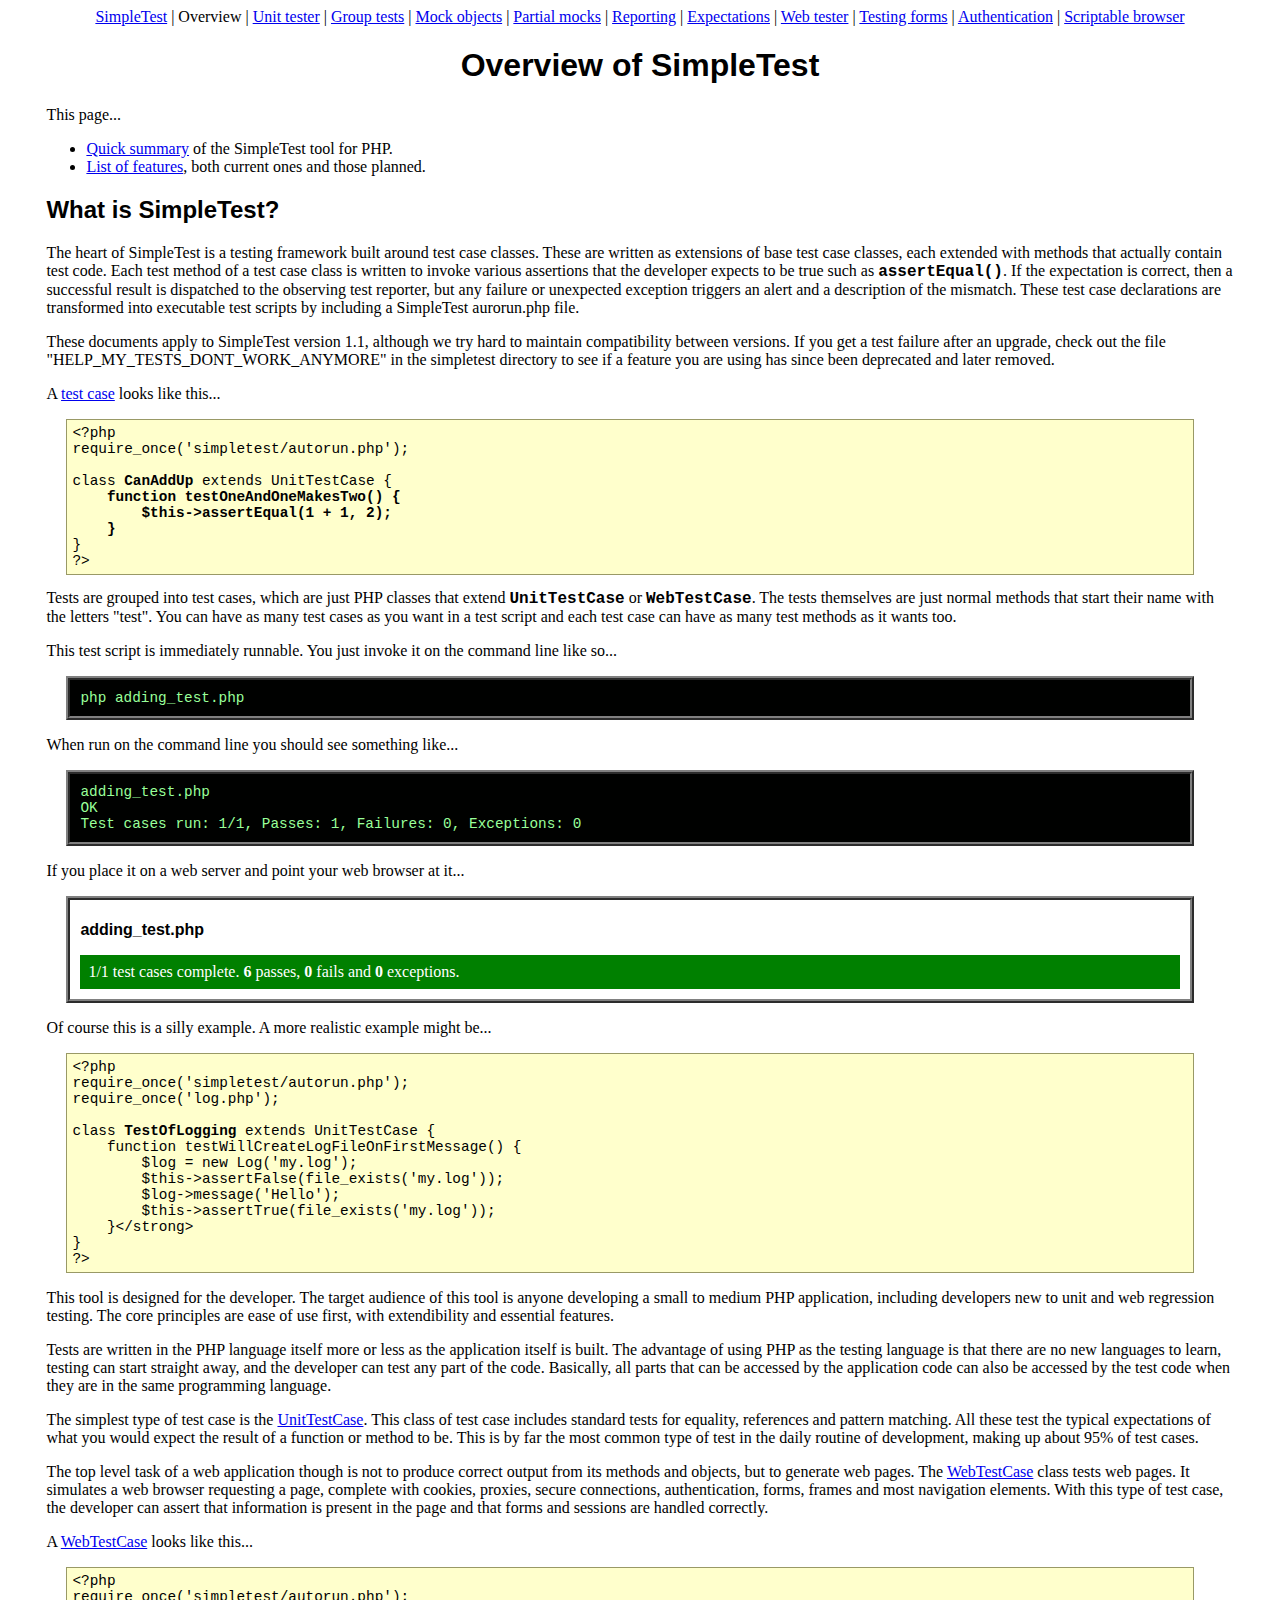
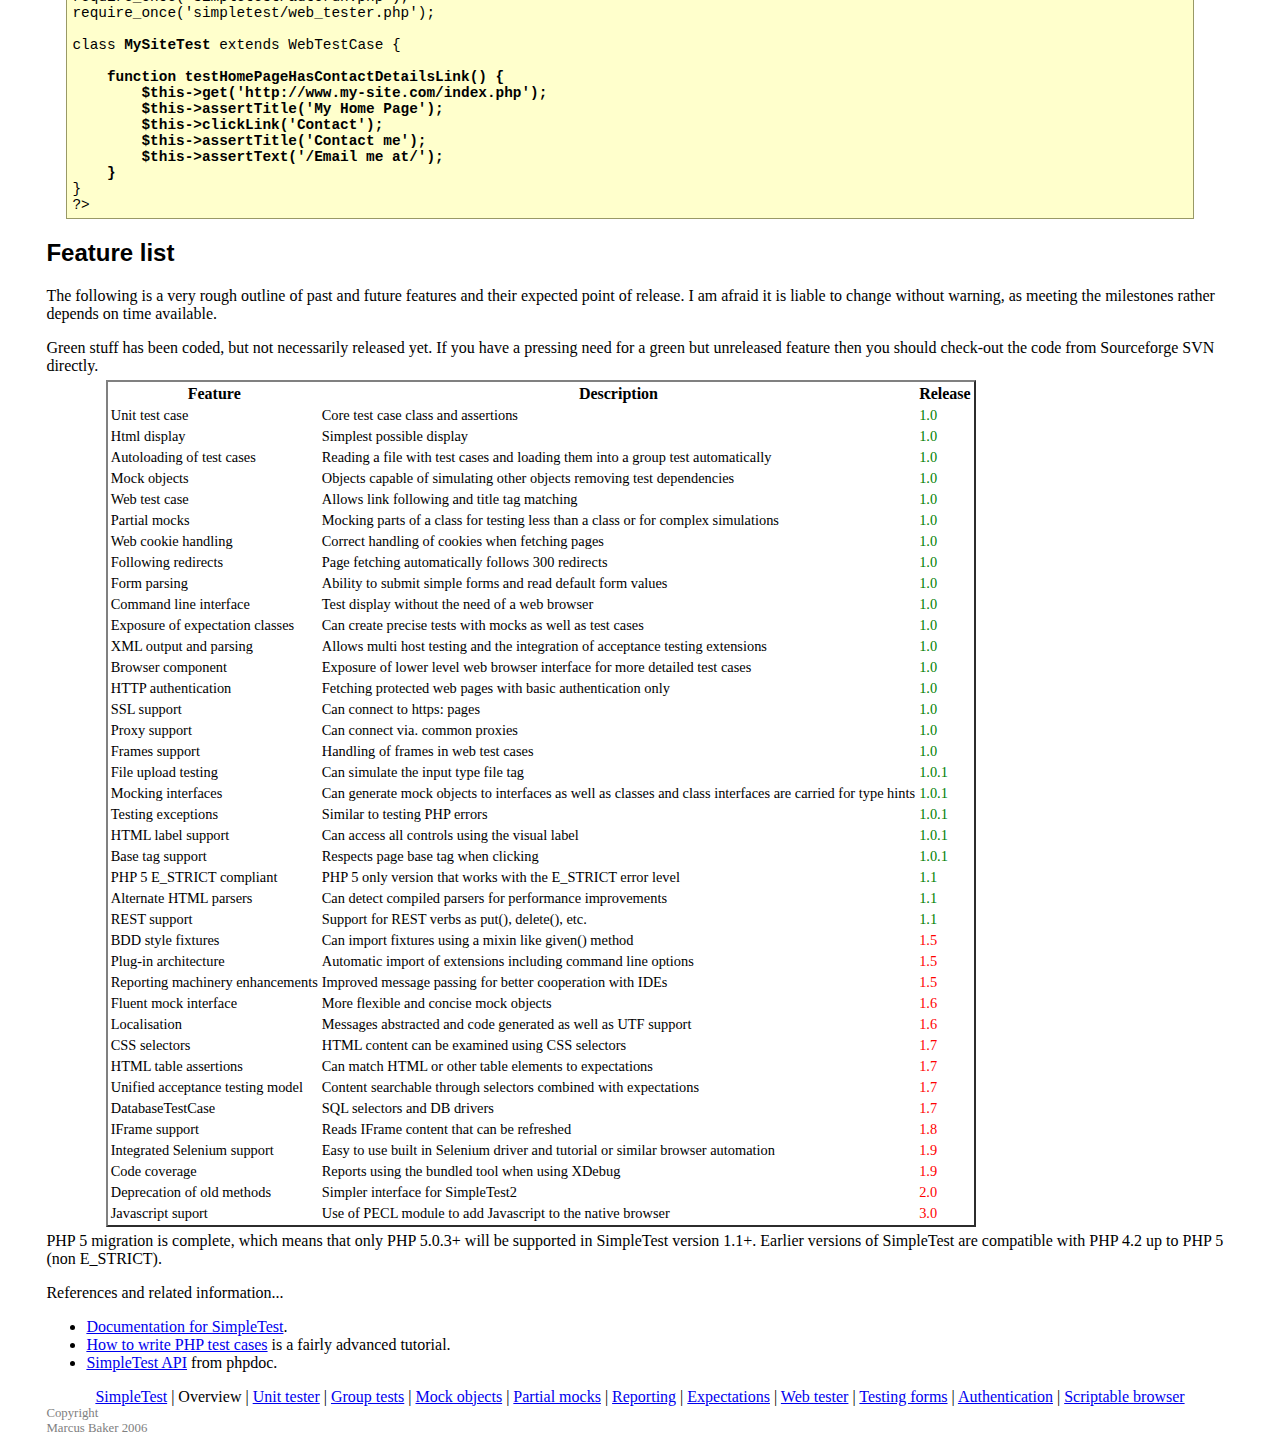
<file: core/vendors/simpletest/docs/en/overview.html>
<html>
<head>
<meta http-equiv="Content-Type" content="text/html; charset=UTF-8">
<title>
        Overview and feature list for the SimpleTest PHP unit tester and web tester
    </title>
<link rel="stylesheet" type="text/css" href="docs.css" title="Styles">
</head>
<body>
<div class="menu_back"><div class="menu">
<a href="index.html">SimpleTest</a>
                |
                <span class="chosen">Overview</span>
                |
                <a href="unit_test_documentation.html">Unit tester</a>
                |
                <a href="group_test_documentation.html">Group tests</a>
                |
                <a href="mock_objects_documentation.html">Mock objects</a>
                |
                <a href="partial_mocks_documentation.html">Partial mocks</a>
                |
                <a href="reporter_documentation.html">Reporting</a>
                |
                <a href="expectation_documentation.html">Expectations</a>
                |
                <a href="web_tester_documentation.html">Web tester</a>
                |
                <a href="form_testing_documentation.html">Testing forms</a>
                |
                <a href="authentication_documentation.html">Authentication</a>
                |
                <a href="browser_documentation.html">Scriptable browser</a>
</div></div>
<h1>Overview of SimpleTest</h1>
        This page...
        <ul>
<li>
            <a href="#summary">Quick summary</a>
            of the SimpleTest tool for PHP.
        </li>
<li>
            <a href="#features">List of features</a>,
            both current ones and those planned.
        </li>
</ul>
<div class="content">
        <h2>
<a class="target" name="summary"></a>What is SimpleTest?</h2>
            <p>
                The heart of SimpleTest is a testing framework built around
                test case classes.
                These are written as extensions of base test case classes,
                each extended with methods that actually contain test code.
                Each test method of a test case class is written to invoke
                various assertions that the developer expects to be true such as
                <span class="new_code">assertEqual()</span>.
                If the expectation is correct, then a successful result is
                dispatched to the observing test reporter, but any failure
                or unexpected exception triggers an alert and a description
                of the mismatch.
                These test case declarations are transformed into executable
                test scripts by including a SimpleTest aurorun.php file.
            </p>
            <p>
                These documents apply to SimpleTest version 1.1, although we
                try hard to maintain compatibility between versions.
                If you get a test failure after an upgrade, check out the
                file "HELP_MY_TESTS_DONT_WORK_ANYMORE" in the
                simpletest directory to see if a feature you are using
                has since been deprecated and later removed.
            </p>
            <p>
                A <a href="unit_test_documentation.html">test case</a> looks like this...
<pre>
&lt;?php
require_once('simpletest/autorun.php');

class <strong>CanAddUp</strong> extends UnitTestCase {<strong>
    function testOneAndOneMakesTwo() {
        $this-&gt;assertEqual(1 + 1, 2);
    }</strong>
}
?&gt;
</pre>
                Tests are grouped into test cases, which are just
                PHP classes that extend <span class="new_code">UnitTestCase</span>
                or <span class="new_code">WebTestCase</span>.
                The tests themselves are just normal methods that start
                their name with the letters "test".
                You can have as many test cases as you want in a test
                script and each test case can have as many test methods
                as it wants too.
            </p>
            <p>
                This test script is immediately runnable.
                You just invoke it on the command line like so...
<pre class="shell">
php adding_test.php
</pre>
            </p>
            <p>
                When run on the command line you should see something like...
<pre class="shell">
adding_test.php
OK
Test cases run: 1/1, Passes: 1, Failures: 0, Exceptions: 0
</pre>
            </p>
            <p>
                If you place it on a web server and point your
                web browser at it...
                <div class="demo">
                    <h1>adding_test.php</h1>
                    <div style="padding: 8px; margin-top: 1em; background-color: green; color: white;">1/1 test cases complete.
                    <strong>6</strong> passes, <strong>0</strong> fails and <strong>0</strong> exceptions.</div>
                </div>
            </p>
            <p>
                Of course this is a silly example.
                A more realistic example might be...
<pre>
&lt;?php
require_once('simpletest/autorun.php');
require_once('log.php');

class <strong>TestOfLogging</strong> extends UnitTestCase {
    function testWillCreateLogFileOnFirstMessage() {
        $log = new Log('my.log');
        $this-&gt;assertFalse(file_exists('my.log'));
        $log-&gt;message('Hello');
        $this-&gt;assertTrue(file_exists('my.log'));
    }&lt;/strong&gt;
}
?&gt;
</pre>
            </p>
            <p>
                This tool is designed for the developer.
                The target audience of this tool is anyone developing a small
                to medium PHP application, including developers new to
                unit and web regression testing.
                The core principles are ease of use first, with extendibility and
                essential features.
            </p>
            <p>
                Tests are written in the PHP language itself more or less
                as the application itself is built.
                The advantage of using PHP as the testing language is that
                there are no new languages to learn, testing can start straight away,
                and the developer can test any part of the code.
                Basically, all parts that can be accessed by the application code can also be
                accessed by the test code when they are in the same programming language.
            </p>
            <p>
                The simplest type of test case is the
                <a href="unit_tester_documentation.html">UnitTestCase</a>.
                This class of test case includes standard tests for equality,
                references and pattern matching.
                All these test the typical expectations of what you would
                expect the result of a function or method to be.
                This is by far the most common type of test in the daily
                routine of development, making up about 95% of test cases.
            </p>
            <p>
                The top level task of a web application though is not to
                produce correct output from its methods and objects, but
                to generate web pages.
                The <a href="web_tester_documentation.html">WebTestCase</a> class tests web
                pages.
                It simulates a web browser requesting a page, complete with
                cookies, proxies, secure connections, authentication, forms, frames and most
                navigation elements.
                With this type of test case, the developer can assert that
                information is present in the page and that forms and
                sessions are handled correctly.
            </p>
            <p>
                A <a href="web_tester_documentation.html">WebTestCase</a> looks like this...
<pre>
&lt;?php
require_once('simpletest/autorun.php');
require_once('simpletest/web_tester.php');

class <strong>MySiteTest</strong> extends WebTestCase {
    <strong>
    function testHomePageHasContactDetailsLink() {
        $this-&gt;get('http://www.my-site.com/index.php');
        $this-&gt;assertTitle('My Home Page');
        $this-&gt;clickLink('Contact');
        $this-&gt;assertTitle('Contact me');
        $this-&gt;assertText('/Email me at/');
    }</strong>
}
?&gt;
</pre>
            </p>
        
        <h2>
<a class="target" name="features"></a>Feature list</h2>
            <p>
                The following is a very rough outline of past and future features
                and their expected point of release.
                I am afraid it is liable to change without warning, as meeting the
                milestones rather depends on time available.
            </p>
            <p>
                Green stuff has been coded, but not necessarily released yet.
                If you have a pressing need for a green but unreleased feature
                then you should check-out the code from Sourceforge SVN directly.
                <table>
<thead>
                    <tr>
<th>Feature</th>
<th>Description</th>
<th>Release</th>
</tr>
                    </thead>
<tbody>
<tr>
                        <td>Unit test case</td>
                        <td>Core test case class and assertions</td>
                        <td style="color: green;">1.0</td>
                    </tr>
                    <tr>
                        <td>Html display</td>
                        <td>Simplest possible display</td>
                        <td style="color: green;">1.0</td>
                    </tr>
                    <tr>
                        <td>Autoloading of test cases</td>
                        <td>
                            Reading a file with test cases and loading them into a
                            group test automatically
                        </td>
                        <td style="color: green;">1.0</td>
                    </tr>
                    <tr>
                        <td>Mock objects</td>
                        <td>
                            Objects capable of simulating other objects removing
                            test dependencies
                        </td>
                        <td style="color: green;">1.0</td>
                    </tr>
                    <tr>
                        <td>Web test case</td>
                        <td>Allows link following and title tag matching</td>
                        <td style="color: green;">1.0</td>
                    </tr>
                    <tr>
                        <td>Partial mocks</td>
                        <td>
                            Mocking parts of a class for testing less than a class
                            or for complex simulations
                        </td>
                        <td style="color: green;">1.0</td>
                    </tr>
                    <tr>
                        <td>Web cookie handling</td>
                        <td>Correct handling of cookies when fetching pages</td>
                        <td style="color: green;">1.0</td>
                    </tr>
                    <tr>
                        <td>Following redirects</td>
                        <td>Page fetching automatically follows 300 redirects</td>
                        <td style="color: green;">1.0</td>
                    </tr>
                    <tr>
                        <td>Form parsing</td>
                        <td>Ability to submit simple forms and read default form values</td>
                        <td style="color: green;">1.0</td>
                    </tr>
                    <tr>
                        <td>Command line interface</td>
                        <td>Test display without the need of a web browser</td>
                        <td style="color: green;">1.0</td>
                    </tr>
                    <tr>
                        <td>Exposure of expectation classes</td>
                        <td>Can create precise tests with mocks as well as test cases</td>
                        <td style="color: green;">1.0</td>
                    </tr>
                    <tr>
                        <td>XML output and parsing</td>
                        <td>
                            Allows multi host testing and the integration of acceptance
                            testing extensions
                        </td>
                        <td style="color: green;">1.0</td>
                    </tr>
                    <tr>
                        <td>Browser component</td>
                        <td>
                            Exposure of lower level web browser interface for more
                            detailed test cases
                        </td>
                        <td style="color: green;">1.0</td>
                    </tr>
                    <tr>
                        <td>HTTP authentication</td>
                        <td>
                            Fetching protected web pages with basic authentication
                            only
                        </td>
                        <td style="color: green;">1.0</td>
                    </tr>
                    <tr>
                        <td>SSL support</td>
                        <td>Can connect to https: pages</td>
                        <td style="color: green;">1.0</td>
                    </tr>
                    <tr>
                        <td>Proxy support</td>
                        <td>Can connect via. common proxies</td>
                        <td style="color: green;">1.0</td>
                    </tr>
                    <tr>
                        <td>Frames support</td>
                        <td>Handling of frames in web test cases</td>
                        <td style="color: green;">1.0</td>
                    </tr>
                    <tr>
                        <td>File upload testing</td>
                        <td>Can simulate the input type file tag</td>
                        <td style="color: green;">1.0.1</td>
                    </tr>
                    <tr>
                        <td>Mocking interfaces</td>
                        <td>
                            Can generate mock objects to interfaces as well as classes
                            and class interfaces are carried for type hints
                        </td>
                        <td style="color: green;">1.0.1</td>
                    </tr>
                    <tr>
                        <td>Testing exceptions</td>
                        <td>Similar to testing PHP errors</td>
                        <td style="color: green;">1.0.1</td>
                    </tr>
                    <tr>
                        <td>HTML label support</td>
                        <td>Can access all controls using the visual label</td>
                        <td style="color: green;">1.0.1</td>
                    </tr>
                    <tr>
                        <td>Base tag support</td>
                        <td>Respects page base tag when clicking</td>
                        <td style="color: green;">1.0.1</td>
                    </tr>
                    <tr>
                        <td>PHP 5 E_STRICT compliant</td>
                        <td>PHP 5 only version that works with the E_STRICT error level</td>
                        <td style="color: green;">1.1</td>
                    </tr>
                    <tr>
                        <td>Alternate HTML parsers</td>
                        <td>Can detect compiled parsers for performance improvements</td>
                        <td style="color: green;">1.1</td>
                    </tr>
                    <tr>
                        <td>REST support</td>
                        <td>Support for REST verbs as put(), delete(), etc.</td>
                        <td style="color: green;">1.1</td>
                    </tr>
                    <tr>
                        <td>BDD style fixtures</td>
                        <td>Can import fixtures using a mixin like given() method</td>
                        <td style="color: red;">1.5</td>
                    </tr>
                    <tr>
                        <td>Plug-in architecture</td>
                        <td>Automatic import of extensions including command line options</td>
                        <td style="color: red;">1.5</td>
                    </tr>
                    <tr>
                        <td>Reporting machinery enhancements</td>
                        <td>Improved message passing for better cooperation with IDEs</td>
                        <td style="color: red;">1.5</td>
                    </tr>
                    <tr>
                        <td>Fluent mock interface</td>
                        <td>More flexible and concise mock objects</td>
                        <td style="color: red;">1.6</td>
                    </tr>
                    <tr>
                        <td>Localisation</td>
                        <td>Messages abstracted and code generated as well as UTF support</td>
                        <td style="color: red;">1.6</td>
                    </tr>
                    <tr>
                        <td>CSS selectors</td>
                        <td>HTML content can be examined using CSS selectors</td>
                        <td style="color: red;">1.7</td>
                    </tr>
                    <tr>
                        <td>HTML table assertions</td>
                        <td>Can match HTML or other table elements to expectations</td>
                        <td style="color: red;">1.7</td>
                    </tr>
                    <tr>
                        <td>Unified acceptance testing model</td>
                        <td>Content searchable through selectors combined with expectations</td>
                        <td style="color: red;">1.7</td>
                    </tr>
                    <tr>
                        <td>DatabaseTestCase</td>
                        <td>SQL selectors and DB drivers</td>
                        <td style="color: red;">1.7</td>
                    </tr>
                    <tr>
                        <td>IFrame support</td>
                        <td>Reads IFrame content that can be refreshed</td>
                        <td style="color: red;">1.8</td>
                    </tr>
                    <tr>
                        <td>Integrated Selenium support</td>
                        <td>Easy to use built in Selenium driver and tutorial or similar browser automation</td>
                        <td style="color: red;">1.9</td>
                    </tr>
                    <tr>
                        <td>Code coverage</td>
                        <td>Reports using the bundled tool when using XDebug</td>
                        <td style="color: red;">1.9</td>
                    </tr>
                    <tr>
                        <td>Deprecation of old methods</td>
                        <td>Simpler interface for SimpleTest2</td>
                        <td style="color: red;">2.0</td>
                    </tr>
                    <tr>
                        <td>Javascript suport</td>
                        <td>Use of PECL module to add Javascript to the native browser</td>
                        <td style="color: red;">3.0</td>
                    </tr>
                </tbody>
</table>
                PHP 5 migration is complete, which means that only PHP 5.0.3+
                will be supported in SimpleTest version 1.1+.
                Earlier versions of SimpleTest are compatible with PHP 4.2 up to
                PHP 5 (non E_STRICT).
            </p>
        
    </div>
        References and related information...
        <ul>
<li>
            <a href="unit_test_documentation.html">Documentation for SimpleTest</a>.
        </li>
<li>
            <a href="http://www.lastcraft.com/first_test_tutorial.php">How to write PHP test cases</a>
            is a fairly advanced tutorial.
        </li>
<li>
            <a href="http://simpletest.org/api/">SimpleTest API</a> from phpdoc.
        </li>
</ul>
<div class="menu_back"><div class="menu">
<a href="index.html">SimpleTest</a>
                |
                <span class="chosen">Overview</span>
                |
                <a href="unit_test_documentation.html">Unit tester</a>
                |
                <a href="group_test_documentation.html">Group tests</a>
                |
                <a href="mock_objects_documentation.html">Mock objects</a>
                |
                <a href="partial_mocks_documentation.html">Partial mocks</a>
                |
                <a href="reporter_documentation.html">Reporting</a>
                |
                <a href="expectation_documentation.html">Expectations</a>
                |
                <a href="web_tester_documentation.html">Web tester</a>
                |
                <a href="form_testing_documentation.html">Testing forms</a>
                |
                <a href="authentication_documentation.html">Authentication</a>
                |
                <a href="browser_documentation.html">Scriptable browser</a>
</div></div>
<div class="copyright">
            Copyright<br>Marcus Baker 2006
        </div>
</body>
</html>
</file>
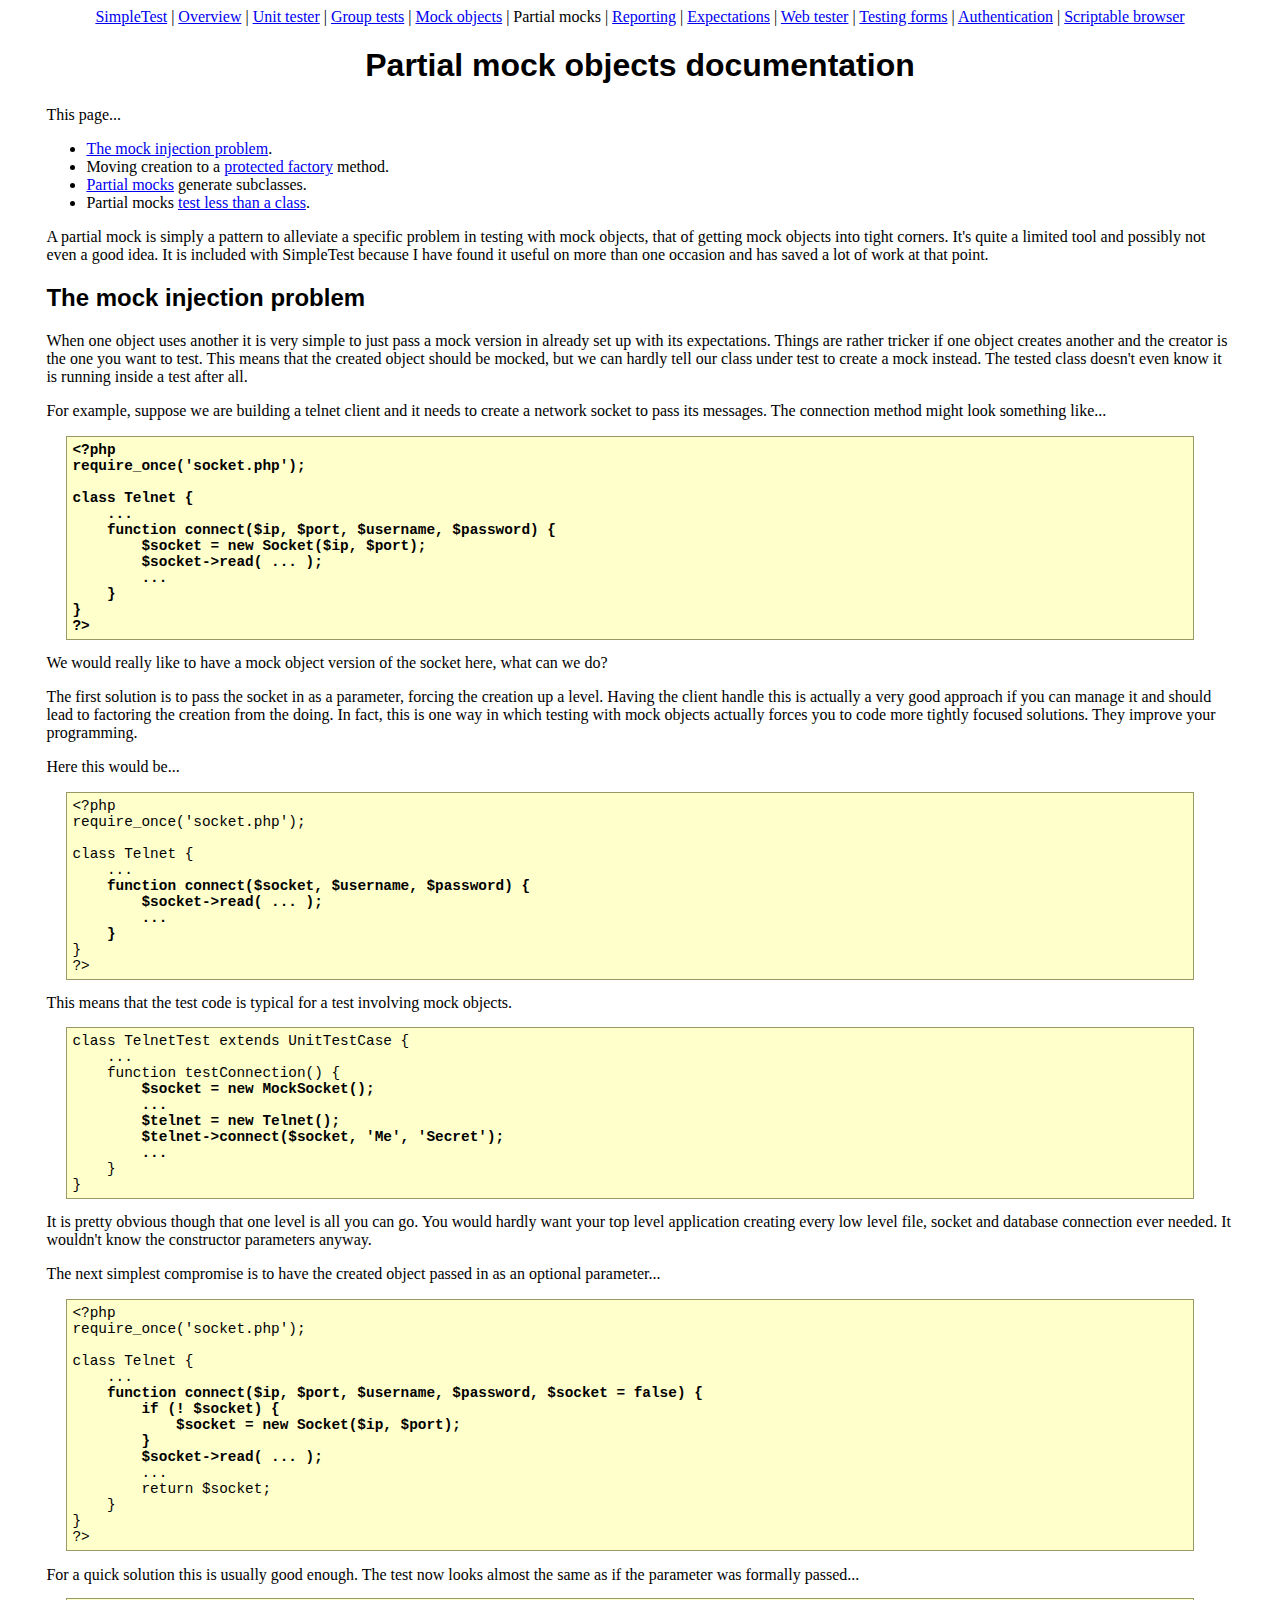
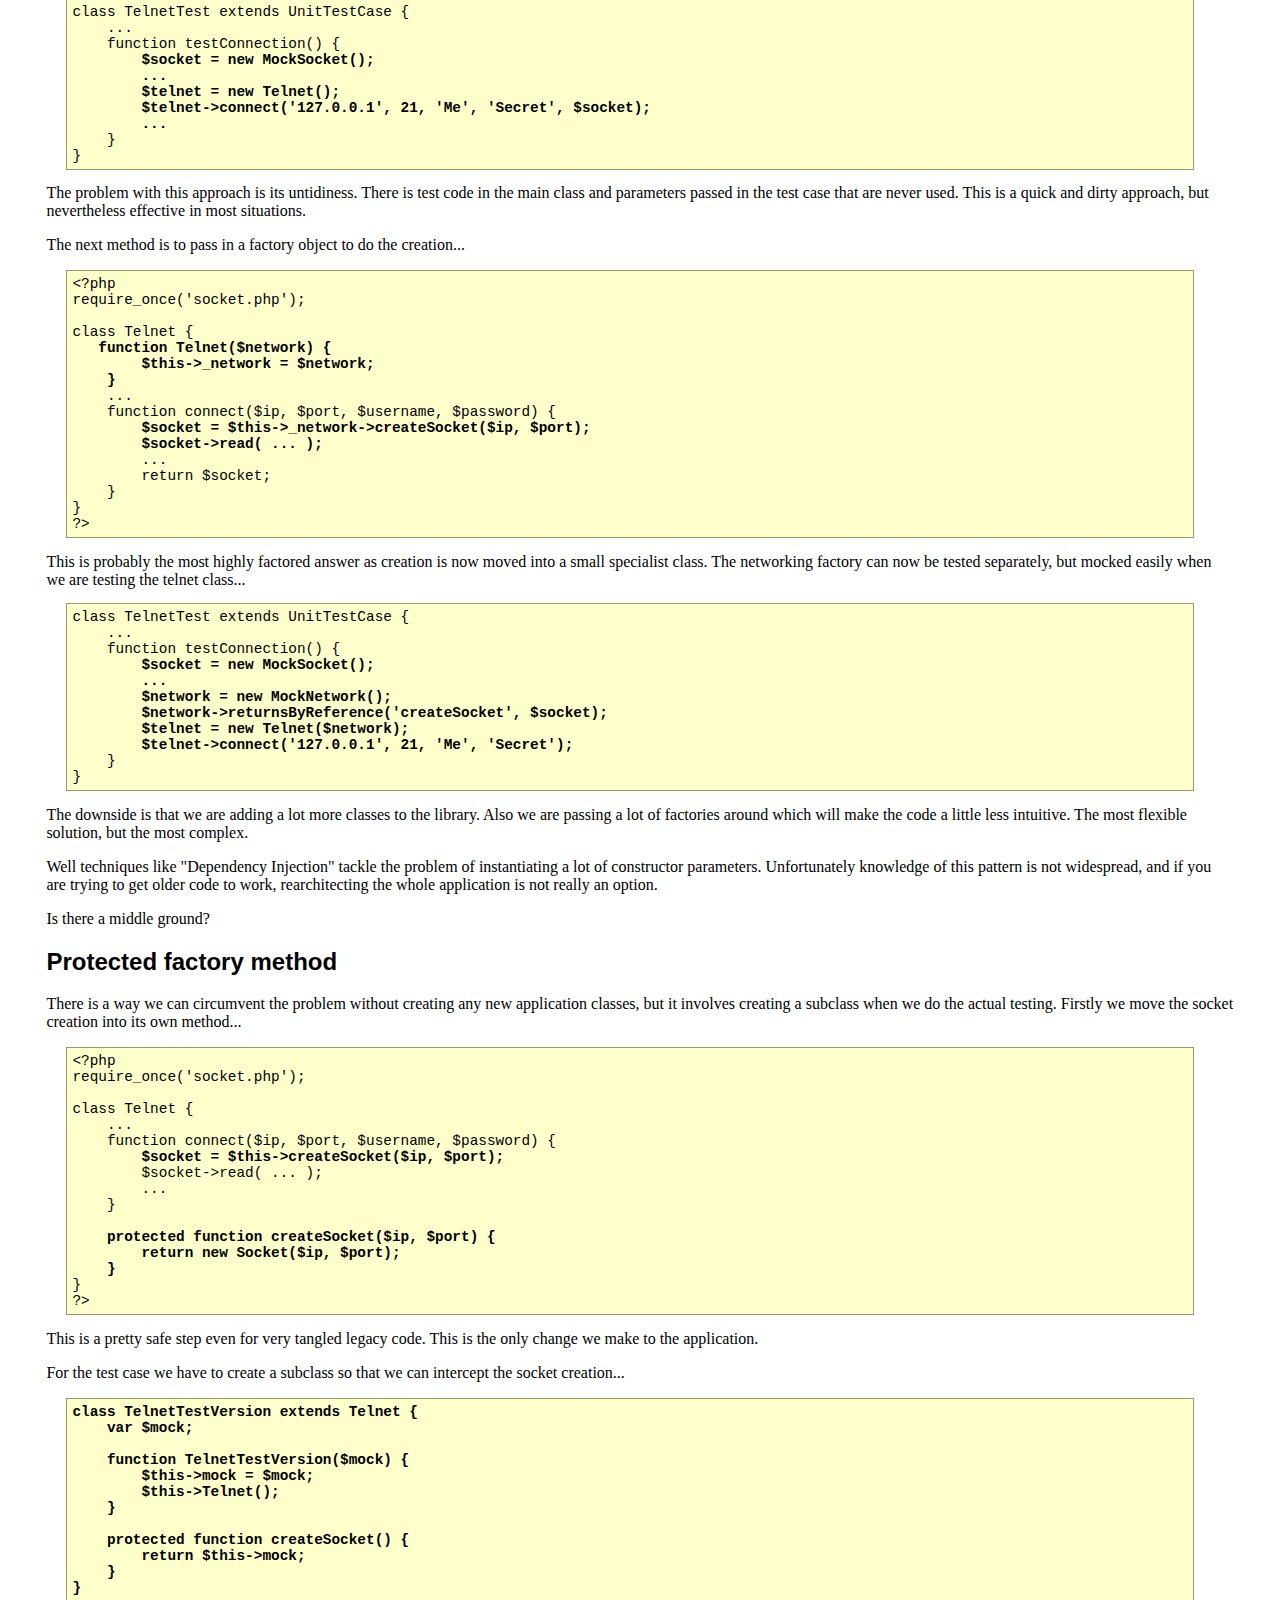
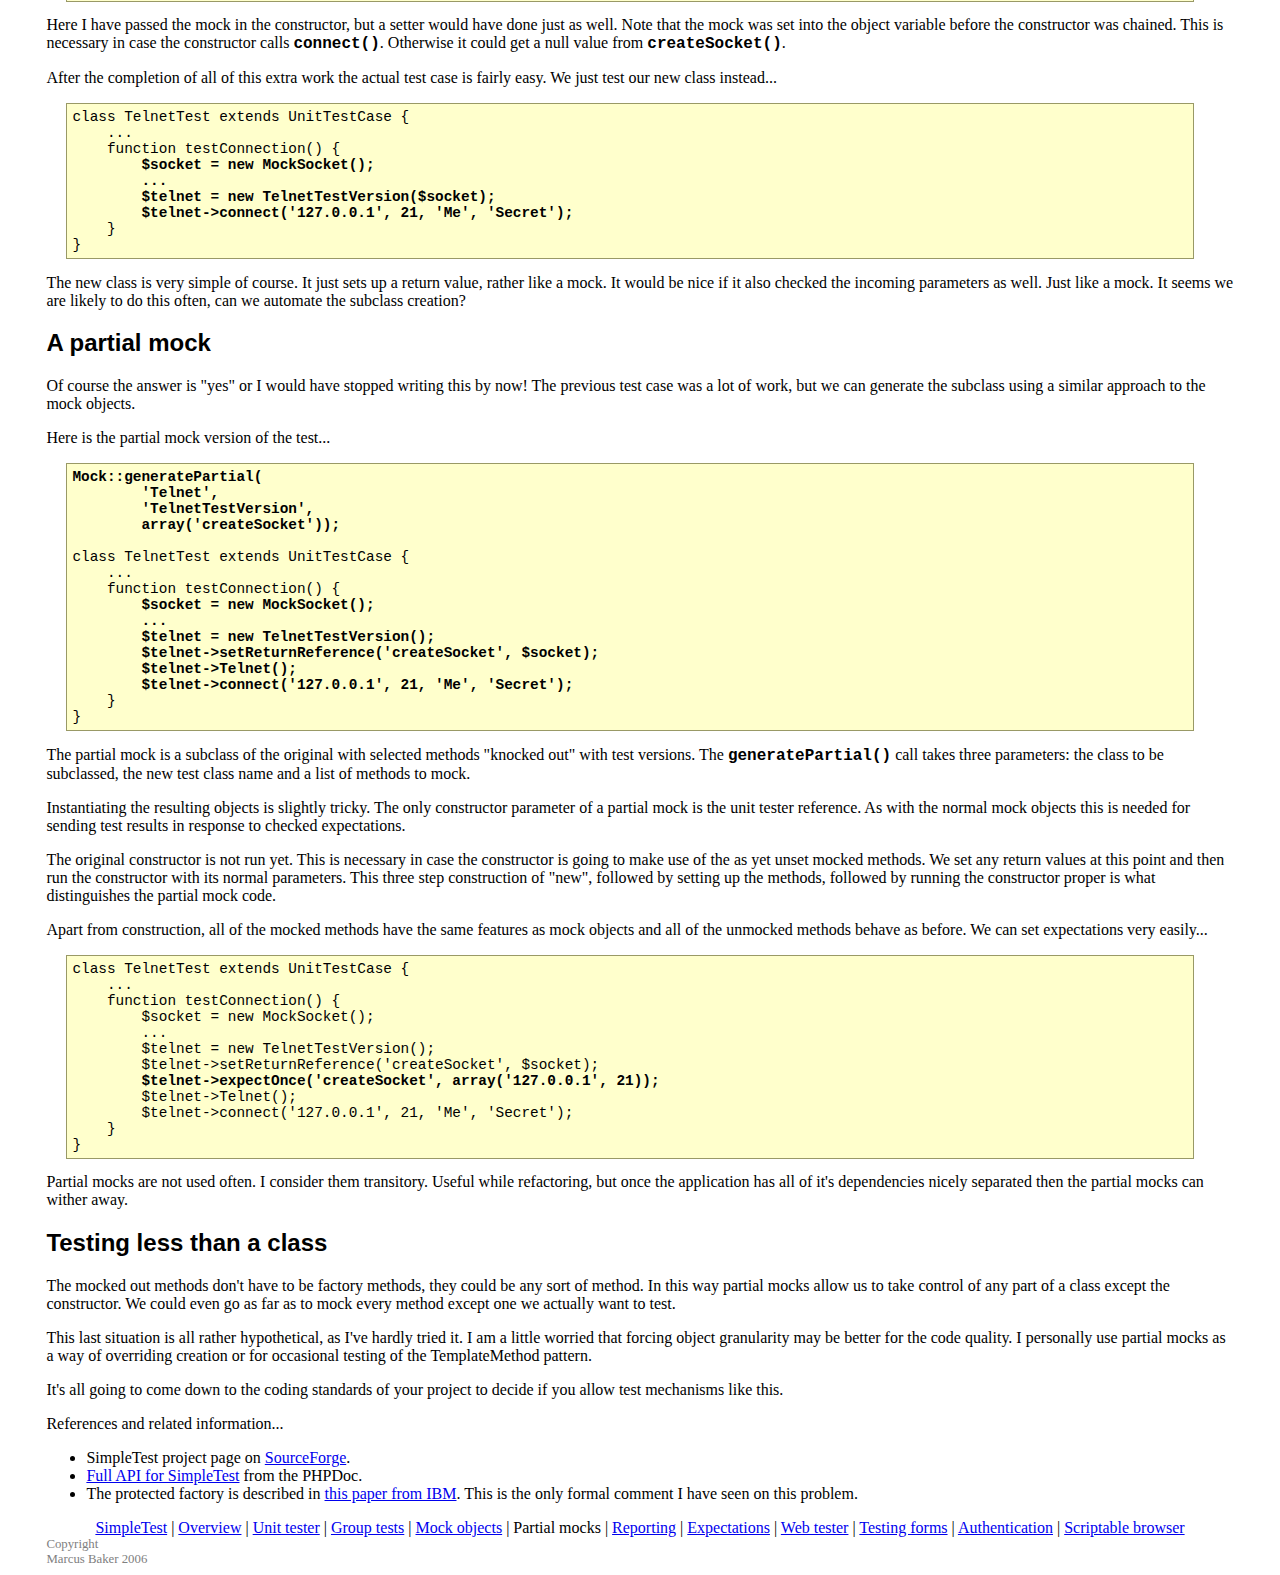
<file: core/vendors/simpletest/docs/en/partial_mocks_documentation.html>
<html>
<head>
<meta http-equiv="Content-Type" content="text/html; charset=UTF-8">
<title>SimpleTest for PHP partial mocks documentation</title>
<link rel="stylesheet" type="text/css" href="docs.css" title="Styles">
</head>
<body>
<div class="menu_back"><div class="menu">
<a href="index.html">SimpleTest</a>
                |
                <a href="overview.html">Overview</a>
                |
                <a href="unit_test_documentation.html">Unit tester</a>
                |
                <a href="group_test_documentation.html">Group tests</a>
                |
                <a href="mock_objects_documentation.html">Mock objects</a>
                |
                <span class="chosen">Partial mocks</span>
                |
                <a href="reporter_documentation.html">Reporting</a>
                |
                <a href="expectation_documentation.html">Expectations</a>
                |
                <a href="web_tester_documentation.html">Web tester</a>
                |
                <a href="form_testing_documentation.html">Testing forms</a>
                |
                <a href="authentication_documentation.html">Authentication</a>
                |
                <a href="browser_documentation.html">Scriptable browser</a>
</div></div>
<h1>Partial mock objects documentation</h1>
        This page...
        <ul>
<li>
            <a href="#inject">The mock injection problem</a>.
        </li>
<li>
            Moving creation to a <a href="#creation">protected factory</a> method.
        </li>
<li>
            <a href="#partial">Partial mocks</a> generate subclasses.
        </li>
<li>
            Partial mocks <a href="#less">test less than a class</a>.
        </li>
</ul>
<div class="content">
        
            <p>
                A partial mock is simply a pattern to alleviate a specific problem
                in testing with mock objects,
                that of getting mock objects into tight corners.
                It's quite a limited tool and possibly not even a good idea.
                It is included with SimpleTest because I have found it useful
                on more than one occasion and has saved a lot of work at that point.
            </p>
        
        <h2>
<a class="target" name="inject"></a>The mock injection problem</h2>
            <p>
                When one object uses another it is very simple to just pass a mock
                version in already set up with its expectations.
                Things are rather tricker if one object creates another and the
                creator is the one you want to test.
                This means that the created object should be mocked, but we can
                hardly tell our class under test to create a mock instead.
                The tested class doesn't even know it is running inside a test
                after all.
            </p>
            <p>
                For example, suppose we are building a telnet client and it
                needs to create a network socket to pass its messages.
                The connection method might look something like...
<pre>
<strong>&lt;?php
require_once('socket.php');

class Telnet {
    ...
    function connect($ip, $port, $username, $password) {
        $socket = new Socket($ip, $port);
        $socket-&gt;read( ... );
        ...
    }
}
?&gt;</strong>
</pre>
                We would really like to have a mock object version of the socket
                here, what can we do?
            </p>
            <p>
                The first solution is to pass the socket in as a parameter,
                forcing the creation up a level.
                Having the client handle this is actually a very good approach
                if you can manage it and should lead to factoring the creation from
                the doing.
                In fact, this is one way in which testing with mock objects actually
                forces you to code more tightly focused solutions.
                They improve your programming.
            </p>
            <p>
                Here this would be...
<pre>
&lt;?php
require_once('socket.php');

class Telnet {
    ...
    <strong>function connect($socket, $username, $password) {
        $socket-&gt;read( ... );
        ...
    }</strong>
}
?&gt;
</pre>
                This means that the test code is typical for a test involving
                mock objects.
<pre>
class TelnetTest extends UnitTestCase {
    ...
    function testConnection() {<strong>
        $socket = new MockSocket();
        ...
        $telnet = new Telnet();
        $telnet-&gt;connect($socket, 'Me', 'Secret');
        ...</strong>
    }
}
</pre>
                It is pretty obvious though that one level is all you can go.
                You would hardly want your top level application creating
                every low level file, socket and database connection ever
                needed.
                It wouldn't know the constructor parameters anyway.
            </p>
            <p>
                The next simplest compromise is to have the created object passed
                in as an optional parameter...
<pre>
&lt;?php
require_once('socket.php');

class Telnet {
    ...<strong>
    function connect($ip, $port, $username, $password, $socket = false) {
        if (! $socket) {
            $socket = new Socket($ip, $port);
        }
        $socket-&gt;read( ... );</strong>
        ...
        return $socket;
    }
}
?&gt;
</pre>
                For a quick solution this is usually good enough.
                The test now looks almost the same as if the parameter
                was formally passed...
<pre>
class TelnetTest extends UnitTestCase {
    ...
    function testConnection() {<strong>
        $socket = new MockSocket();
        ...
        $telnet = new Telnet();
        $telnet-&gt;connect('127.0.0.1', 21, 'Me', 'Secret', $socket);
        ...</strong>
    }
}
</pre>
                The problem with this approach is its untidiness.
                There is test code in the main class and parameters passed
                in the test case that are never used.
                This is a quick and dirty approach, but nevertheless effective
                in most situations.
            </p>
            <p>
                The next method is to pass in a factory object to do the creation...
<pre>
&lt;?php
require_once('socket.php');

class Telnet {<strong>
   function Telnet($network) {
        $this-&gt;_network = $network;
    }</strong>
    ...
    function connect($ip, $port, $username, $password) {<strong>
        $socket = $this-&gt;_network-&gt;createSocket($ip, $port);
        $socket-&gt;read( ... );</strong>
        ...
        return $socket;
    }
}
?&gt;
</pre>
                This is probably the most highly factored answer as creation
                is now moved into a small specialist class.
                The networking factory can now be tested separately, but mocked
                easily when we are testing the telnet class...
<pre>
class TelnetTest extends UnitTestCase {
    ...
    function testConnection() {<strong>
        $socket = new MockSocket();
        ...
        $network = new MockNetwork();
        $network-&gt;returnsByReference('createSocket', $socket);
        $telnet = new Telnet($network);
        $telnet-&gt;connect('127.0.0.1', 21, 'Me', 'Secret');</strong>
    }
}
</pre>
                The downside is that we are adding a lot more classes to the
                library.
                Also we are passing a lot of factories around which will
                make the code a little less intuitive.
                The most flexible solution, but the most complex.
            </p>
            <p>
                Well techniques like "Dependency Injection" tackle the problem of
                instantiating a lot of constructor parameters.
                Unfortunately knowledge of this pattern is not widespread, and if you
                are trying to get older code to work, rearchitecting the whole
                application is not really an option.
            </p>
            <p>
                Is there a middle ground?
            </p>
        
        <h2>
<a class="target" name="creation"></a>Protected factory method</h2>
            <p>
                There is a way we can circumvent the problem without creating
                any new application classes, but it involves creating a subclass
                when we do the actual testing.
                Firstly we move the socket creation into its own method...
<pre>
&lt;?php
require_once('socket.php');

class Telnet {
    ...
    function connect($ip, $port, $username, $password) {
        <strong>$socket = $this-&gt;createSocket($ip, $port);</strong>
        $socket-&gt;read( ... );
        ...
    }<strong>

    protected function createSocket($ip, $port) {
        return new Socket($ip, $port);
    }</strong>
}
?&gt;
</pre>
                This is a pretty safe step even for very tangled legacy code.
                This is the only change we make to the application.
            </p>
            <p>
                For the test case we have to create a subclass so that
                we can intercept the socket creation...
<pre>
<strong>class TelnetTestVersion extends Telnet {
    var $mock;

    function TelnetTestVersion($mock) {
        $this-&gt;mock = $mock;
        $this-&gt;Telnet();
    }

    protected function createSocket() {
        return $this-&gt;mock;
    }
}</strong>
</pre>
                Here I have passed the mock in the constructor, but a
                setter would have done just as well.
                Note that the mock was set into the object variable
                before the constructor was chained.
                This is necessary in case the constructor calls
                <span class="new_code">connect()</span>.
                Otherwise it could get a null value from
                <span class="new_code">createSocket()</span>.
            </p>
            <p>
                After the completion of all of this extra work the
                actual test case is fairly easy.
                We just test our new class instead...
<pre>
class TelnetTest extends UnitTestCase {
    ...
    function testConnection() {<strong>
        $socket = new MockSocket();
        ...
        $telnet = new TelnetTestVersion($socket);
        $telnet-&gt;connect('127.0.0.1', 21, 'Me', 'Secret');</strong>
    }
}
</pre>
                The new class is very simple of course.
                It just sets up a return value, rather like a mock.
                It would be nice if it also checked the incoming parameters
                as well.
                Just like a mock.
                It seems we are likely to do this often, can
                we automate the subclass creation?
            </p>
        
        <h2>
<a class="target" name="partial"></a>A partial mock</h2>
            <p>
                Of course the answer is "yes" or I would have stopped writing
                this by now!
                The previous test case was a lot of work, but we can
                generate the subclass using a similar approach to the mock objects.
            </p>
            <p>
                Here is the partial mock version of the test...
<pre>
<strong>Mock::generatePartial(
        'Telnet',
        'TelnetTestVersion',
        array('createSocket'));</strong>

class TelnetTest extends UnitTestCase {
    ...
    function testConnection() {<strong>
        $socket = new MockSocket();
        ...
        $telnet = new TelnetTestVersion();
        $telnet-&gt;setReturnReference('createSocket', $socket);
        $telnet-&gt;Telnet();
        $telnet-&gt;connect('127.0.0.1', 21, 'Me', 'Secret');</strong>
    }
}
</pre>
                The partial mock is a subclass of the original with
                selected methods "knocked out" with test
                versions.
                The <span class="new_code">generatePartial()</span> call
                takes three parameters: the class to be subclassed,
                the new test class name and a list of methods to mock.
            </p>
            <p>
                Instantiating the resulting objects is slightly tricky.
                The only constructor parameter of a partial mock is
                the unit tester reference.
                As with the normal mock objects this is needed for sending
                test results in response to checked expectations.
            </p>
            <p>
                The original constructor is not run yet.
                This is necessary in case the constructor is going to
                make use of the as yet unset mocked methods.
                We set any return values at this point and then run the
                constructor with its normal parameters.
                This three step construction of "new", followed
                by setting up the methods, followed by running the constructor
                proper is what distinguishes the partial mock code.
            </p>
            <p>
                Apart from construction, all of the mocked methods have
                the same features as mock objects and all of the unmocked
                methods behave as before.
                We can set expectations very easily...
<pre>
class TelnetTest extends UnitTestCase {
    ...
    function testConnection() {
        $socket = new MockSocket();
        ...
        $telnet = new TelnetTestVersion();
        $telnet-&gt;setReturnReference('createSocket', $socket);
        <strong>$telnet-&gt;expectOnce('createSocket', array('127.0.0.1', 21));</strong>
        $telnet-&gt;Telnet();
        $telnet-&gt;connect('127.0.0.1', 21, 'Me', 'Secret');
    }
}
</pre>
                Partial mocks are not used often.
                I consider them transitory.
                Useful while refactoring, but once the application has
                all of it's dependencies nicely separated then the
                partial mocks can wither away.
            </p>
        
        <h2>
<a class="target" name="less"></a>Testing less than a class</h2>
            <p>
                The mocked out methods don't have to be factory methods,
                they could be any sort of method.
                In this way partial mocks allow us to take control of any part of
                a class except the constructor.
                We could even go as far as to mock every method
                except one we actually want to test.
            </p>
            <p>
                This last situation is all rather hypothetical, as I've hardly
                tried it.
                I am a little worried that
                forcing object granularity may be better for the code quality.
                I personally use partial mocks as a way of overriding creation
                or for occasional testing of the TemplateMethod pattern.
            </p>
            <p>
                It's all going to come down to the coding standards of your
                project to decide if you allow test mechanisms like this.
            </p>
        
    </div>
        References and related information...
        <ul>
<li>
            SimpleTest project page on <a href="http://sourceforge.net/projects/simpletest/">SourceForge</a>.
        </li>
<li>
            <a href="http://simpletest.org/api/">Full API for SimpleTest</a>
            from the PHPDoc.
        </li>
<li>
            The protected factory is described in
            <a href="http://www-106.ibm.com/developerworks/java/library/j-mocktest.html">this paper from IBM</a>.
            This is the only formal comment I have seen on this problem.
        </li>
</ul>
<div class="menu_back"><div class="menu">
<a href="index.html">SimpleTest</a>
                |
                <a href="overview.html">Overview</a>
                |
                <a href="unit_test_documentation.html">Unit tester</a>
                |
                <a href="group_test_documentation.html">Group tests</a>
                |
                <a href="mock_objects_documentation.html">Mock objects</a>
                |
                <span class="chosen">Partial mocks</span>
                |
                <a href="reporter_documentation.html">Reporting</a>
                |
                <a href="expectation_documentation.html">Expectations</a>
                |
                <a href="web_tester_documentation.html">Web tester</a>
                |
                <a href="form_testing_documentation.html">Testing forms</a>
                |
                <a href="authentication_documentation.html">Authentication</a>
                |
                <a href="browser_documentation.html">Scriptable browser</a>
</div></div>
<div class="copyright">
            Copyright<br>Marcus Baker 2006
        </div>
</body>
</html>
</file>
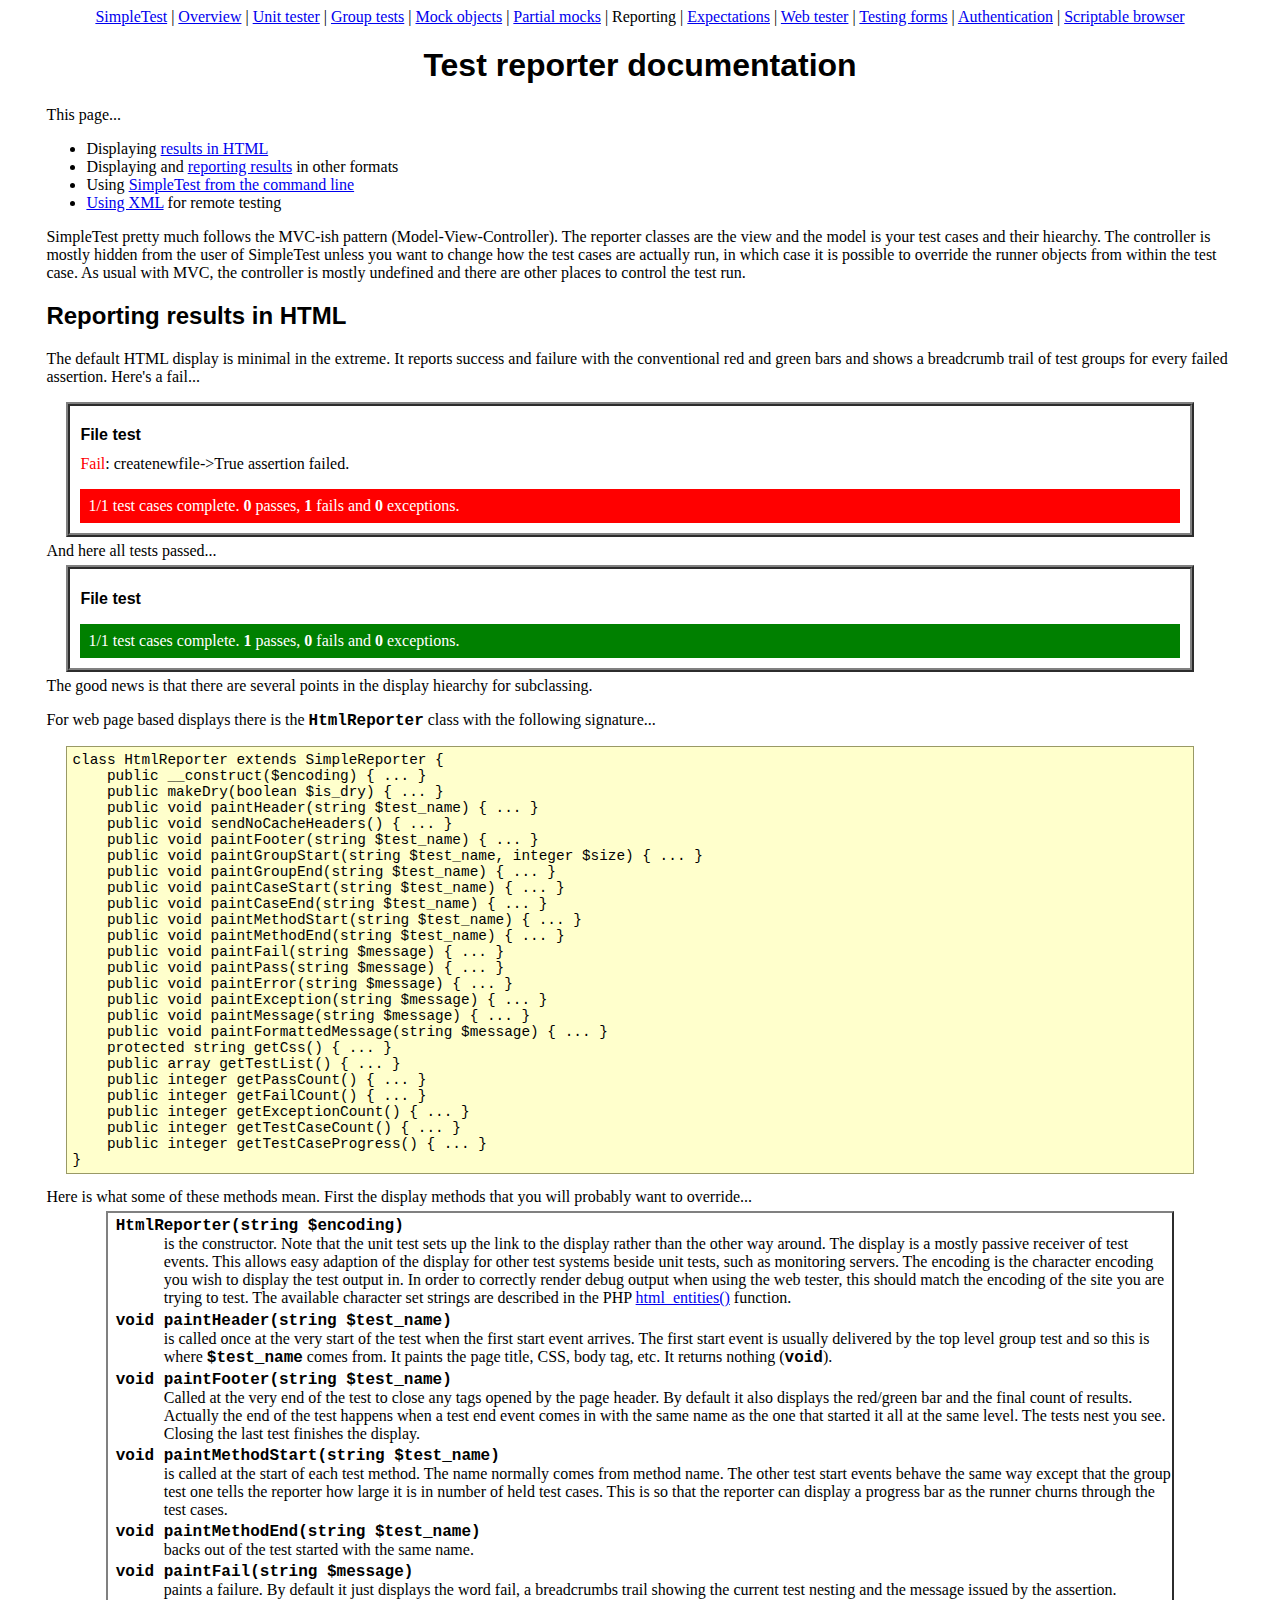
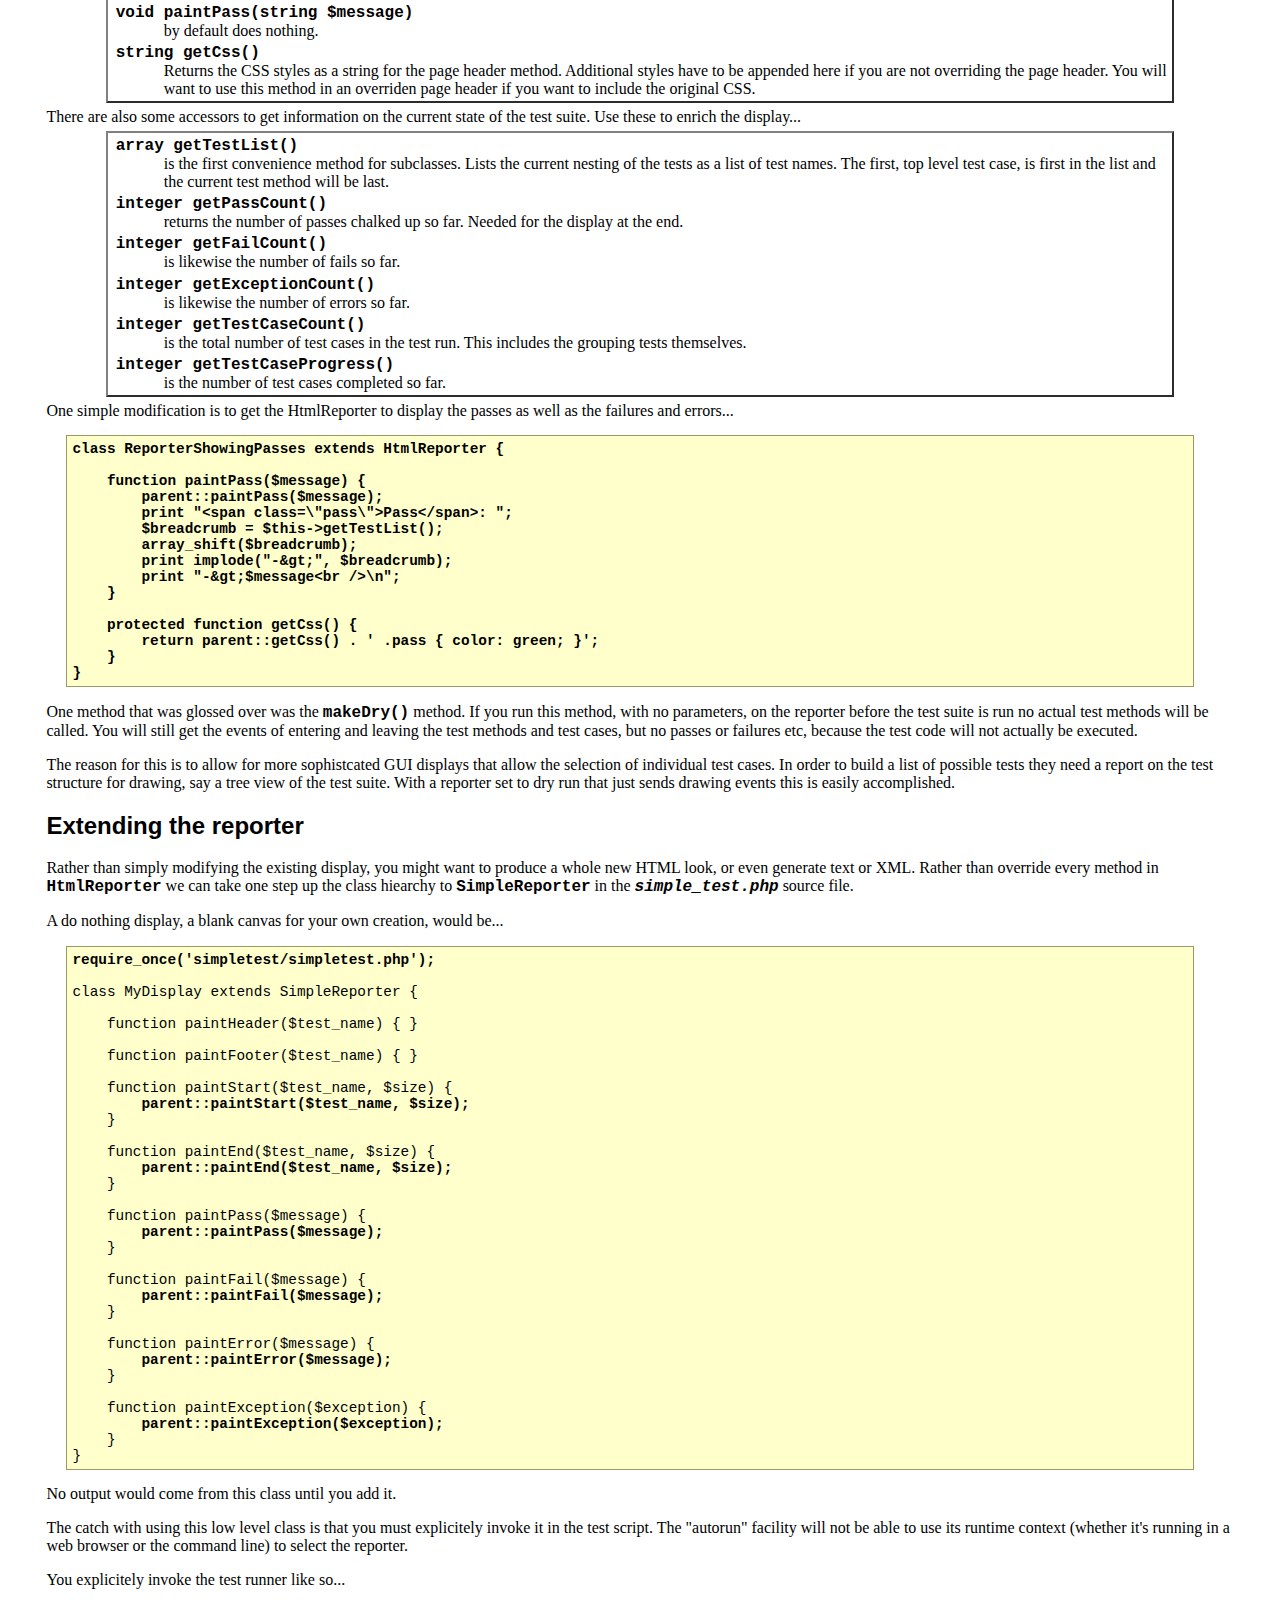
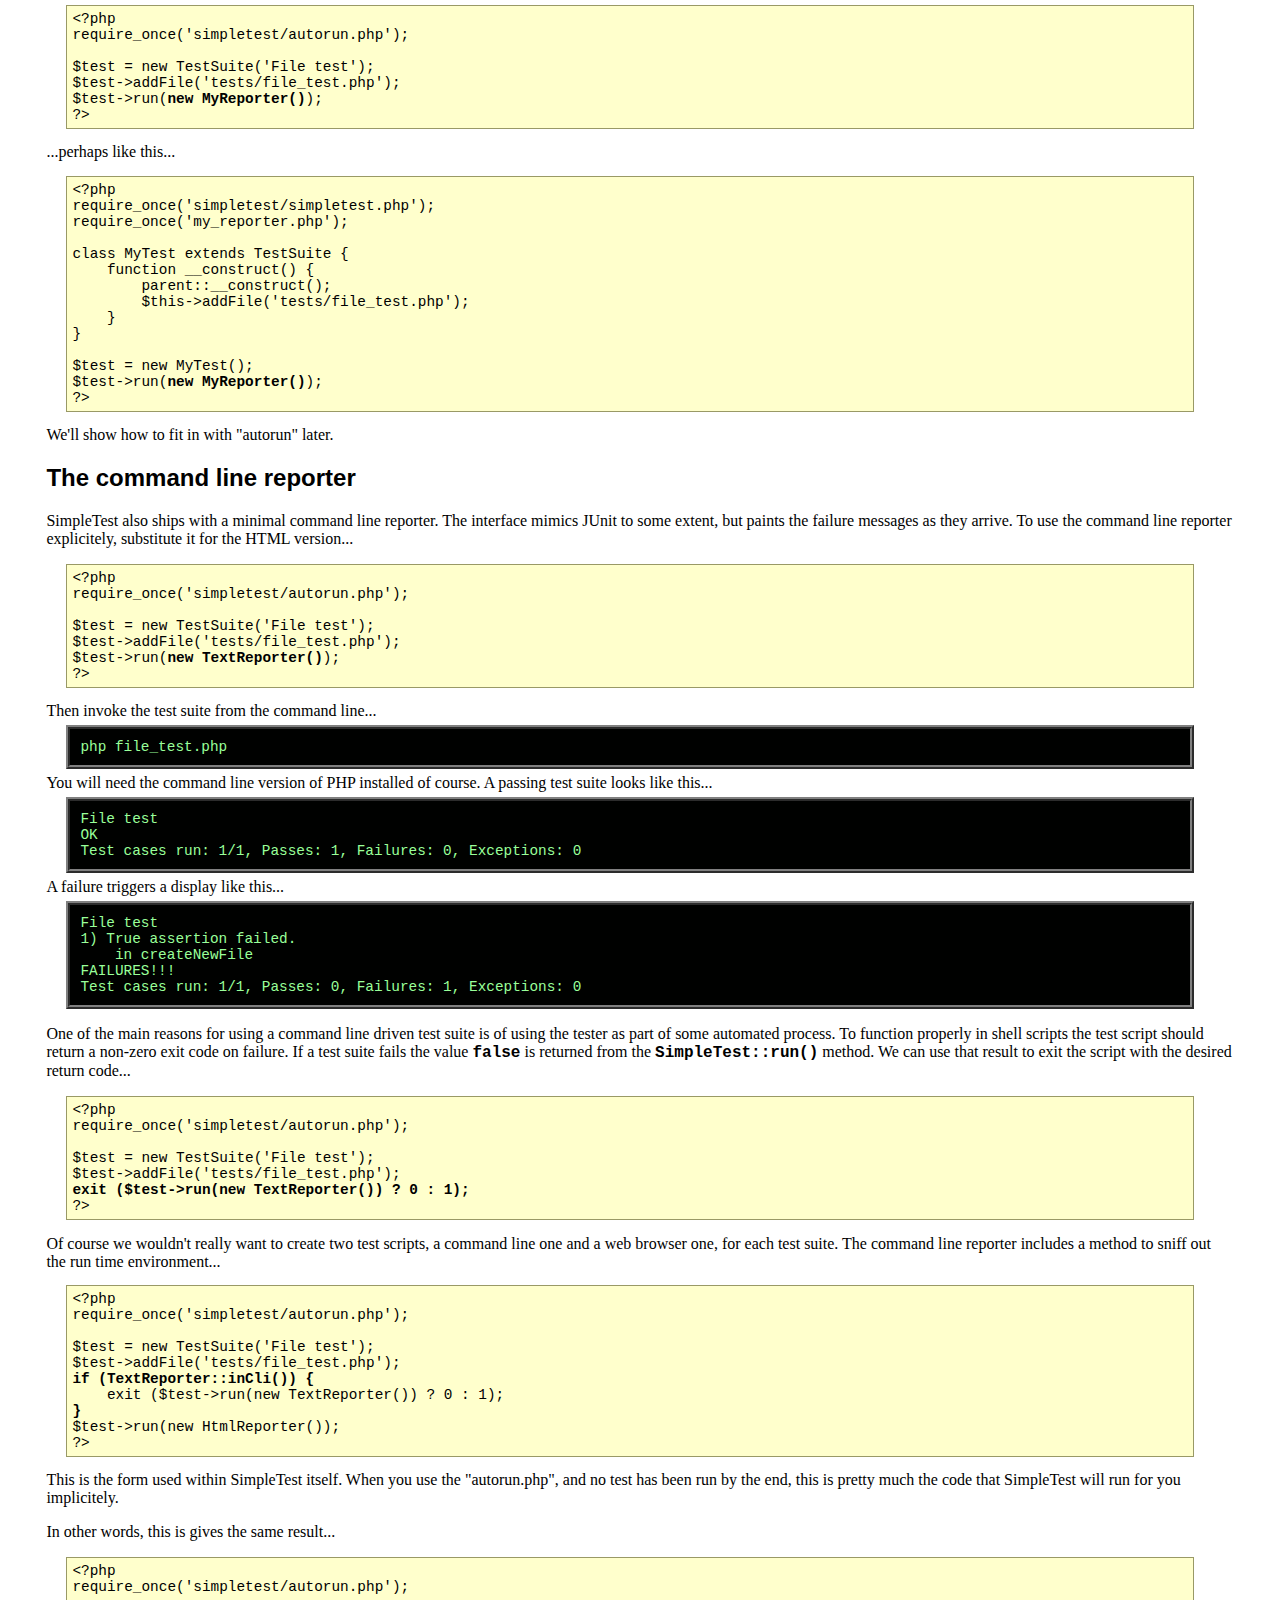
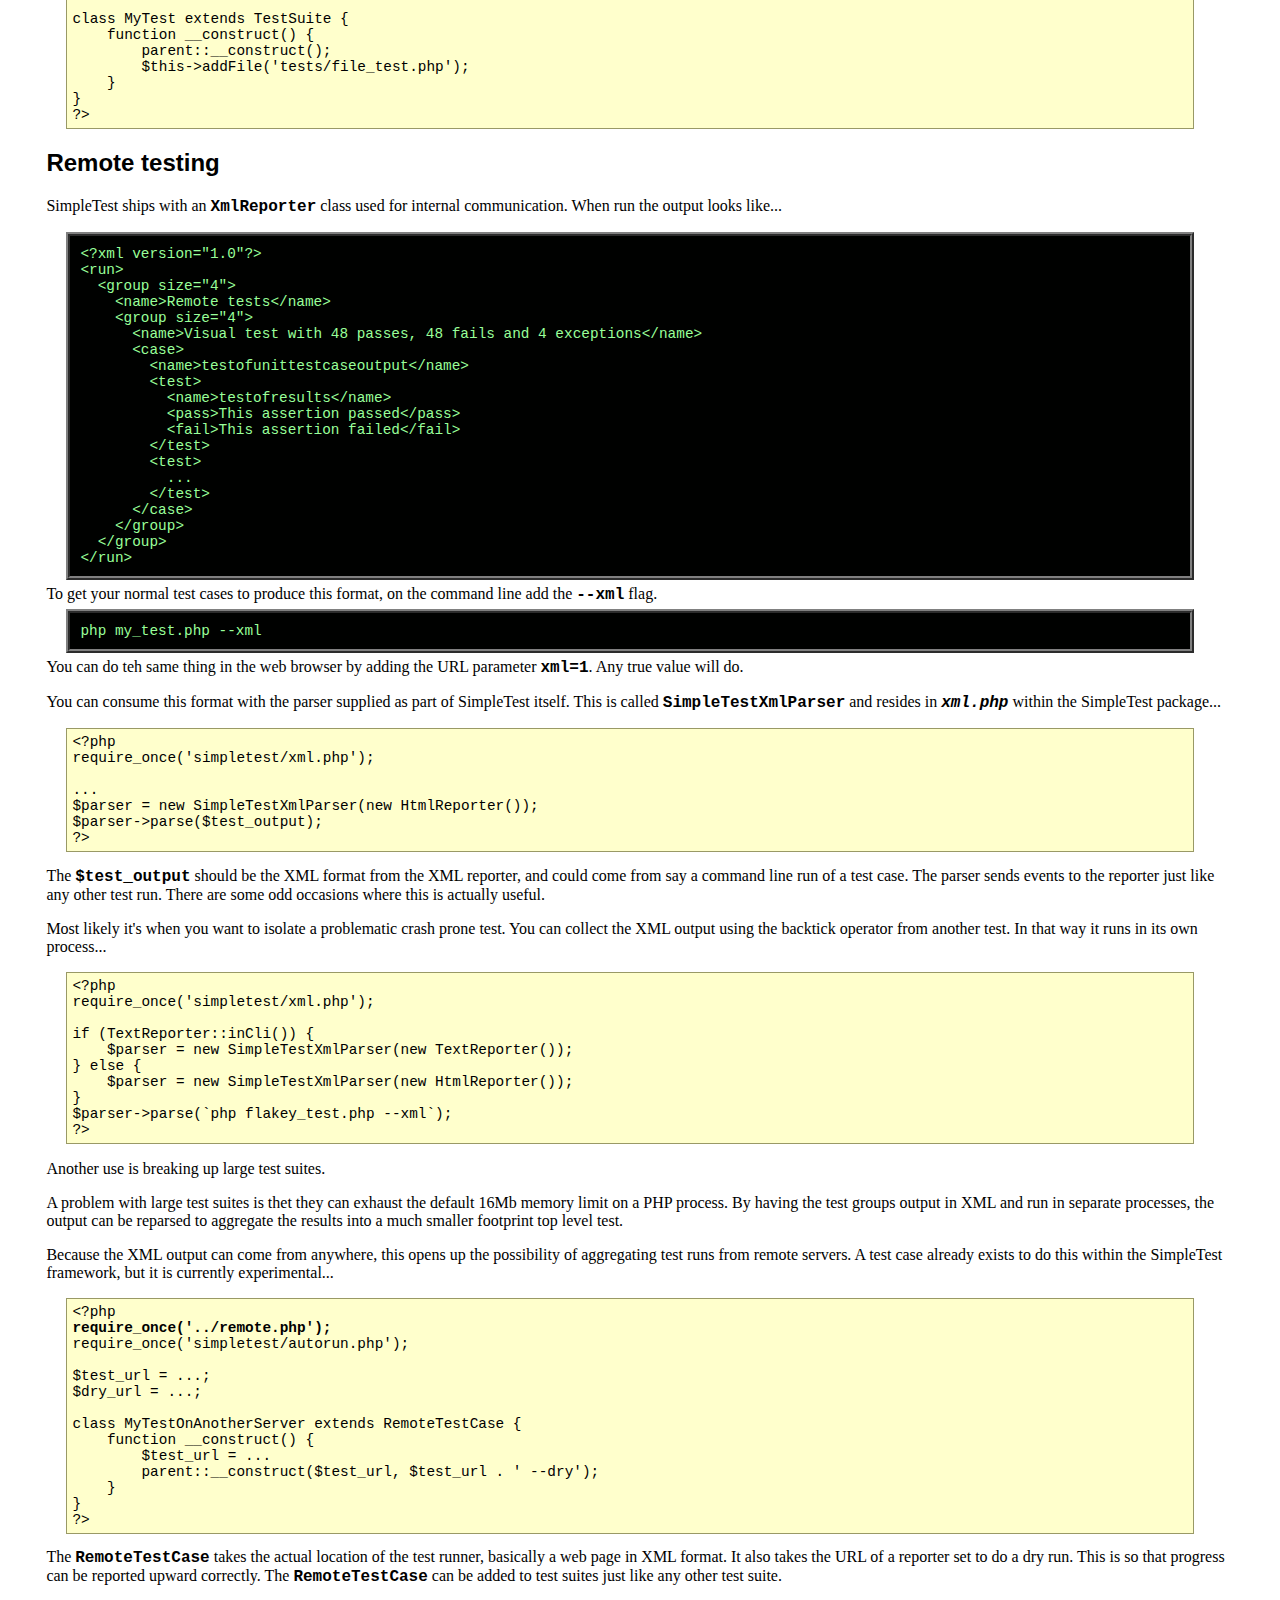
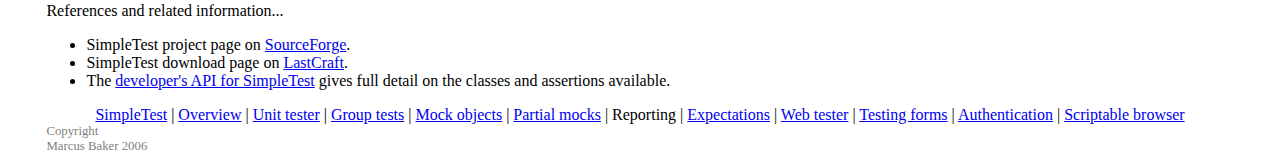
<file: core/vendors/simpletest/docs/en/reporter_documentation.html>
<html>
<head>
<meta http-equiv="Content-Type" content="text/html; charset=UTF-8">
<title>SimpleTest for PHP test runner and display documentation</title>
<link rel="stylesheet" type="text/css" href="docs.css" title="Styles">
</head>
<body>
<div class="menu_back"><div class="menu">
<a href="index.html">SimpleTest</a>
                |
                <a href="overview.html">Overview</a>
                |
                <a href="unit_test_documentation.html">Unit tester</a>
                |
                <a href="group_test_documentation.html">Group tests</a>
                |
                <a href="mock_objects_documentation.html">Mock objects</a>
                |
                <a href="partial_mocks_documentation.html">Partial mocks</a>
                |
                <span class="chosen">Reporting</span>
                |
                <a href="expectation_documentation.html">Expectations</a>
                |
                <a href="web_tester_documentation.html">Web tester</a>
                |
                <a href="form_testing_documentation.html">Testing forms</a>
                |
                <a href="authentication_documentation.html">Authentication</a>
                |
                <a href="browser_documentation.html">Scriptable browser</a>
</div></div>
<h1>Test reporter documentation</h1>
        This page...
        <ul>
<li>
            Displaying <a href="#html">results in HTML</a>
        </li>
<li>
            Displaying and <a href="#other">reporting results</a>
            in other formats
        </li>
<li>
            Using <a href="#cli">SimpleTest from the command line</a>
        </li>
<li>
            <a href="#xml">Using XML</a> for remote testing
        </li>
</ul>
<div class="content">
        
            <p>
                SimpleTest pretty much follows the MVC-ish pattern
                (Model-View-Controller).
                The reporter classes are the view and the model is your
                test cases and their hiearchy.
                The controller is mostly hidden from the user of
                SimpleTest unless you want to change how the test cases
                are actually run, in which case it is possible to
                override the runner objects from within the test case.
                As usual with MVC, the controller is mostly undefined
                and there are other places to control the test run.
            </p>
        
        <h2>
<a class="target" name="html"></a>Reporting results in HTML</h2>
            <p>
                The default HTML display is minimal in the extreme.
                It reports success and failure with the conventional red and
                green bars and shows a breadcrumb trail of test groups
                for every failed assertion.
                Here's a fail...
                <div class="demo">
                    <h1>File test</h1>
                    <span class="fail">Fail</span>: createnewfile-&gt;True assertion failed.<br>
                    <div style="padding: 8px; margin-top: 1em; background-color: red; color: white;">1/1 test cases complete.
                    <strong>0</strong> passes, <strong>1</strong> fails and <strong>0</strong> exceptions.</div>
                </div>
                And here all tests passed...
                <div class="demo">
                    <h1>File test</h1>
                    <div style="padding: 8px; margin-top: 1em; background-color: green; color: white;">1/1 test cases complete.
                    <strong>1</strong> passes, <strong>0</strong> fails and <strong>0</strong> exceptions.</div>
                </div>
                The good news is that there are several points in the display
                hiearchy for subclassing.
            </p>
            <p>
                For web page based displays there is the
                <span class="new_code">HtmlReporter</span> class with the following
                signature...
<pre>
class HtmlReporter extends SimpleReporter {
    public __construct($encoding) { ... }
    public makeDry(boolean $is_dry) { ... }
    public void paintHeader(string $test_name) { ... }
    public void sendNoCacheHeaders() { ... }
    public void paintFooter(string $test_name) { ... }
    public void paintGroupStart(string $test_name, integer $size) { ... }
    public void paintGroupEnd(string $test_name) { ... }
    public void paintCaseStart(string $test_name) { ... }
    public void paintCaseEnd(string $test_name) { ... }
    public void paintMethodStart(string $test_name) { ... }
    public void paintMethodEnd(string $test_name) { ... }
    public void paintFail(string $message) { ... }
    public void paintPass(string $message) { ... }
    public void paintError(string $message) { ... }
    public void paintException(string $message) { ... }
    public void paintMessage(string $message) { ... }
    public void paintFormattedMessage(string $message) { ... }
    protected string getCss() { ... }
    public array getTestList() { ... }
    public integer getPassCount() { ... }
    public integer getFailCount() { ... }
    public integer getExceptionCount() { ... }
    public integer getTestCaseCount() { ... }
    public integer getTestCaseProgress() { ... }
}
</pre>
                Here is what some of these methods mean. First the display methods
                that you will probably want to override...
                <ul class="api">
                    <li>
                        <span class="new_code">HtmlReporter(string $encoding)</span><br>
                        is the constructor.
                        Note that the unit test sets up the link to the display
                        rather than the other way around.
                        The display is a mostly passive receiver of test events.
                        This allows easy adaption of the display for other test
                        systems beside unit tests, such as monitoring servers.
                        The encoding is the character encoding you wish to
                        display the test output in.
                        In order to correctly render debug output when
                        using the web tester, this should match the encoding
                        of the site you are trying to test.
                        The available character set strings are described in
                        the PHP <a href="http://www.php.net/manual/en/function.htmlentities.php">html_entities()</a>
                        function.
                    </li>
                    <li>
                        <span class="new_code">void paintHeader(string $test_name)</span><br>
                        is called once at the very start of the test when the first
                        start event arrives.
                        The first start event is usually delivered by the top level group
                        test and so this is where <span class="new_code">$test_name</span>
                        comes from.
                        It paints the page title, CSS, body tag, etc.
                        It returns nothing (<span class="new_code">void</span>).
                    </li>
                    <li>
                        <span class="new_code">void paintFooter(string $test_name)</span><br>
                        Called at the very end of the test to close any tags opened
                        by the page header.
                        By default it also displays the red/green bar and the final
                        count of results.
                        Actually the end of the test happens when a test end event
                        comes in with the same name as the one that started it all
                        at the same level.
                        The tests nest you see.
                        Closing the last test finishes the display.
                    </li>
                    <li>
                        <span class="new_code">void paintMethodStart(string $test_name)</span><br>
                        is called at the start of each test method.
                        The name normally comes from method name.
                        The other test start events behave the same way except
                        that the group test one tells the reporter how large
                        it is in number of held test cases.
                        This is so that the reporter can display a progress bar
                        as the runner churns through the test cases.
                    </li>
                    <li>
                        <span class="new_code">void paintMethodEnd(string $test_name)</span><br>
                        backs out of the test started with the same name.
                    </li>
                    <li>
                        <span class="new_code">void paintFail(string $message)</span><br>
                        paints a failure.
                        By default it just displays the word fail, a breadcrumbs trail
                        showing the current test nesting and the message issued by
                        the assertion.
                    </li>
                    <li>
                        <span class="new_code">void paintPass(string $message)</span><br>
                        by default does nothing.
                    </li>
                    <li>
                        <span class="new_code">string getCss()</span><br>
                        Returns the CSS styles as a string for the page header
                        method.
                        Additional styles have to be appended here if you are
                        not overriding the page header.
                        You will want to use this method in an overriden page header
                        if you want to include the original CSS.
                    </li>
                </ul>
                There are also some accessors to get information on the current
                state of the test suite.
                Use these to enrich the display...
                <ul class="api">
                    <li>
                        <span class="new_code">array getTestList()</span><br>
                        is the first convenience method for subclasses.
                        Lists the current nesting of the tests as a list
                        of test names.
                        The first, top level test case, is first in the
                        list and the current test method will be last.
                    </li>
                    <li>
                        <span class="new_code">integer getPassCount()</span><br>
                        returns the number of passes chalked up so far.
                        Needed for the display at the end.
                    </li>
                    <li>
                        <span class="new_code">integer getFailCount()</span><br>
                        is likewise the number of fails so far.
                    </li>
                    <li>
                        <span class="new_code">integer getExceptionCount()</span><br>
                        is likewise the number of errors so far.
                    </li>
                    <li>
                        <span class="new_code">integer getTestCaseCount()</span><br>
                        is the total number of test cases in the test run.
                        This includes the grouping tests themselves.
                    </li>
                    <li>
                        <span class="new_code">integer getTestCaseProgress()</span><br>
                        is the number of test cases completed so far.
                    </li>
                </ul>
                One simple modification is to get the HtmlReporter to display
                the passes as well as the failures and errors...
<pre>
<strong>class ReporterShowingPasses extends HtmlReporter {
    
    function paintPass($message) {
        parent::paintPass($message);
        print "&lt;span class=\"pass\"&gt;Pass&lt;/span&gt;: ";
        $breadcrumb = $this-&gt;getTestList();
        array_shift($breadcrumb);
        print implode("-&amp;gt;", $breadcrumb);
        print "-&amp;gt;$message&lt;br /&gt;\n";
    }
    
    protected function getCss() {
        return parent::getCss() . ' .pass { color: green; }';
    }
}</strong>
</pre>
            </p>
            <p>
                One method that was glossed over was the <span class="new_code">makeDry()</span>
                method.
                If you run this method, with no parameters, on the reporter
                before the test suite is run no actual test methods
                will be called.
                You will still get the events of entering and leaving the
                test methods and test cases, but no passes or failures etc,
                because the test code will not actually be executed.
            </p>
            <p>
                The reason for this is to allow for more sophistcated
                GUI displays that allow the selection of individual test
                cases.
                In order to build a list of possible tests they need a
                report on the test structure for drawing, say a tree view
                of the test suite.
                With a reporter set to dry run that just sends drawing events
                this is easily accomplished.
            </p>
        
        <h2>
<a class="target" name="other"></a>Extending the reporter</h2>
            <p>
                Rather than simply modifying the existing display, you might want to
                produce a whole new HTML look, or even generate text or XML.
                Rather than override every method in
                <span class="new_code">HtmlReporter</span> we can take one
                step up the class hiearchy to <span class="new_code">SimpleReporter</span>
                in the <em>simple_test.php</em> source file.
            </p>
            <p>
                A do nothing display, a blank canvas for your own creation, would
                be...
<pre>
<strong>require_once('simpletest/simpletest.php');</strong>

class MyDisplay extends SimpleReporter {<strong>
    </strong>
    function paintHeader($test_name) { }
    
    function paintFooter($test_name) { }
    
    function paintStart($test_name, $size) {<strong>
        parent::paintStart($test_name, $size);</strong>
    }
    
    function paintEnd($test_name, $size) {<strong>
        parent::paintEnd($test_name, $size);</strong>
    }
    
    function paintPass($message) {<strong>
        parent::paintPass($message);</strong>
    }
    
    function paintFail($message) {<strong>
        parent::paintFail($message);</strong>
    }
    
    function paintError($message) {<strong>
        parent::paintError($message);</strong>
    }
    
    function paintException($exception) {<strong>
        parent::paintException($exception);</strong>
    }
}
</pre>
                No output would come from this class until you add it.
            </p>
            <p>
                The catch with using this low level class is that you must
                explicitely invoke it in the test script.
                The "autorun" facility will not be able to use
                its runtime context (whether it's running in a web browser
                or the command line) to select the reporter.
            </p>
            <p>
                You explicitely invoke the test runner like so...
<pre>
&lt;?php
require_once('simpletest/autorun.php');

$test = new TestSuite('File test');
$test-&gt;addFile('tests/file_test.php');
$test-&gt;run(<strong>new MyReporter()</strong>);
?&gt;
</pre>
                ...perhaps like this...
<pre>
&lt;?php
require_once('simpletest/simpletest.php');
require_once('my_reporter.php');

class MyTest extends TestSuite {
    function __construct() {
        parent::__construct();
        $this-&gt;addFile('tests/file_test.php');
    }
}

$test = new MyTest();
$test-&gt;run(<strong>new MyReporter()</strong>);
?&gt;
</pre>
                We'll show how to fit in with "autorun" later.
            </p>
        
        <h2>
<a class="target" name="cli"></a>The command line reporter</h2>
            <p>
                SimpleTest also ships with a minimal command line reporter.
                The interface mimics JUnit to some extent, but paints the
                failure messages as they arrive.
                To use the command line reporter explicitely, substitute it
                for the HTML version...
<pre>
&lt;?php
require_once('simpletest/autorun.php');

$test = new TestSuite('File test');
$test-&gt;addFile('tests/file_test.php');
$test-&gt;run(<strong>new TextReporter()</strong>);
?&gt;
</pre>
                Then invoke the test suite from the command line...
<pre class="shell">
php file_test.php
</pre>
                You will need the command line version of PHP installed
                of course.
                A passing test suite looks like this...
<pre class="shell">
File test
OK
Test cases run: 1/1, Passes: 1, Failures: 0, Exceptions: 0
</pre>
                A failure triggers a display like this...
<pre class="shell">
File test
1) True assertion failed.
    in createNewFile
FAILURES!!!
Test cases run: 1/1, Passes: 0, Failures: 1, Exceptions: 0
</pre>
            </p>
            <p>
                One of the main reasons for using a command line driven
                test suite is of using the tester as part of some automated
                process.
                To function properly in shell scripts the test script should
                return a non-zero exit code on failure.
                If a test suite fails the value <span class="new_code">false</span>
                is returned from the <span class="new_code">SimpleTest::run()</span>
                method.
                We can use that result to exit the script with the desired return
                code...
<pre>
&lt;?php
require_once('simpletest/autorun.php');

$test = new TestSuite('File test');
$test-&gt;addFile('tests/file_test.php');
<strong>exit ($test-&gt;run(new TextReporter()) ? 0 : 1);</strong>
?&gt;
</pre>
                Of course we wouldn't really want to create two test scripts,
                a command line one and a web browser one, for each test suite.
                The command line reporter includes a method to sniff out the
                run time environment...
<pre>
&lt;?php
require_once('simpletest/autorun.php');

$test = new TestSuite('File test');
$test-&gt;addFile('tests/file_test.php');
<strong>if (TextReporter::inCli()) {</strong>
    exit ($test-&gt;run(new TextReporter()) ? 0 : 1);
<strong>}</strong>
$test-&gt;run(new HtmlReporter());
?&gt;
</pre>
                This is the form used within SimpleTest itself.
                When you use the "autorun.php", and no
                test has been run by the end, this is pretty much
                the code that SimpleTest will run for you implicitely.
            </p>
            <p>
                In other words, this is gives the same result...
<pre>
&lt;?php
require_once('simpletest/autorun.php');

class MyTest extends TestSuite {
    function __construct() {
        parent::__construct();
        $this-&gt;addFile('tests/file_test.php');
    }
}
?&gt;
</pre>
            </p>
        
        <h2>
<a class="target" name="xml"></a>Remote testing</h2>
            <p>
                SimpleTest ships with an <span class="new_code">XmlReporter</span> class
                used for internal communication.
                When run the output looks like...
<pre class="shell">
&lt;?xml version="1.0"?&gt;
&lt;run&gt;
  &lt;group size="4"&gt;
    &lt;name&gt;Remote tests&lt;/name&gt;
    &lt;group size="4"&gt;
      &lt;name&gt;Visual test with 48 passes, 48 fails and 4 exceptions&lt;/name&gt;
      &lt;case&gt;
        &lt;name&gt;testofunittestcaseoutput&lt;/name&gt;
        &lt;test&gt;
          &lt;name&gt;testofresults&lt;/name&gt;
          &lt;pass&gt;This assertion passed&lt;/pass&gt;
          &lt;fail&gt;This assertion failed&lt;/fail&gt;
        &lt;/test&gt;
        &lt;test&gt;
          ...
        &lt;/test&gt;
      &lt;/case&gt;
    &lt;/group&gt;
  &lt;/group&gt;
&lt;/run&gt;
</pre>
                To get your normal test cases to produce this format, on the
                command line add the <span class="new_code">--xml</span> flag.
<pre class="shell">
php my_test.php --xml
</pre>
                You can do teh same thing in the web browser by adding the
                URL parameter <span class="new_code">xml=1</span>.
                Any true value will do.
            </p>
            <p>
                You can consume this format with the parser
                supplied as part of SimpleTest itself.
                This is called <span class="new_code">SimpleTestXmlParser</span> and
                resides in <em>xml.php</em> within the SimpleTest package...
<pre>
&lt;?php
require_once('simpletest/xml.php');
    
...
$parser = new SimpleTestXmlParser(new HtmlReporter());
$parser-&gt;parse($test_output);
?&gt;
</pre>
                The <span class="new_code">$test_output</span> should be the XML format
                from the XML reporter, and could come from say a command
                line run of a test case.
                The parser sends events to the reporter just like any
                other test run.
                There are some odd occasions where this is actually useful.
            </p>
            <p>
                Most likely it's when you want to isolate a problematic crash
                prone test.
                You can collect the XML output using the backtick operator
                from another test.
                In that way it runs in its own process...
<pre>
&lt;?php
require_once('simpletest/xml.php');

if (TextReporter::inCli()) {
    $parser = new SimpleTestXmlParser(new TextReporter());
} else {
    $parser = new SimpleTestXmlParser(new HtmlReporter());
}
$parser-&gt;parse(`php flakey_test.php --xml`);
?&gt;
</pre>
            </p>
            <p>
                Another use is breaking up large test suites.
            </p>
            <p>
                A problem with large test suites is thet they can exhaust
                the default 16Mb memory limit on a PHP process.
                By having the test groups output in XML and run in
                separate processes, the output can be reparsed to
                aggregate the results into a much smaller footprint top level
                test.
            </p>
            <p>
                Because the XML output can come from anywhere, this opens
                up the possibility of aggregating test runs from remote
                servers.
                A test case already exists to do this within the SimpleTest
                framework, but it is currently experimental...
<pre>
&lt;?php
<strong>require_once('../remote.php');</strong>
require_once('simpletest/autorun.php');
    
$test_url = ...;
$dry_url = ...;

class MyTestOnAnotherServer extends RemoteTestCase {
    function __construct() {
        $test_url = ...
        parent::__construct($test_url, $test_url . ' --dry');
    }
}
?&gt;
</pre>
                The <span class="new_code">RemoteTestCase</span> takes the actual location
                of the test runner, basically a web page in XML format.
                It also takes the URL of a reporter set to do a dry run.
                This is so that progress can be reported upward correctly.
                The <span class="new_code">RemoteTestCase</span> can be added to test suites
                just like any other test suite.
            </p>
        
    </div>
        References and related information...
        <ul>
<li>
            SimpleTest project page on <a href="http://sourceforge.net/projects/simpletest/">SourceForge</a>.
        </li>
<li>
            SimpleTest download page on <a href="http://www.lastcraft.com/simple_test.php">LastCraft</a>.
        </li>
<li>
            The <a href="http://simpletest.org/api/">developer's API for SimpleTest</a>
            gives full detail on the classes and assertions available.
        </li>
</ul>
<div class="menu_back"><div class="menu">
<a href="index.html">SimpleTest</a>
                |
                <a href="overview.html">Overview</a>
                |
                <a href="unit_test_documentation.html">Unit tester</a>
                |
                <a href="group_test_documentation.html">Group tests</a>
                |
                <a href="mock_objects_documentation.html">Mock objects</a>
                |
                <a href="partial_mocks_documentation.html">Partial mocks</a>
                |
                <span class="chosen">Reporting</span>
                |
                <a href="expectation_documentation.html">Expectations</a>
                |
                <a href="web_tester_documentation.html">Web tester</a>
                |
                <a href="form_testing_documentation.html">Testing forms</a>
                |
                <a href="authentication_documentation.html">Authentication</a>
                |
                <a href="browser_documentation.html">Scriptable browser</a>
</div></div>
<div class="copyright">
            Copyright<br>Marcus Baker 2006
        </div>
</body>
</html>
</file>
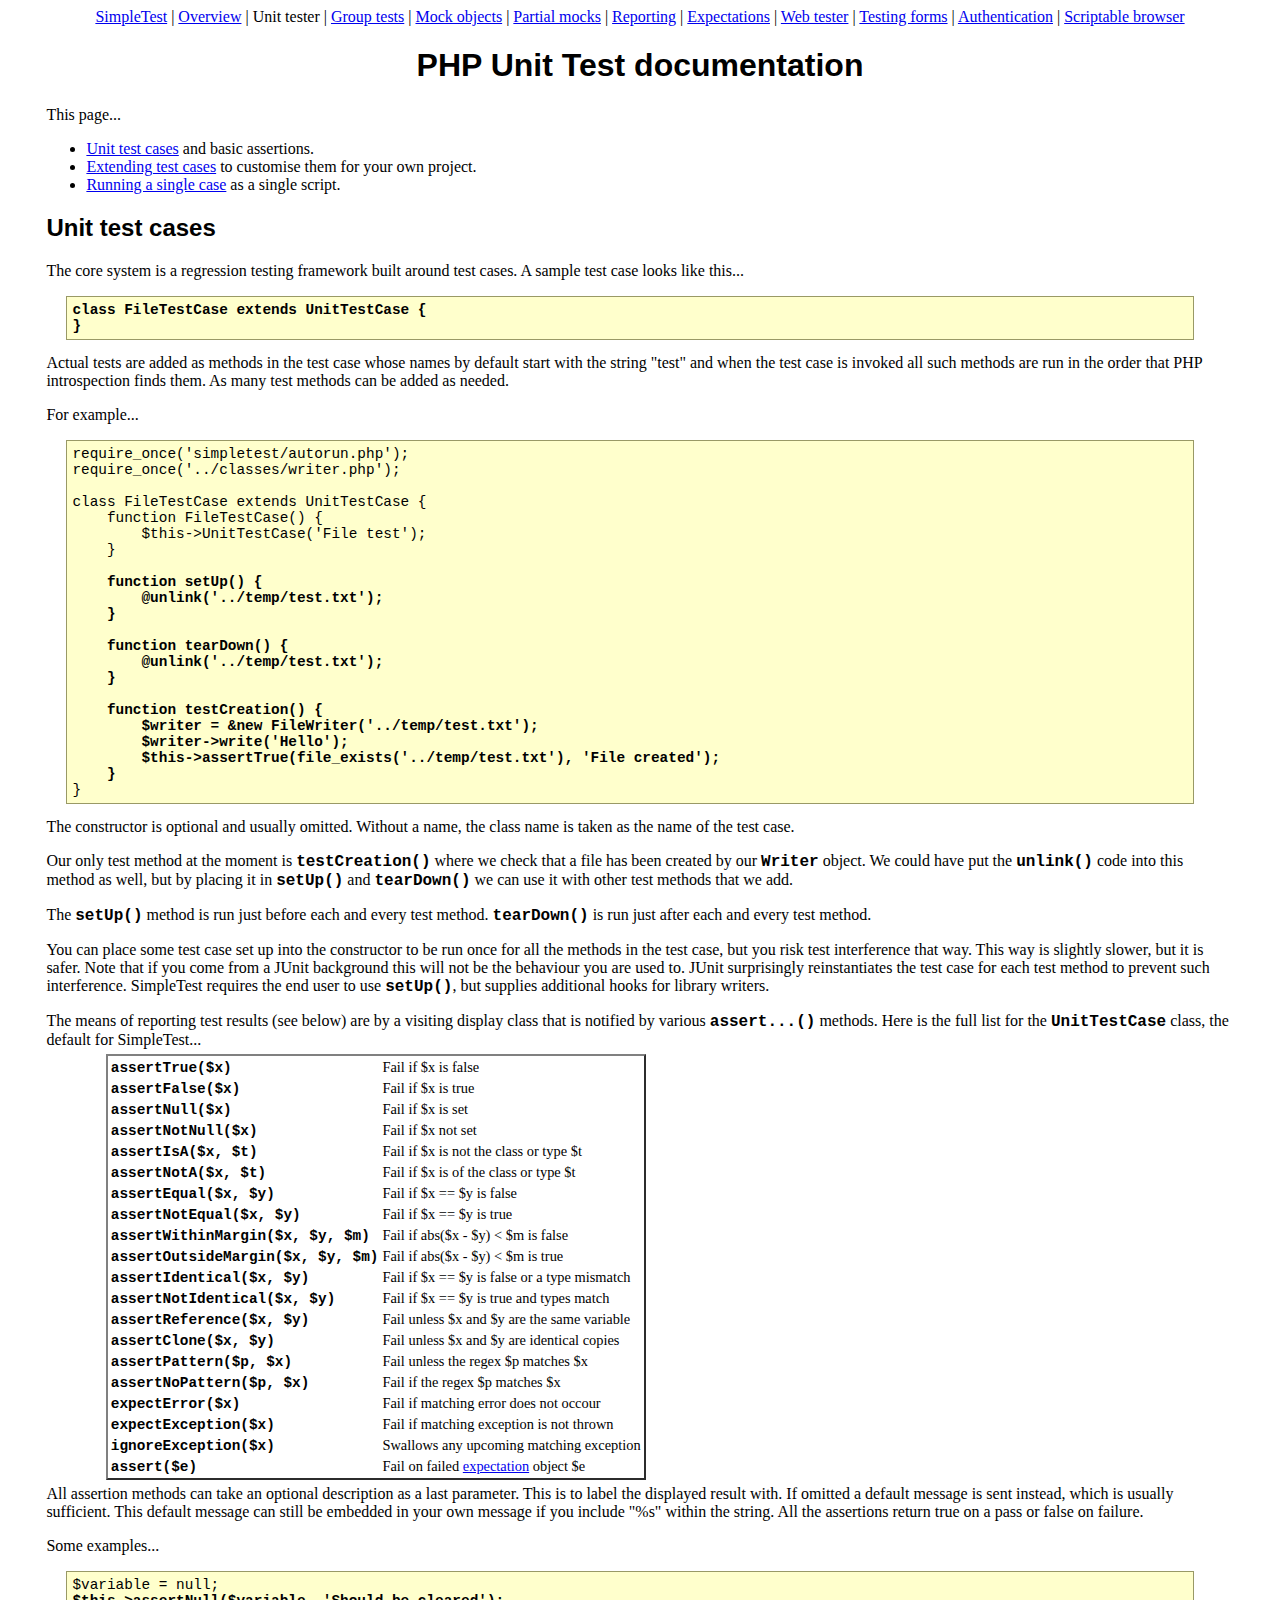
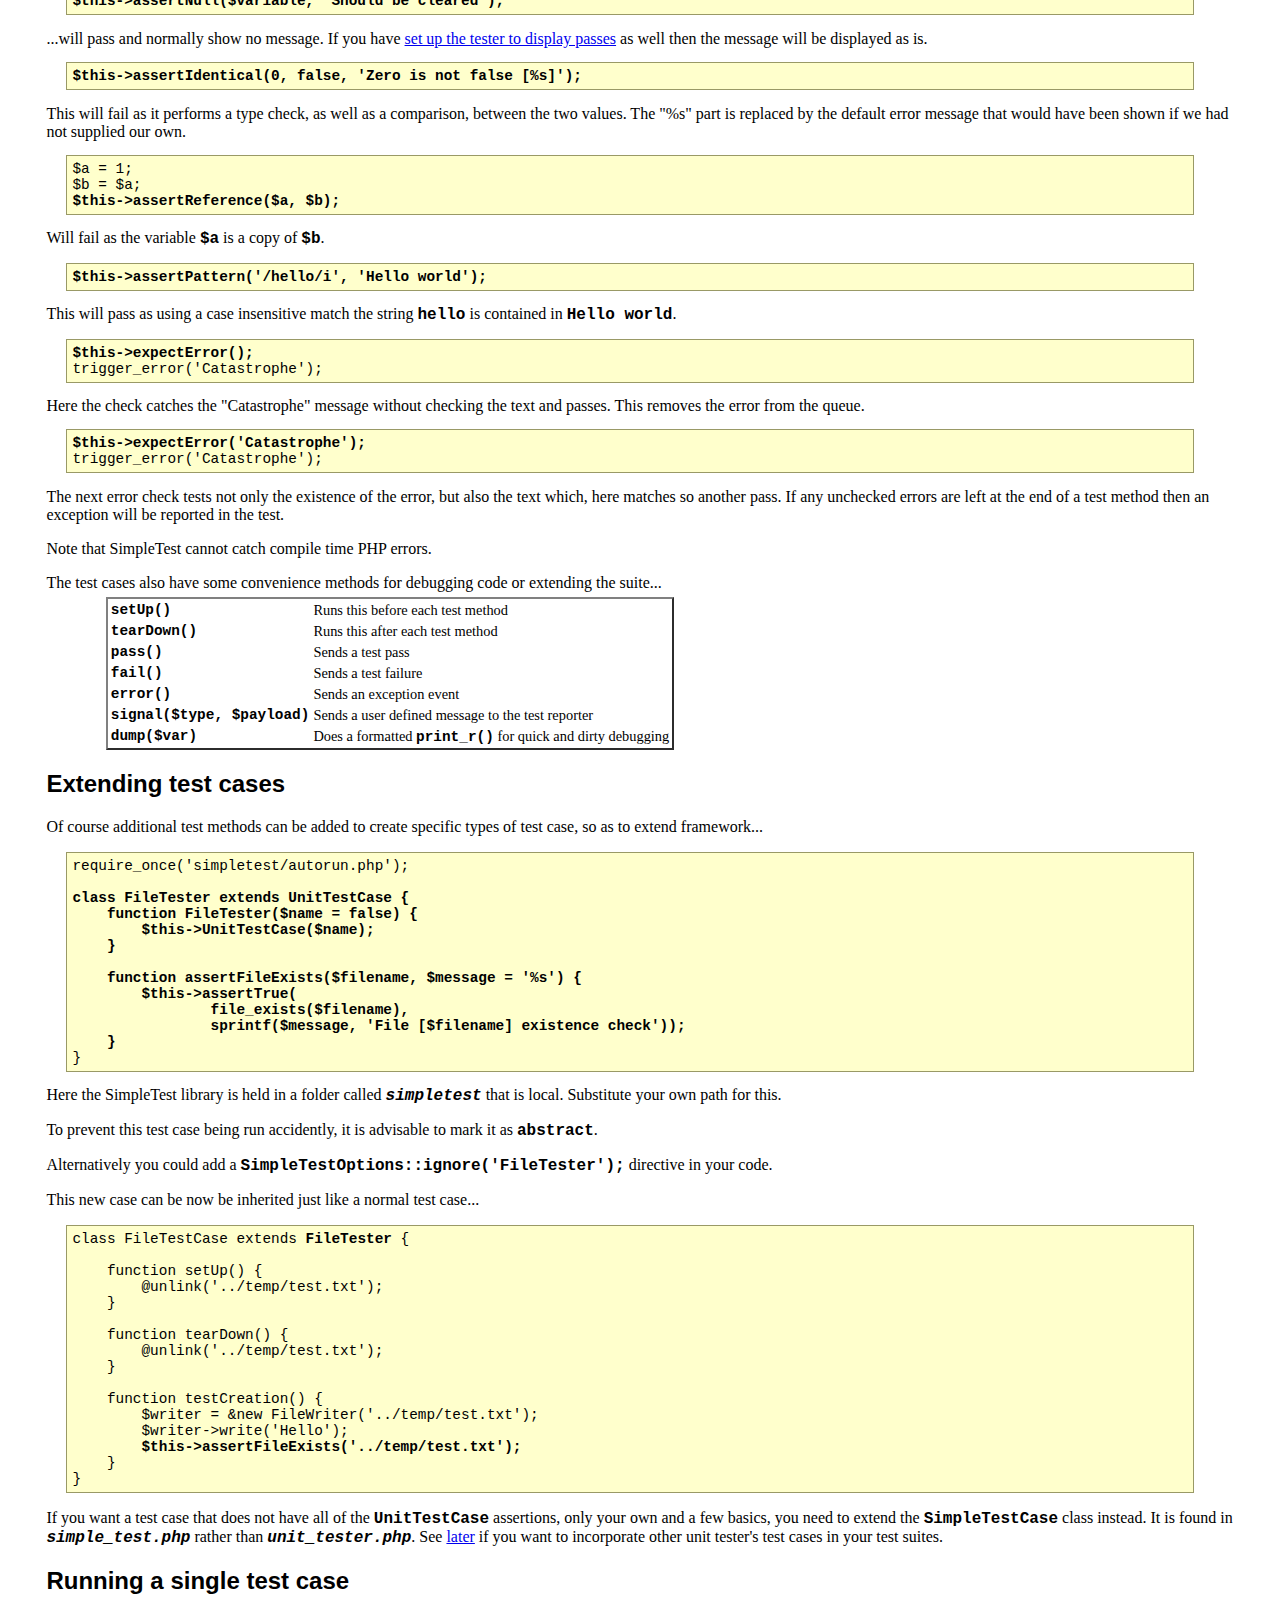
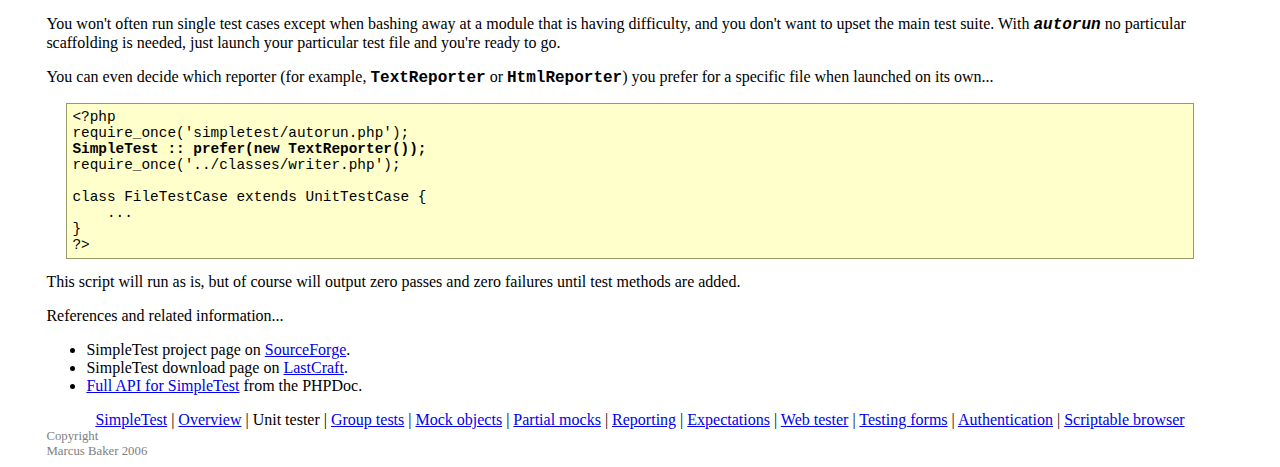
<file: core/vendors/simpletest/docs/en/unit_test_documentation.html>
<html>
<head>
<meta http-equiv="Content-Type" content="text/html; charset=UTF-8">
<title>SimpleTest for PHP regression test documentation</title>
<link rel="stylesheet" type="text/css" href="docs.css" title="Styles">
</head>
<body>
<div class="menu_back"><div class="menu">
<a href="index.html">SimpleTest</a>
                |
                <a href="overview.html">Overview</a>
                |
                <span class="chosen">Unit tester</span>
                |
                <a href="group_test_documentation.html">Group tests</a>
                |
                <a href="mock_objects_documentation.html">Mock objects</a>
                |
                <a href="partial_mocks_documentation.html">Partial mocks</a>
                |
                <a href="reporter_documentation.html">Reporting</a>
                |
                <a href="expectation_documentation.html">Expectations</a>
                |
                <a href="web_tester_documentation.html">Web tester</a>
                |
                <a href="form_testing_documentation.html">Testing forms</a>
                |
                <a href="authentication_documentation.html">Authentication</a>
                |
                <a href="browser_documentation.html">Scriptable browser</a>
</div></div>
<h1>PHP Unit Test documentation</h1>
        This page...
        <ul>
<li>
            <a href="#unit">Unit test cases</a> and basic assertions.
        </li>
<li>
            <a href="#extending_unit">Extending test cases</a> to
            customise them for your own project.
        </li>
<li>
            <a href="#running_unit">Running a single case</a> as
            a single script.
        </li>
</ul>
<div class="content">
        <h2>
<a class="target" name="unit"></a>Unit test cases</h2>
            <p>
                The core system is a regression testing framework built around
                test cases.
                A sample test case looks like this...
<pre>
<strong>class FileTestCase extends UnitTestCase {
}</strong>
</pre>
                Actual tests are added as methods in the test case whose names
                by default start with the string "test" and
                when the test case is invoked all such methods are run in
                the order that PHP introspection finds them.
                As many test methods can be added as needed.
            </p>
            <p>
                For example...
<pre>
require_once('simpletest/autorun.php');
require_once('../classes/writer.php');

class FileTestCase extends UnitTestCase {
    function FileTestCase() {
        $this-&gt;UnitTestCase('File test');
    }<strong>

    function setUp() {
        @unlink('../temp/test.txt');
    }

    function tearDown() {
        @unlink('../temp/test.txt');
    }

    function testCreation() {
        $writer = &amp;new FileWriter('../temp/test.txt');
        $writer-&gt;write('Hello');
        $this-&gt;assertTrue(file_exists('../temp/test.txt'), 'File created');
    }</strong>
}
</pre>
                The constructor is optional and usually omitted.
                Without a name, the class name is taken as the name of the test case.
            </p>
            <p>
                Our only test method at the moment is <span class="new_code">testCreation()</span>
                where we check that a file has been created by our
                <span class="new_code">Writer</span> object.
                We could have put the <span class="new_code">unlink()</span>
                code into this method as well, but by placing it in
                <span class="new_code">setUp()</span> and
                <span class="new_code">tearDown()</span> we can use it with
                other test methods that we add.
            </p>
            <p>
                The <span class="new_code">setUp()</span> method is run
                just before each and every test method.
                <span class="new_code">tearDown()</span> is run just after
                each and every test method.
            </p>
            <p>
                You can place some test case set up into the constructor to
                be run once for all the methods in the test case, but
                you risk test interference that way.
                This way is slightly slower, but it is safer.
                Note that if you come from a JUnit background this will not
                be the behaviour you are used to.
                JUnit surprisingly reinstantiates the test case for each test
                method to prevent such interference.
                SimpleTest requires the end user to use <span class="new_code">setUp()</span>, but
                supplies additional hooks for library writers.
            </p>
            <p>
                The means of reporting test results (see below) are by a
                visiting display class
                that is notified by various <span class="new_code">assert...()</span>
                methods.
                Here is the full list for the <span class="new_code">UnitTestCase</span>
                class, the default for SimpleTest...
                <table><tbody>
                    <tr>
<td><span class="new_code">assertTrue($x)</span></td>
<td>Fail if $x is false</td>
</tr>
                    <tr>
<td><span class="new_code">assertFalse($x)</span></td>
<td>Fail if $x is true</td>
</tr>
                    <tr>
<td><span class="new_code">assertNull($x)</span></td>
<td>Fail if $x is set</td>
</tr>
                    <tr>
<td><span class="new_code">assertNotNull($x)</span></td>
<td>Fail if $x not set</td>
</tr>
                    <tr>
<td><span class="new_code">assertIsA($x, $t)</span></td>
<td>Fail if $x is not the class or type $t</td>
</tr>
                    <tr>
<td><span class="new_code">assertNotA($x, $t)</span></td>
<td>Fail if $x is of the class or type $t</td>
</tr>
                    <tr>
<td><span class="new_code">assertEqual($x, $y)</span></td>
<td>Fail if $x == $y is false</td>
</tr>
                    <tr>
<td><span class="new_code">assertNotEqual($x, $y)</span></td>
<td>Fail if $x == $y is true</td>
</tr>
                    <tr>
<td><span class="new_code">assertWithinMargin($x, $y, $m)</span></td>
<td>Fail if abs($x - $y) &lt; $m is false</td>
</tr>
                    <tr>
<td><span class="new_code">assertOutsideMargin($x, $y, $m)</span></td>
<td>Fail if abs($x - $y) &lt; $m is true</td>
</tr>
                    <tr>
<td><span class="new_code">assertIdentical($x, $y)</span></td>
<td>Fail if $x == $y is false or a type mismatch</td>
</tr>
                    <tr>
<td><span class="new_code">assertNotIdentical($x, $y)</span></td>
<td>Fail if $x == $y is true and types match</td>
</tr>
                    <tr>
<td><span class="new_code">assertReference($x, $y)</span></td>
<td>Fail unless $x and $y are the same variable</td>
</tr>
                    <tr>
<td><span class="new_code">assertClone($x, $y)</span></td>
<td>Fail unless $x and $y are identical copies</td>
</tr>
                    <tr>
<td><span class="new_code">assertPattern($p, $x)</span></td>
<td>Fail unless the regex $p matches $x</td>
</tr>
                    <tr>
<td><span class="new_code">assertNoPattern($p, $x)</span></td>
<td>Fail if the regex $p matches $x</td>
</tr>
                    <tr>
<td><span class="new_code">expectError($x)</span></td>
<td>Fail if matching error does not occour</td>
</tr>
                    <tr>
<td><span class="new_code">expectException($x)</span></td>
<td>Fail if matching exception is not thrown</td>
</tr>
                    <tr>
<td><span class="new_code">ignoreException($x)</span></td>
<td>Swallows any upcoming matching exception</td>
</tr>
                    <tr>
<td><span class="new_code">assert($e)</span></td>
<td>Fail on failed <a href="expectation_documentation.html">expectation</a> object $e</td>
</tr>
                </tbody></table>
                All assertion methods can take an optional description as a
                last parameter.
                This is to label the displayed result with.
                If omitted a default message is sent instead, which is usually
                sufficient.
                This default message can still be embedded in your own message
                if you include "%s" within the string.
                All the assertions return true on a pass or false on failure.
            </p>
            <p>
                Some examples...
<pre>
$variable = null;
<strong>$this-&gt;assertNull($variable, 'Should be cleared');</strong>
</pre>
                ...will pass and normally show no message.
                If you have
                <a href="http://www.lastcraft.com/display_subclass_tutorial.php">set up the tester to display passes</a>
                as well then the message will be displayed as is.
<pre>
<strong>$this-&gt;assertIdentical(0, false, 'Zero is not false [%s]');</strong>
</pre>
                This will fail as it performs a type
                check, as well as a comparison, between the two values.
                The "%s" part is replaced by the default
                error message that would have been shown if we had not
                supplied our own.
<pre>
$a = 1;
$b = $a;
<strong>$this-&gt;assertReference($a, $b);</strong>
</pre>
                Will fail as the variable <span class="new_code">$a</span> is a copy of <span class="new_code">$b</span>.
<pre>
<strong>$this-&gt;assertPattern('/hello/i', 'Hello world');</strong>
</pre>
                This will pass as using a case insensitive match the string
                <span class="new_code">hello</span> is contained in <span class="new_code">Hello world</span>.
<pre>
<strong>$this-&gt;expectError();</strong>
trigger_error('Catastrophe');
</pre>
                Here the check catches the "Catastrophe"
                message without checking the text and passes.
                This removes the error from the queue.
<pre>
<strong>$this-&gt;expectError('Catastrophe');</strong>
trigger_error('Catastrophe');
</pre>
                The next error check tests not only the existence of the error,
                but also the text which, here matches so another pass.
                If any unchecked errors are left at the end of a test method then
                an exception will be reported in the test.
            </p>
            <p>
                Note that SimpleTest cannot catch compile time PHP errors.
            </p>
            <p>
                The test cases also have some convenience methods for debugging
                code or extending the suite...
                <table><tbody>
                    <tr>
<td><span class="new_code">setUp()</span></td>
<td>Runs this before each test method</td>
</tr>
                    <tr>
<td><span class="new_code">tearDown()</span></td>
<td>Runs this after each test method</td>
</tr>
                    <tr>
<td><span class="new_code">pass()</span></td>
<td>Sends a test pass</td>
</tr>
                    <tr>
<td><span class="new_code">fail()</span></td>
<td>Sends a test failure</td>
</tr>
                    <tr>
<td><span class="new_code">error()</span></td>
<td>Sends an exception event</td>
</tr>
                    <tr>
<td><span class="new_code">signal($type, $payload)</span></td>
<td>Sends a user defined message to the test reporter</td>
</tr>
                    <tr>
<td><span class="new_code">dump($var)</span></td>
<td>Does a formatted <span class="new_code">print_r()</span> for quick and dirty debugging</td>
</tr>
                </tbody></table>
            </p>
        
        <h2>
<a class="target" name="extending_unit"></a>Extending test cases</h2>
            <p>
                Of course additional test methods can be added to create
                specific types of test case, so as to extend framework...
<pre>
require_once('simpletest/autorun.php');
<strong>
class FileTester extends UnitTestCase {
    function FileTester($name = false) {
        $this-&gt;UnitTestCase($name);
    }

    function assertFileExists($filename, $message = '%s') {
        $this-&gt;assertTrue(
                file_exists($filename),
                sprintf($message, 'File [$filename] existence check'));
    }</strong>
}
</pre>
                Here the SimpleTest library is held in a folder called
                <em>simpletest</em> that is local.
                Substitute your own path for this.
            </p>
            <p>
                To prevent this test case being run accidently, it is
                advisable to mark it as <span class="new_code">abstract</span>.
            </p>
            <p>
                Alternatively you could add a
                <span class="new_code">SimpleTestOptions::ignore('FileTester');</span>
                directive in your code.
            </p>
            <p>
                This new case can be now be inherited just like
                a normal test case...
<pre>
class FileTestCase extends <strong>FileTester</strong> {

    function setUp() {
        @unlink('../temp/test.txt');
    }

    function tearDown() {
        @unlink('../temp/test.txt');
    }

    function testCreation() {
        $writer = &amp;new FileWriter('../temp/test.txt');
        $writer-&gt;write('Hello');<strong>
        $this-&gt;assertFileExists('../temp/test.txt');</strong>
    }
}
</pre>
            </p>
            <p>
                If you want a test case that does not have all of the
                <span class="new_code">UnitTestCase</span> assertions,
                only your own and a few basics,
                you need to extend the <span class="new_code">SimpleTestCase</span>
                class instead.
                It is found in <em>simple_test.php</em> rather than
                <em>unit_tester.php</em>.
                See <a href="group_test_documentation.html">later</a> if you
                want to incorporate other unit tester's
                test cases in your test suites.
            </p>
        
        <h2>
<a class="target" name="running_unit"></a>Running a single test case</h2>
            <p>
                You won't often run single test cases except when bashing
                away at a module that is having difficulty, and you don't
                want to upset the main test suite.
                With <em>autorun</em> no particular scaffolding is needed,
                just launch your particular test file and you're ready to go.
            </p>
            <p>
                You can even decide which reporter (for example,
                <span class="new_code">TextReporter</span> or <span class="new_code">HtmlReporter</span>)
                you prefer for a specific file when launched on its own...
<pre>
&lt;?php
require_once('simpletest/autorun.php');<strong>
SimpleTest :: prefer(new TextReporter());</strong>
require_once('../classes/writer.php');

class FileTestCase extends UnitTestCase {
    ...
}
?&gt;
</pre>
                This script will run as is, but of course will output zero passes
                and zero failures until test methods are added.
            </p>
        
    </div>
        References and related information...
        <ul>
<li>
            SimpleTest project page on <a href="http://sourceforge.net/projects/simpletest/">SourceForge</a>.
        </li>
<li>
            SimpleTest download page on <a href="http://www.lastcraft.com/simple_test.php">LastCraft</a>.
        </li>
<li>
            <a href="http://simpletest.org/api/">Full API for SimpleTest</a>
            from the PHPDoc.
        </li>
</ul>
<div class="menu_back"><div class="menu">
<a href="index.html">SimpleTest</a>
                |
                <a href="overview.html">Overview</a>
                |
                <span class="chosen">Unit tester</span>
                |
                <a href="group_test_documentation.html">Group tests</a>
                |
                <a href="mock_objects_documentation.html">Mock objects</a>
                |
                <a href="partial_mocks_documentation.html">Partial mocks</a>
                |
                <a href="reporter_documentation.html">Reporting</a>
                |
                <a href="expectation_documentation.html">Expectations</a>
                |
                <a href="web_tester_documentation.html">Web tester</a>
                |
                <a href="form_testing_documentation.html">Testing forms</a>
                |
                <a href="authentication_documentation.html">Authentication</a>
                |
                <a href="browser_documentation.html">Scriptable browser</a>
</div></div>
<div class="copyright">
            Copyright<br>Marcus Baker 2006
        </div>
</body>
</html>
</file>
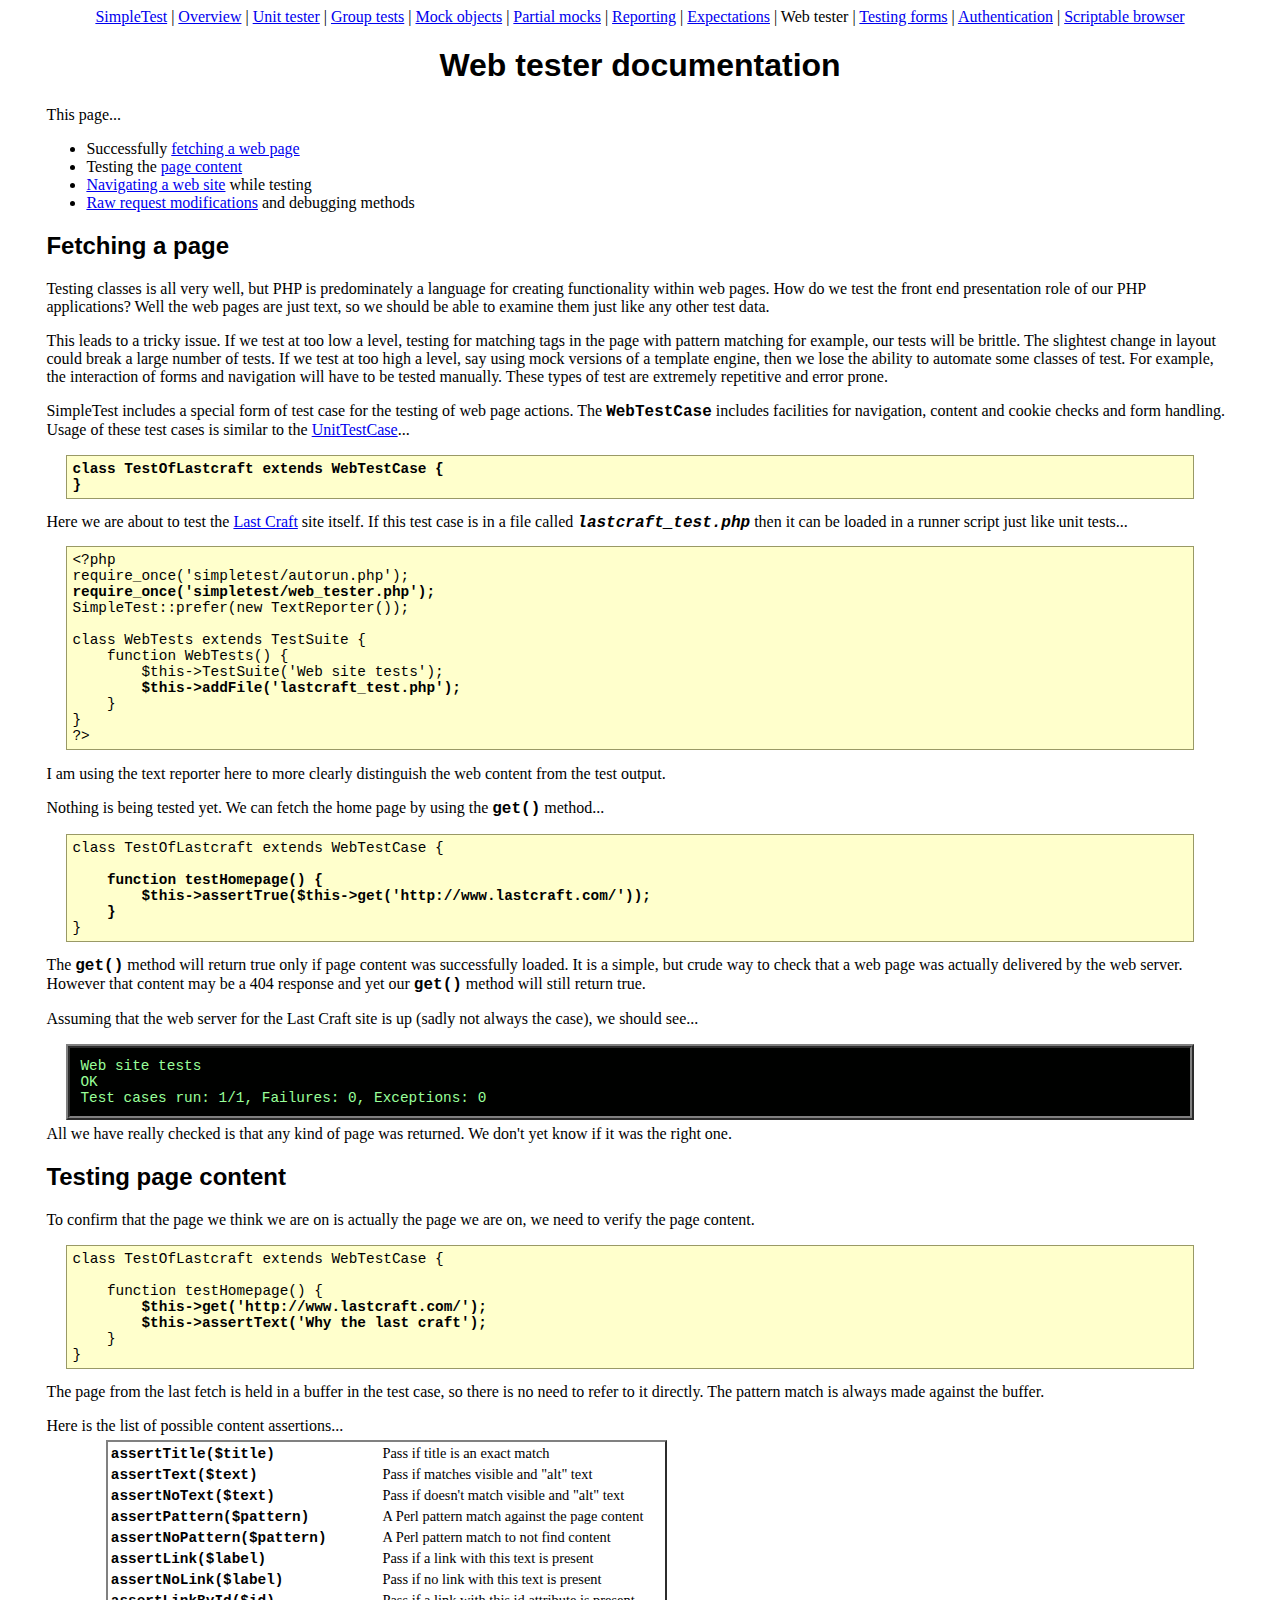
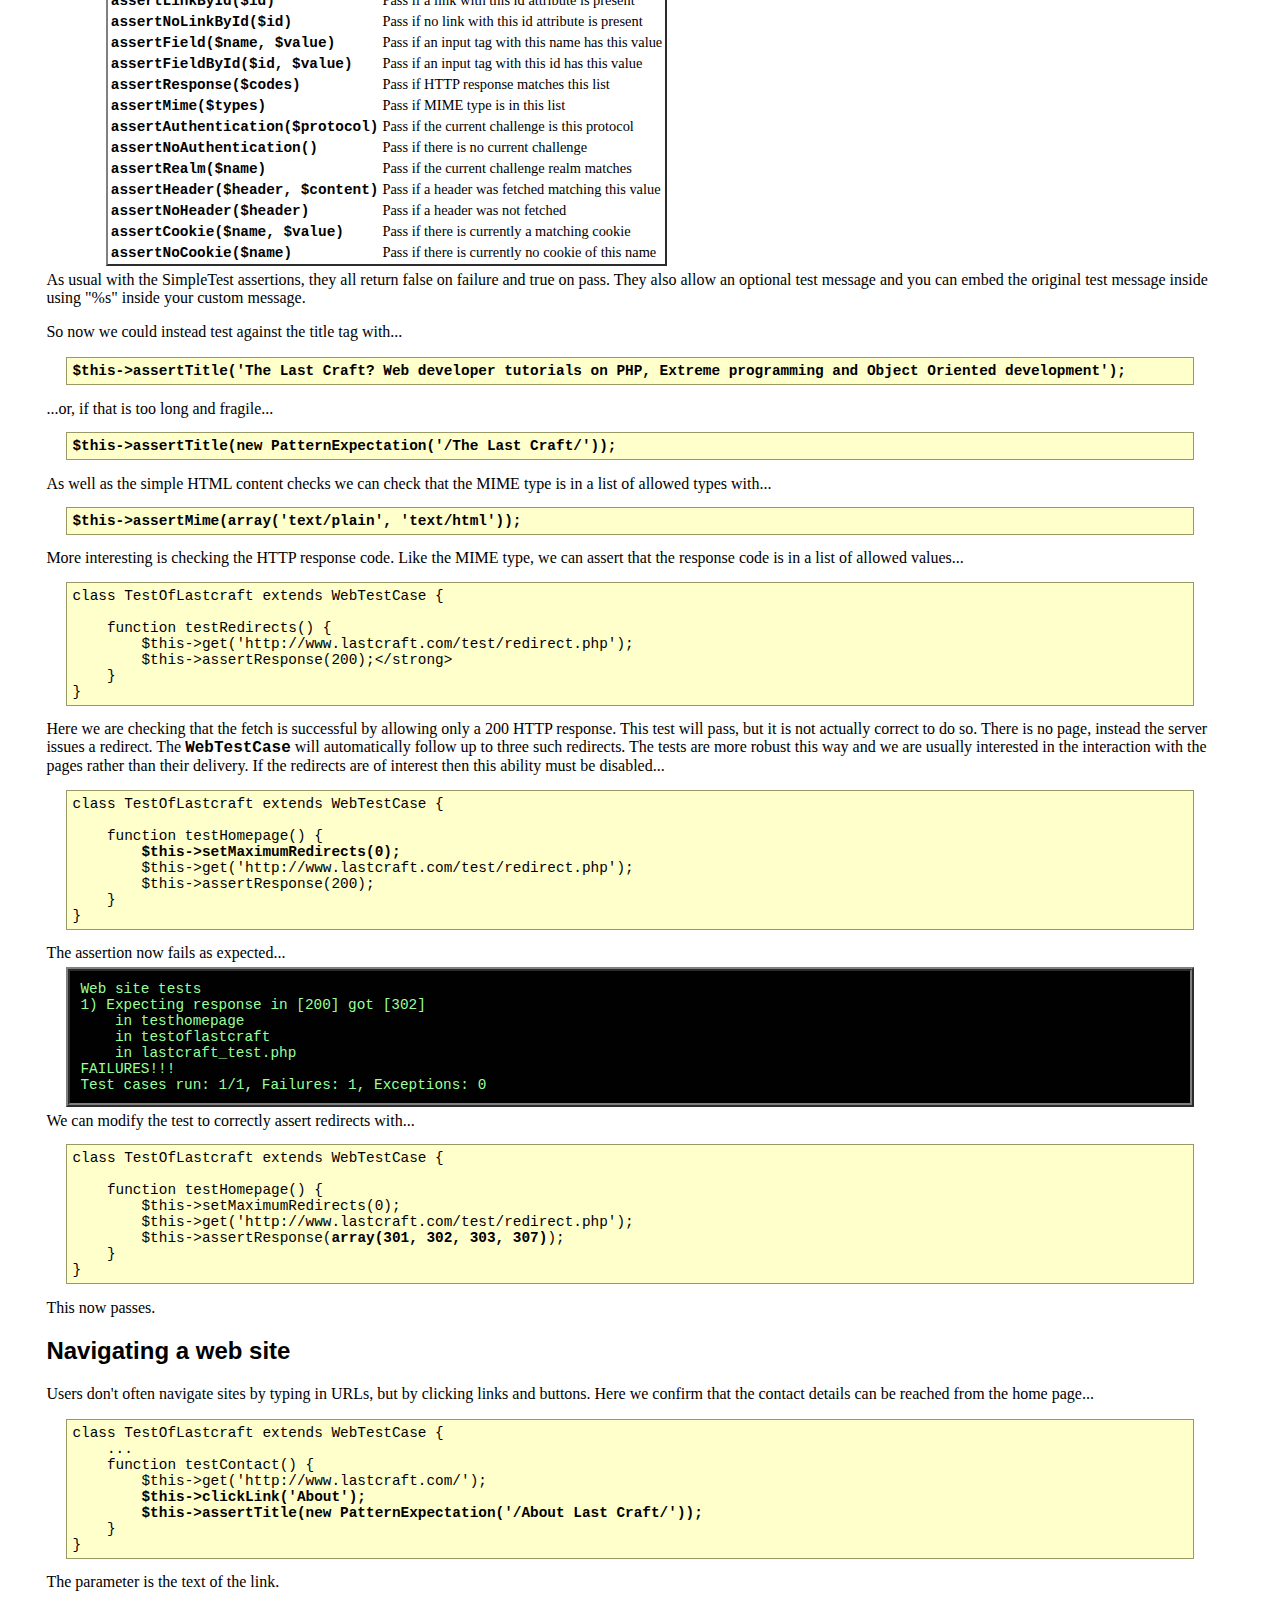
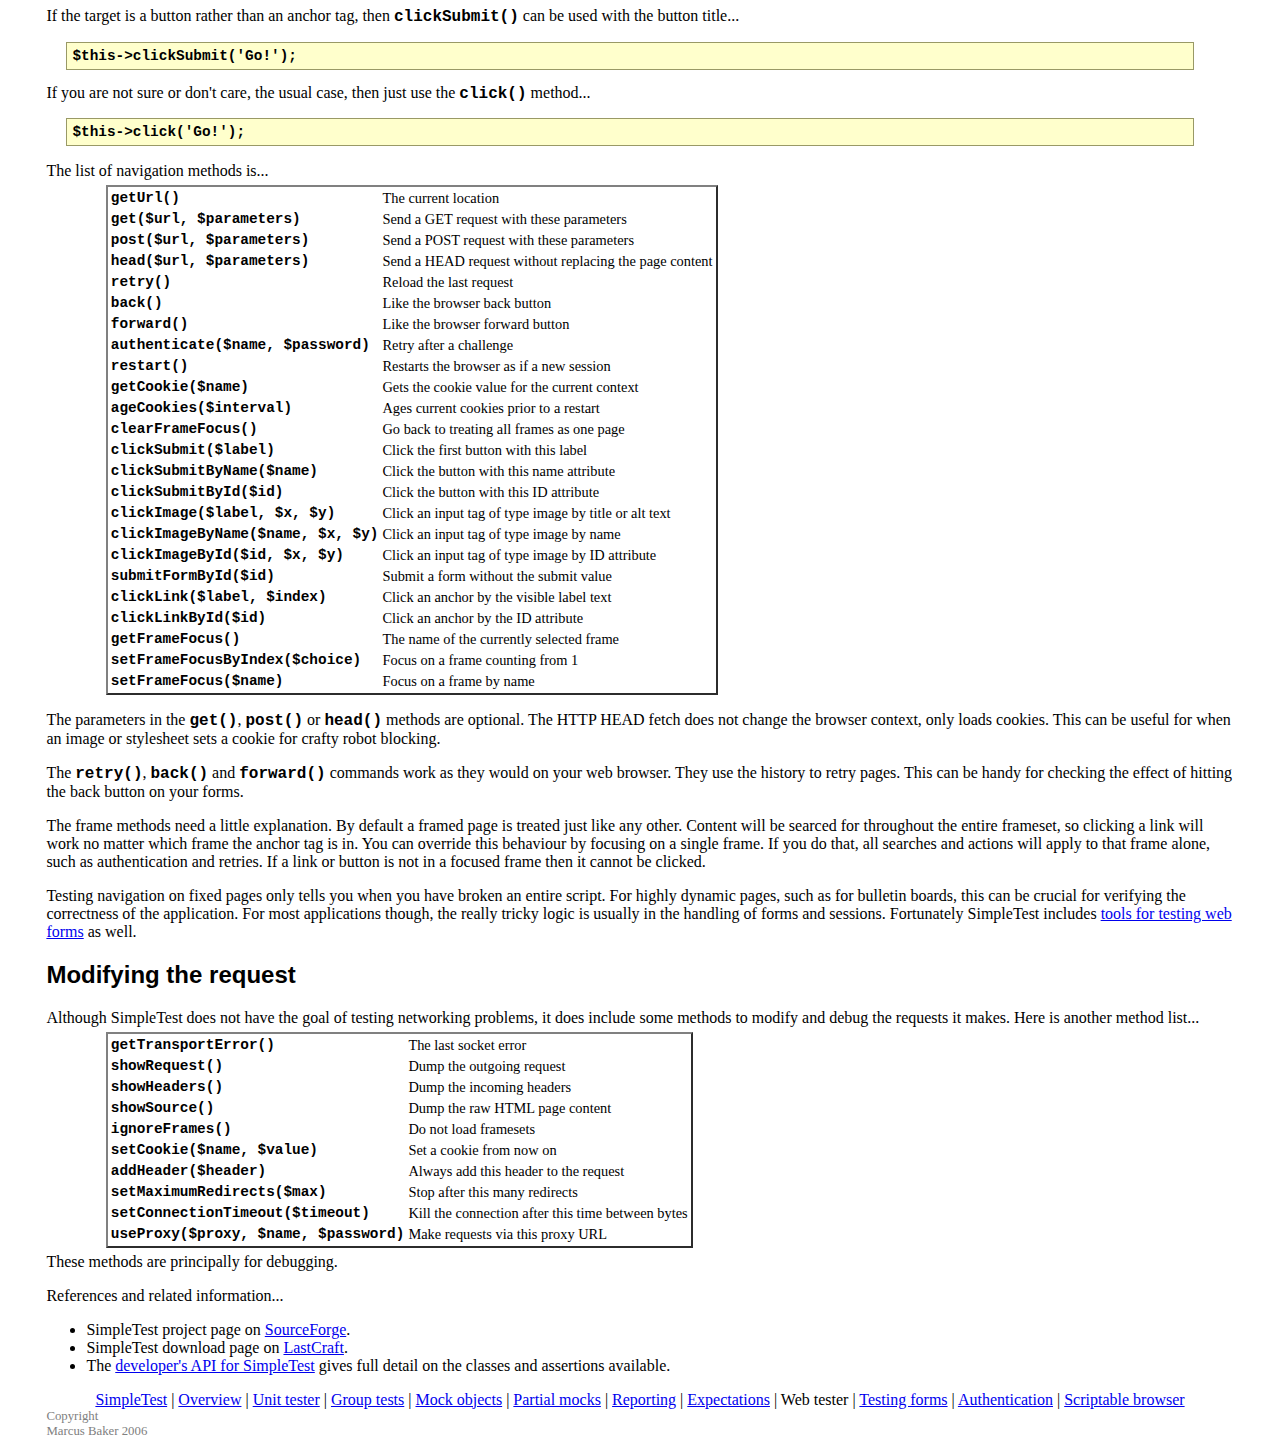
<file: core/vendors/simpletest/docs/en/web_tester_documentation.html>
<html>
<head>
<meta http-equiv="Content-Type" content="text/html; charset=UTF-8">
<title>SimpleTest for PHP web script testing documentation</title>
<link rel="stylesheet" type="text/css" href="docs.css" title="Styles">
</head>
<body>
<div class="menu_back"><div class="menu">
<a href="index.html">SimpleTest</a>
                |
                <a href="overview.html">Overview</a>
                |
                <a href="unit_test_documentation.html">Unit tester</a>
                |
                <a href="group_test_documentation.html">Group tests</a>
                |
                <a href="mock_objects_documentation.html">Mock objects</a>
                |
                <a href="partial_mocks_documentation.html">Partial mocks</a>
                |
                <a href="reporter_documentation.html">Reporting</a>
                |
                <a href="expectation_documentation.html">Expectations</a>
                |
                <span class="chosen">Web tester</span>
                |
                <a href="form_testing_documentation.html">Testing forms</a>
                |
                <a href="authentication_documentation.html">Authentication</a>
                |
                <a href="browser_documentation.html">Scriptable browser</a>
</div></div>
<h1>Web tester documentation</h1>
        This page...
        <ul>
<li>
            Successfully <a href="#fetch">fetching a web page</a>
        </li>
<li>
            Testing the <a href="#content">page content</a>
        </li>
<li>
            <a href="#navigation">Navigating a web site</a>
            while testing
        </li>
<li>
            <a href="#request">Raw request modifications</a> and debugging methods
        </li>
</ul>
<div class="content">
        <h2>
<a class="target" name="fetch"></a>Fetching a page</h2>
            <p>
                Testing classes is all very well, but PHP is predominately
                a language for creating functionality within web pages.
                How do we test the front end presentation role of our PHP
                applications?
                Well the web pages are just text, so we should be able to
                examine them just like any other test data.
            </p>
            <p>
                This leads to a tricky issue.
                If we test at too low a level, testing for matching tags
                in the page with pattern matching for example, our tests will
                be brittle.
                The slightest change in layout could break a large number of
                tests.
                If we test at too high a level, say using mock versions of a
                template engine, then we lose the ability to automate some classes
                of test.
                For example, the interaction of forms and navigation will
                have to be tested manually.
                These types of test are extremely repetitive and error prone.
            </p>
            <p>
                SimpleTest includes a special form of test case for the testing
                of web page actions.
                The <span class="new_code">WebTestCase</span> includes facilities
                for navigation, content and cookie checks and form handling.
                Usage of these test cases is similar to the
                <a href="unit_tester_documentation.html">UnitTestCase</a>...
<pre>
<strong>class TestOfLastcraft extends WebTestCase {
}</strong>
</pre>
                Here we are about to test the
                <a href="http://www.lastcraft.com/">Last Craft</a> site itself.
                If this test case is in a file called <em>lastcraft_test.php</em>
                then it can be loaded in a runner script just like unit tests...
<pre>
&lt;?php
require_once('simpletest/autorun.php');<strong>
require_once('simpletest/web_tester.php');</strong>
SimpleTest::prefer(new TextReporter());

class WebTests extends TestSuite {
    function WebTests() {
        $this-&gt;TestSuite('Web site tests');<strong>
        $this-&gt;addFile('lastcraft_test.php');</strong>
    }
}
?&gt;
</pre>
                I am using the text reporter here to more clearly
                distinguish the web content from the test output.
            </p>
            <p>
                Nothing is being tested yet.
                We can fetch the home page by using the
                <span class="new_code">get()</span> method...
<pre>
class TestOfLastcraft extends WebTestCase {
    <strong>
    function testHomepage() {
        $this-&gt;assertTrue($this-&gt;get('http://www.lastcraft.com/'));
    }</strong>
}
</pre>
                The <span class="new_code">get()</span> method will
                return true only if page content was successfully
                loaded.
                It is a simple, but crude way to check that a web page
                was actually delivered by the web server.
                However that content may be a 404 response and yet
                our <span class="new_code">get()</span> method will still return true.
            </p>
            <p>
                Assuming that the web server for the Last Craft site is up
                (sadly not always the case), we should see...
<pre class="shell">
Web site tests
OK
Test cases run: 1/1, Failures: 0, Exceptions: 0
</pre>
                All we have really checked is that any kind of page was
                returned.
                We don't yet know if it was the right one.
            </p>
        
        <h2>
<a class="target" name="content"></a>Testing page content</h2>
            <p>
                To confirm that the page we think we are on is actually the
                page we are on, we need to verify the page content.
<pre>
class TestOfLastcraft extends WebTestCase {
    
    function testHomepage() {<strong>
        $this-&gt;get('http://www.lastcraft.com/');
        $this-&gt;assertText('Why the last craft');</strong>
    }
}
</pre>
                The page from the last fetch is held in a buffer in
                the test case, so there is no need to refer to it directly.
                The pattern match is always made against the buffer.
            </p>
            <p>
                Here is the list of possible content assertions...
                <table><tbody>
                    <tr>
<td><span class="new_code">assertTitle($title)</span></td>
<td>Pass if title is an exact match</td>
</tr>
                    <tr>
<td><span class="new_code">assertText($text)</span></td>
<td>Pass if matches visible and "alt" text</td>
</tr>
                    <tr>
<td><span class="new_code">assertNoText($text)</span></td>
<td>Pass if doesn't match visible and "alt" text</td>
</tr>
                    <tr>
<td><span class="new_code">assertPattern($pattern)</span></td>
<td>A Perl pattern match against the page content</td>
</tr>
                    <tr>
<td><span class="new_code">assertNoPattern($pattern)</span></td>
<td>A Perl pattern match to not find content</td>
</tr>
                    <tr>
<td><span class="new_code">assertLink($label)</span></td>
<td>Pass if a link with this text is present</td>
</tr>
                    <tr>
<td><span class="new_code">assertNoLink($label)</span></td>
<td>Pass if no link with this text is present</td>
</tr>
                    <tr>
<td><span class="new_code">assertLinkById($id)</span></td>
<td>Pass if a link with this id attribute is present</td>
</tr>
                    <tr>
<td><span class="new_code">assertNoLinkById($id)</span></td>
<td>Pass if no link with this id attribute is present</td>
</tr>
                    <tr>
<td><span class="new_code">assertField($name, $value)</span></td>
<td>Pass if an input tag with this name has this value</td>
</tr>
                    <tr>
<td><span class="new_code">assertFieldById($id, $value)</span></td>
<td>Pass if an input tag with this id has this value</td>
</tr>
                    <tr>
<td><span class="new_code">assertResponse($codes)</span></td>
<td>Pass if HTTP response matches this list</td>
</tr>
                    <tr>
<td><span class="new_code">assertMime($types)</span></td>
<td>Pass if MIME type is in this list</td>
</tr>
                    <tr>
<td><span class="new_code">assertAuthentication($protocol)</span></td>
<td>Pass if the current challenge is this protocol</td>
</tr>
                    <tr>
<td><span class="new_code">assertNoAuthentication()</span></td>
<td>Pass if there is no current challenge</td>
</tr>
                    <tr>
<td><span class="new_code">assertRealm($name)</span></td>
<td>Pass if the current challenge realm matches</td>
</tr>
                    <tr>
<td><span class="new_code">assertHeader($header, $content)</span></td>
<td>Pass if a header was fetched matching this value</td>
</tr>
                    <tr>
<td><span class="new_code">assertNoHeader($header)</span></td>
<td>Pass if a header was not fetched</td>
</tr>
                    <tr>
<td><span class="new_code">assertCookie($name, $value)</span></td>
<td>Pass if there is currently a matching cookie</td>
</tr>
                    <tr>
<td><span class="new_code">assertNoCookie($name)</span></td>
<td>Pass if there is currently no cookie of this name</td>
</tr>
                </tbody></table>
                As usual with the SimpleTest assertions, they all return
                false on failure and true on pass.
                They also allow an optional test message and you can embed
                the original test message inside using "%s" inside
                your custom message.
            </p>
            <p>
                So now we could instead test against the title tag with...
<pre>
<strong>$this-&gt;assertTitle('The Last Craft? Web developer tutorials on PHP, Extreme programming and Object Oriented development');</strong>
</pre>
                ...or, if that is too long and fragile...
<pre>
<strong>$this-&gt;assertTitle(new PatternExpectation('/The Last Craft/'));</strong>
</pre>
                As well as the simple HTML content checks we can check
                that the MIME type is in a list of allowed types with...
<pre>
<strong>$this-&gt;assertMime(array('text/plain', 'text/html'));</strong>
</pre>
                More interesting is checking the HTTP response code.
                Like the MIME type, we can assert that the response code
                is in a list of allowed values...
<pre>
class TestOfLastcraft extends WebTestCase {
    
    function testRedirects() {
        $this-&gt;get('http://www.lastcraft.com/test/redirect.php');
        $this-&gt;assertResponse(200);&lt;/strong&gt;
    }
}
</pre>
                Here we are checking that the fetch is successful by
                allowing only a 200 HTTP response.
                This test will pass, but it is not actually correct to do so.
                There is no page, instead the server issues a redirect.
                The <span class="new_code">WebTestCase</span> will
                automatically follow up to three such redirects.
                The tests are more robust this way and we are usually
                interested in the interaction with the pages rather
                than their delivery.
                If the redirects are of interest then this ability must
                be disabled...
<pre>
class TestOfLastcraft extends WebTestCase {
    
    function testHomepage() {<strong>
        $this-&gt;setMaximumRedirects(0);</strong>
        $this-&gt;get('http://www.lastcraft.com/test/redirect.php');
        $this-&gt;assertResponse(200);
    }
}
</pre>
                The assertion now fails as expected...
<pre class="shell">
Web site tests
1) Expecting response in [200] got [302]
    in testhomepage
    in testoflastcraft
    in lastcraft_test.php
FAILURES!!!
Test cases run: 1/1, Failures: 1, Exceptions: 0
</pre>
                We can modify the test to correctly assert redirects with...
<pre>
class TestOfLastcraft extends WebTestCase {
    
    function testHomepage() {
        $this-&gt;setMaximumRedirects(0);
        $this-&gt;get('http://www.lastcraft.com/test/redirect.php');
        $this-&gt;assertResponse(<strong>array(301, 302, 303, 307)</strong>);
    }
}
</pre>
                This now passes.
            </p>
        
        <h2>
<a class="target" name="navigation"></a>Navigating a web site</h2>
            <p>
                Users don't often navigate sites by typing in URLs, but by
                clicking links and buttons.
                Here we confirm that the contact details can be reached
                from the home page...
<pre>
class TestOfLastcraft extends WebTestCase {
    ...
    function testContact() {
        $this-&gt;get('http://www.lastcraft.com/');<strong>
        $this-&gt;clickLink('About');
        $this-&gt;assertTitle(new PatternExpectation('/About Last Craft/'));</strong>
    }
}
</pre>
                The parameter is the text of the link.
            </p>
            <p>
                If the target is a button rather than an anchor tag, then
                <span class="new_code">clickSubmit()</span> can be used
                with the button title...
<pre>
<strong>$this-&gt;clickSubmit('Go!');</strong>
</pre>
                If you are not sure or don't care, the usual case, then just
                use the <span class="new_code">click()</span> method...
<pre>
<strong>$this-&gt;click('Go!');</strong>
</pre>
            </p>
            <p>
                The list of navigation methods is...
                <table><tbody>
                    <tr>
<td><span class="new_code">getUrl()</span></td>
<td>The current location</td>
</tr>
                    <tr>
<td><span class="new_code">get($url, $parameters)</span></td>
<td>Send a GET request with these parameters</td>
</tr>
                    <tr>
<td><span class="new_code">post($url, $parameters)</span></td>
<td>Send a POST request with these parameters</td>
</tr>
                    <tr>
<td><span class="new_code">head($url, $parameters)</span></td>
<td>Send a HEAD request without replacing the page content</td>
</tr>
                    <tr>
<td><span class="new_code">retry()</span></td>
<td>Reload the last request</td>
</tr>
                    <tr>
<td><span class="new_code">back()</span></td>
<td>Like the browser back button</td>
</tr>
                    <tr>
<td><span class="new_code">forward()</span></td>
<td>Like the browser forward button</td>
</tr>
                    <tr>
<td><span class="new_code">authenticate($name, $password)</span></td>
<td>Retry after a challenge</td>
</tr>
                    <tr>
<td><span class="new_code">restart()</span></td>
<td>Restarts the browser as if a new session</td>
</tr>
                    <tr>
<td><span class="new_code">getCookie($name)</span></td>
<td>Gets the cookie value for the current context</td>
</tr>
                    <tr>
<td><span class="new_code">ageCookies($interval)</span></td>
<td>Ages current cookies prior to a restart</td>
</tr>
                    <tr>
<td><span class="new_code">clearFrameFocus()</span></td>
<td>Go back to treating all frames as one page</td>
</tr>
                    <tr>
<td><span class="new_code">clickSubmit($label)</span></td>
<td>Click the first button with this label</td>
</tr>
                    <tr>
<td><span class="new_code">clickSubmitByName($name)</span></td>
<td>Click the button with this name attribute</td>
</tr>
                    <tr>
<td><span class="new_code">clickSubmitById($id)</span></td>
<td>Click the button with this ID attribute</td>
</tr>
                    <tr>
<td><span class="new_code">clickImage($label, $x, $y)</span></td>
<td>Click an input tag of type image by title or alt text</td>
</tr>
                    <tr>
<td><span class="new_code">clickImageByName($name, $x, $y)</span></td>
<td>Click an input tag of type image by name</td>
</tr>
                    <tr>
<td><span class="new_code">clickImageById($id, $x, $y)</span></td>
<td>Click an input tag of type image by ID attribute</td>
</tr>
                    <tr>
<td><span class="new_code">submitFormById($id)</span></td>
<td>Submit a form without the submit value</td>
</tr>
                    <tr>
<td><span class="new_code">clickLink($label, $index)</span></td>
<td>Click an anchor by the visible label text</td>
</tr>
                    <tr>
<td><span class="new_code">clickLinkById($id)</span></td>
<td>Click an anchor by the ID attribute</td>
</tr>
                    <tr>
<td><span class="new_code">getFrameFocus()</span></td>
<td>The name of the currently selected frame</td>
</tr>
                    <tr>
<td><span class="new_code">setFrameFocusByIndex($choice)</span></td>
<td>Focus on a frame counting from 1</td>
</tr>
                    <tr>
<td><span class="new_code">setFrameFocus($name)</span></td>
<td>Focus on a frame by name</td>
</tr>
                </tbody></table>
            </p>
            <p>
                The parameters in the <span class="new_code">get()</span>, <span class="new_code">post()</span> or
                <span class="new_code">head()</span> methods are optional.
                The HTTP HEAD fetch does not change the browser context, only loads
                cookies.
                This can be useful for when an image or stylesheet sets a cookie
                for crafty robot blocking.
            </p>
            <p>
                The <span class="new_code">retry()</span>, <span class="new_code">back()</span> and
                <span class="new_code">forward()</span> commands work as they would on
                your web browser.
                They use the history to retry pages.
                This can be handy for checking the effect of hitting the
                back button on your forms.
            </p>
            <p>
                The frame methods need a little explanation.
                By default a framed page is treated just like any other.
                Content will be searced for throughout the entire frameset,
                so clicking a link will work no matter which frame
                the anchor tag is in.
                You can override this behaviour by focusing on a single
                frame.
                If you do that, all searches and actions will apply to that
                frame alone, such as authentication and retries.
                If a link or button is not in a focused frame then it cannot
                be clicked.
            </p>
            <p>
                Testing navigation on fixed pages only tells you when you
                have broken an entire script.
                For highly dynamic pages, such as for bulletin boards, this can
                be crucial for verifying the correctness of the application.
                For most applications though, the really tricky logic is usually in
                the handling of forms and sessions.
                Fortunately SimpleTest includes
                <a href="form_testing_documentation.html">tools for testing web forms</a>
                as well.
            </p>
        
        <h2>
<a class="target" name="request"></a>Modifying the request</h2>
            <p>
                Although SimpleTest does not have the goal of testing networking
                problems, it does include some methods to modify and debug
                the requests it makes.
                Here is another method list...
                <table><tbody>
                    <tr>
<td><span class="new_code">getTransportError()</span></td>
<td>The last socket error</td>
</tr>
                    <tr>
<td><span class="new_code">showRequest()</span></td>
<td>Dump the outgoing request</td>
</tr>
                    <tr>
<td><span class="new_code">showHeaders()</span></td>
<td>Dump the incoming headers</td>
</tr>
                    <tr>
<td><span class="new_code">showSource()</span></td>
<td>Dump the raw HTML page content</td>
</tr>
                    <tr>
<td><span class="new_code">ignoreFrames()</span></td>
<td>Do not load framesets</td>
</tr>
                    <tr>
<td><span class="new_code">setCookie($name, $value)</span></td>
<td>Set a cookie from now on</td>
</tr>
                    <tr>
<td><span class="new_code">addHeader($header)</span></td>
<td>Always add this header to the request</td>
</tr>
                    <tr>
<td><span class="new_code">setMaximumRedirects($max)</span></td>
<td>Stop after this many redirects</td>
</tr>
                    <tr>
<td><span class="new_code">setConnectionTimeout($timeout)</span></td>
<td>Kill the connection after this time between bytes</td>
</tr>
                    <tr>
<td><span class="new_code">useProxy($proxy, $name, $password)</span></td>
<td>Make requests via this proxy URL</td>
</tr>
                </tbody></table>
                These methods are principally for debugging.
            </p>
        
    </div>
        References and related information...
        <ul>
<li>
            SimpleTest project page on <a href="http://sourceforge.net/projects/simpletest/">SourceForge</a>.
        </li>
<li>
            SimpleTest download page on <a href="http://www.lastcraft.com/simple_test.php">LastCraft</a>.
        </li>
<li>
            The <a href="http://simpletest.org/api/">developer's API for SimpleTest</a>
            gives full detail on the classes and assertions available.
        </li>
</ul>
<div class="menu_back"><div class="menu">
<a href="index.html">SimpleTest</a>
                |
                <a href="overview.html">Overview</a>
                |
                <a href="unit_test_documentation.html">Unit tester</a>
                |
                <a href="group_test_documentation.html">Group tests</a>
                |
                <a href="mock_objects_documentation.html">Mock objects</a>
                |
                <a href="partial_mocks_documentation.html">Partial mocks</a>
                |
                <a href="reporter_documentation.html">Reporting</a>
                |
                <a href="expectation_documentation.html">Expectations</a>
                |
                <span class="chosen">Web tester</span>
                |
                <a href="form_testing_documentation.html">Testing forms</a>
                |
                <a href="authentication_documentation.html">Authentication</a>
                |
                <a href="browser_documentation.html">Scriptable browser</a>
</div></div>
<div class="copyright">
            Copyright<br>Marcus Baker 2006
        </div>
</body>
</html>
</file>
<file: core/vendors/simpletest/docs/en/docs.css>
body {
    padding-left: 3%;
    padding-right: 3%;
}
h1, h2, h3 {
	font-family: sans-serif;
}
h1 {
    text-align: center;
}
pre {
    font-family: "courier new", courier, typewriter, monospace;
    font-size: 90%;
    border: 1px solid;
	border-color: #999966;
    background-color: #ffffcc;
    padding: 5px;
    margin-left: 20px;
    margin-right: 40px;
}
.code, .new_code, pre.new_code {
    font-family: "courier new", courier, typewriter, monospace;
    font-weight: bold;
}
div.copyright {
    font-size: 80%;
    color: gray;
}
div.copyright a {
    margin-top: 1em;
    color: gray;
}
ul.api {
    border: 2px outset;
    border-color: gray;
    background-color: white;
    margin: 5px;
    margin-left: 5%;
    margin-right: 5%;
}
ul.api li {
    margin-top: 0.2em;
    margin-bottom: 0.2em;
    list-style: none;
    text-indent: -3em;
    padding-left: 1em;
}
div.demo {
    border: 4px ridge;
    border-color: gray;
    padding: 10px;
    margin: 5px;
    margin-left: 20px;
    margin-right: 40px;
    background-color: white;
}
div.demo span.fail {
    color: red;
}
div.demo span.pass {
    color: green;
}
div.demo h1 {
    font-size: 12pt;
    text-align: left;
    font-weight: bold;
}
div.menu {
    text-align: center;
}
table {
    border: 2px outset;
    border-color: gray;
    background-color: white;
    margin: 5px;
    margin-left: 5%;
    margin-right: 5%;
}
td {
    font-size: 90%;
}
.shell {
    color: white;
}
pre.shell {
    border: 4px ridge;
    border-color: gray;
    padding: 10px;
    margin: 5px;
    margin-left: 20px;
    margin-right: 40px;
    background-color: #000100;
	color: #99ff99;
    font-size: 90%;
}
pre.file {
    color: black;
    border: 1px solid;
    border-color: black;
    padding: 10px;
    margin: 5px;
    margin-left: 20px;
    margin-right: 40px;
    background-color: white;
    font-size: 90%;
}
form.demo {
    background-color: lightgray;
    border: 4px outset;
    border-color: lightgray;
    padding: 10px;
    margin-right: 40%;
}
dl, dd {
	margin:  10px;
	margin-left:  30px;
}
em {
    font-weight: bold;
    font-family: "courier new", courier, typewriter, monospace;
}
</file>
<file: p1/main.css>
/*
Theme for the CSCI E-75, project 1
Theme URL: http://www.idealcapture.com/dwa/main.css
Media: Screen
Author: Irina Danilova
Version: 1 
Last modifyed: 09/16/2012
*/

/* ------------- RESET ------------------------*/
/*	CSS Reset, based on Eric Meyer's work 
	http://meyerweb.com/eric/tools/css/reset/ 
*/

html, body, div, span, applet, object, iframe,
h1, h2, h3, h4, h5, h6, p, blockquote, pre,
a, abbr, acronym, address, big, cite, code,
del, dfn, em, img, ins, kbd, q, s, samp,
small, strike, strong, sub, sup, tt, var,
b, u, i, center,
dl, dt, dd, ol, ul, li,
fieldset, form, label, legend,
table, caption, tbody, tfoot, thead, tr, th, td,
article, aside, canvas, details, embed, 
figure, figcaption, footer, header, hgroup, 
menu, nav, output, ruby, section, summary,
time, mark, audio, video {
	margin: 0;
	padding: 0;
	border: 0;
	font-size: 100%;
	font: inherit;
	vertical-align: baseline;
}

html {
	overflow-x: auto;
	overflow-y: scroll;
  
}

/* ---------------- BODY ------------------*/
body {
	background-color: #0F2D40;
	font-size: 100%;
	font-weight: normal;
	line-height: 1;
}


/*  ----------------  HEADER  ----------------  */

header.main {	
	
	background-color: #194759;
	display: block;
	font-weight: bold;
	font-weight: bold;
	padding-bottom: 5px;
	padding-top: 5px;
	width: 960px;
}


header h1, aside h2{

    color: #fff;
	
	-moz-text-shadow: 5px 5px 10px rgba(0, 0, 0, 0.4);
	-o-text-shadow: 5px 5px 10px rgba(0, 0, 0, 0.4);
	-webkit-text-shadow: 5px 5px 10px rgba(0, 0, 0, 0.4);
	-ms-text-shadow: 5px 5px 10px rgba(0, 0, 0, 0.4);
	text-shadow: 5px 5px 10px rgba(0, 0, 0, 0.4);
}
	
h1, h1, h2, h3, h4, .artcicleTitle {
	font-family: 'Petit Formal Script', cursive;
}

.slided {
}
/* ---------------- CONTAINER ------------------*/

.container {
	
	margin: 10px auto;	
	width: 960px; 
}

/*  ----------------  HEADINGS  ----------------  */
h1, h2, h3, h4  {
	letter-spacing: 0.1em;	
	margin: 15px  15px 25px 15px;	
}

h1 {	
	font-size: 1.5em;
	text-transform: uppercase;
}

article h1 {
	color: #296B73;
}

h2 {
	font-size: 1.2em;
}

aside h2 {
color: #fff;
z-index:}

/*  ----------------  LISTS  ----------------  */

ul {
	margin: 20px 30px;
}

/*  ----------------  PARAGRAPHS  ----------------  */

 p, li {
	font-family: Arial, Helevetica, sans-serif;
	font-size: 1em;
	font-weight: normal;
	margin: 15px;
}

p {
	line-height: 1.8em; 
}

ul {
	line-height: 1em; 
}
/*  ----------------  LINKS  ----------------  */

a {
	text-decoration: none;
}

a:hover, a:active{ 
	border-bottom: 1px dashed  #194759;
}

a.sectionLink {
	color: #fff;
}

a.sectionLink:hover {
	border-bottom-color: #fff;
}

/*  ----------------  MAIN CONTENT  ----------------  */

#mainContent{
	
	background-color: #D8F2F0;
	border: 0;
	float: left;
	margin: 0px auto;
	width: 960px;	
}

#bio {
	background-color: #fff; 
 /* border radius and shadow */
	
	border: solid 1px #222;
	border-top-width: 2px;
	border-left-width: 2px;
	
	-webkit-border-radius: 20px 10px;
	-moz-border-radius: 20px 10px;
	-o-border-radius: 20px 10px;
	-ms-border-radius: 20px / 10px;
	border-radius: 20px 10px;
	
	-webkit-box-shadow: rgba(0,0,0,0.5) 5px 5px;
	-moz-box-shadow: rgba(0,0,0,0.5) 5px 5px;
	-o-box-shadow: rgba(0,0,0,0.5) 5px 5px;
	-ms-box-shadow: rgba(0,0,0,0.5) 5px 5px;
	
	margin: 20px auto;
	width: 600px;
}

article {
	background-color: #D8F2F0;
	float: left;
	width: 640px;
 } 
 
 aside {
	background-color: #296B73;
 	height: 1%;
	float: left;
 	width: 305px;
 }
 
 aside p {
	color: #aaa;
 }
 
 
 article, aside, header, footer{
 
 	content-overflow: hidden;
	display: block;
 
 }
  

 #asideLinks a {
	color: #fff;
	font-size: 0.9em;
 }
 
/*  ----------------  FLOATING  ----------------  */

.clearfloat { 
	clear: both;
	font-size: 1px;
	height:0;
	line-height: 0px;
}

.leftColumn {
	float: left;
	width: 480px; 
}

.rightColumn {
	float: right;
	width: 480px;
}

footer {
	background-color: #3E8C84;
	color: #194759;
	clear: both;
}
</file>
